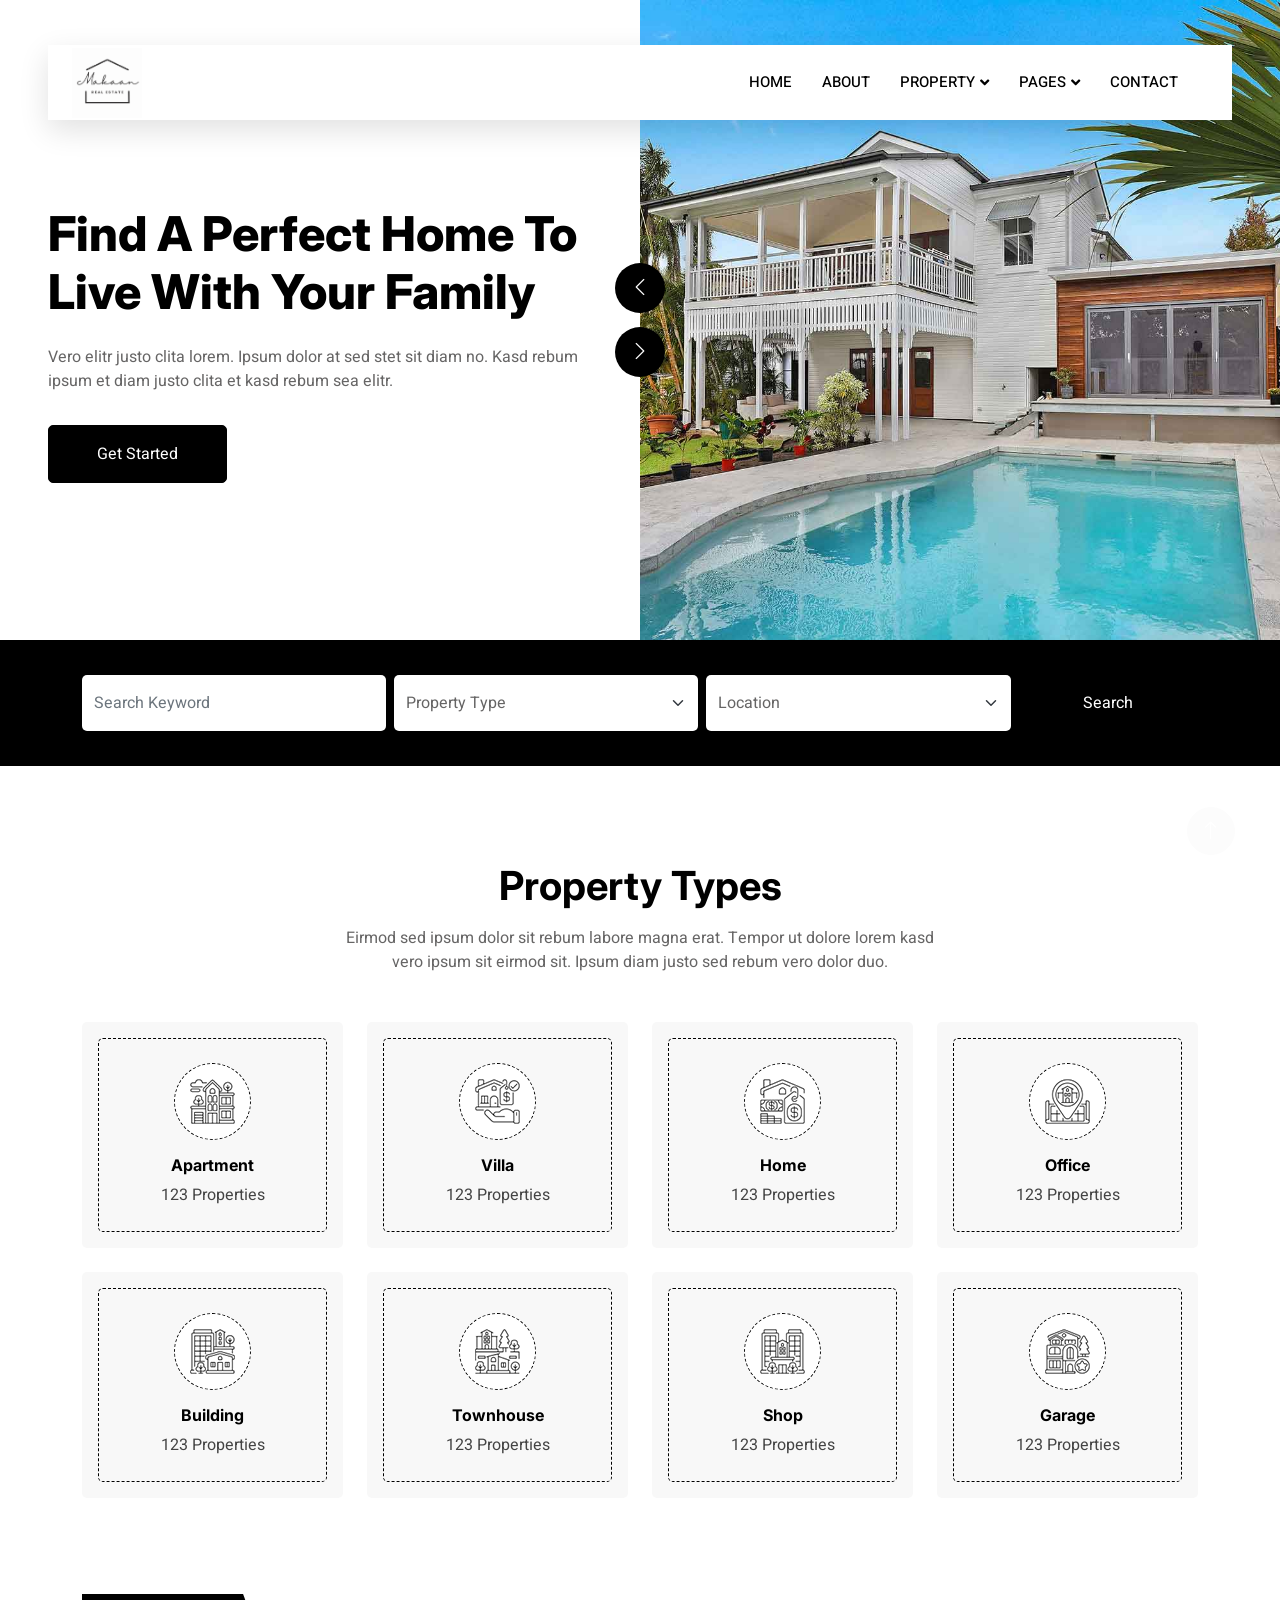
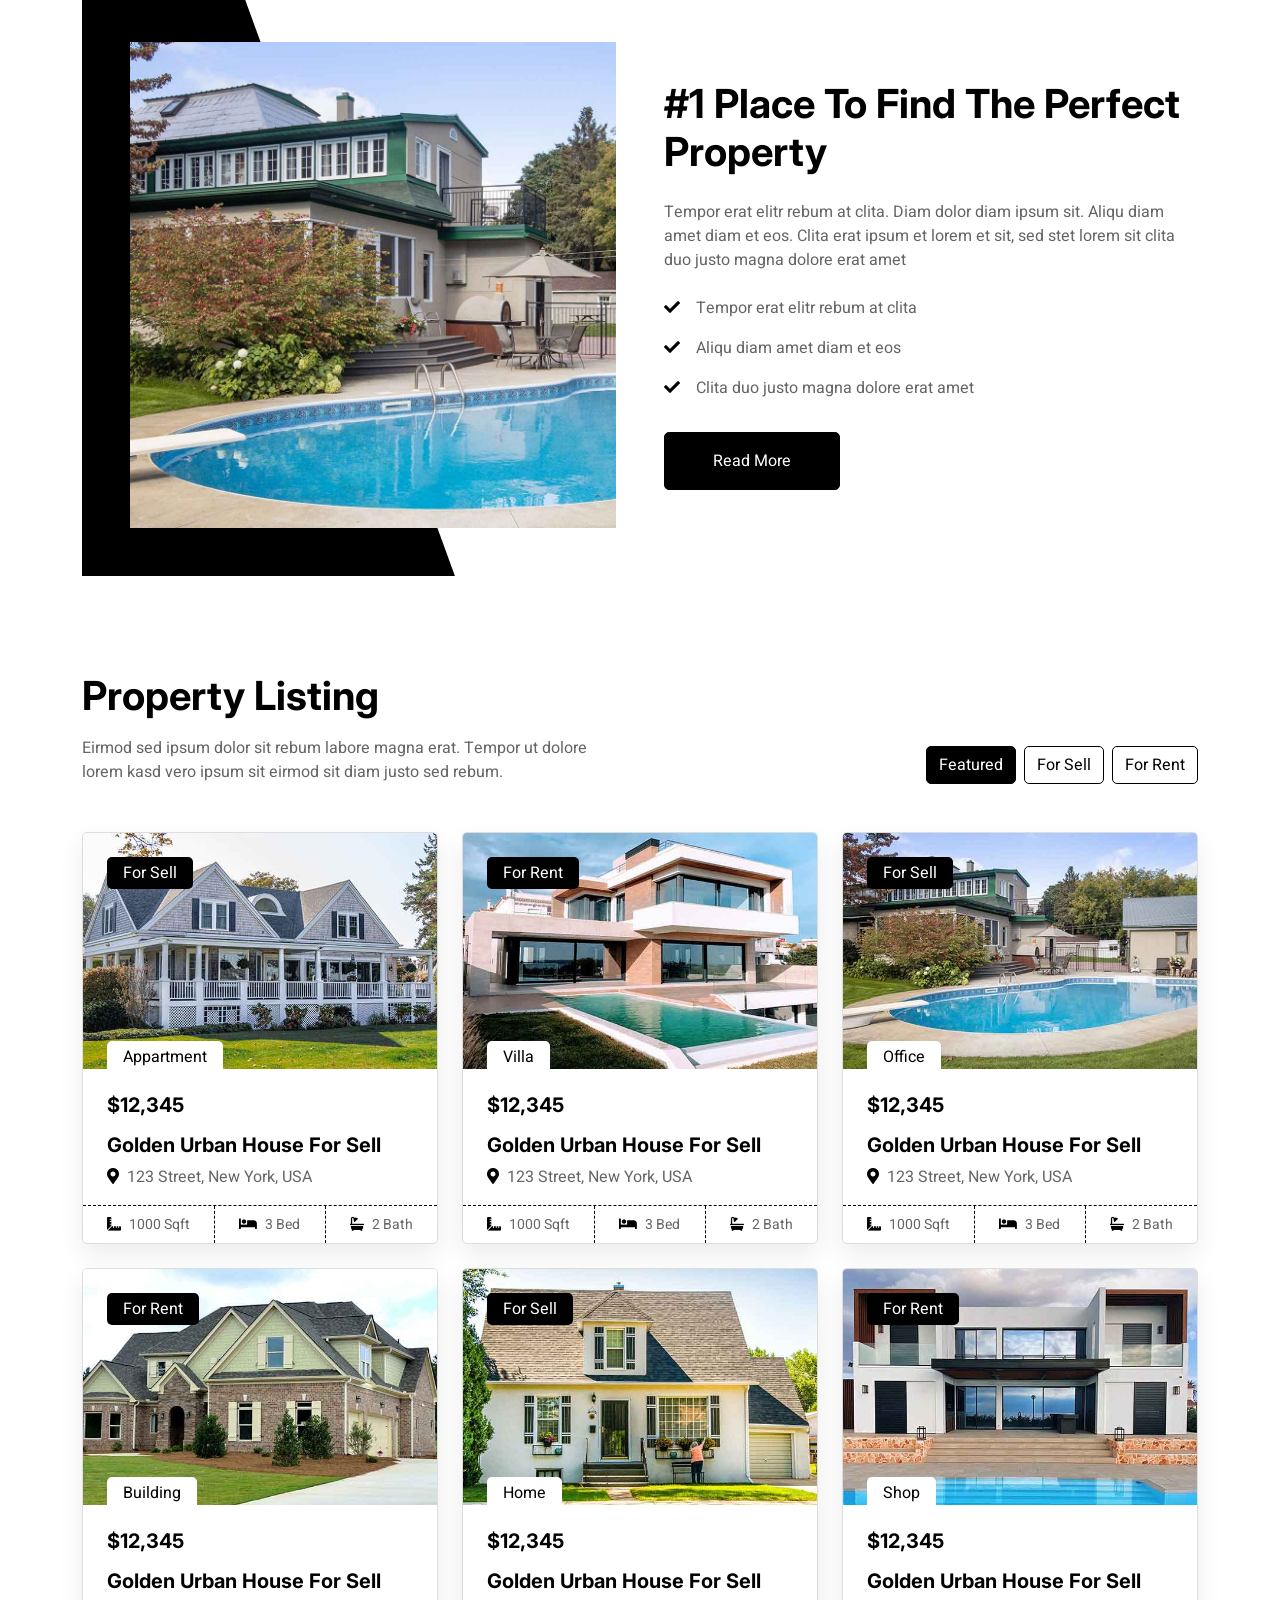
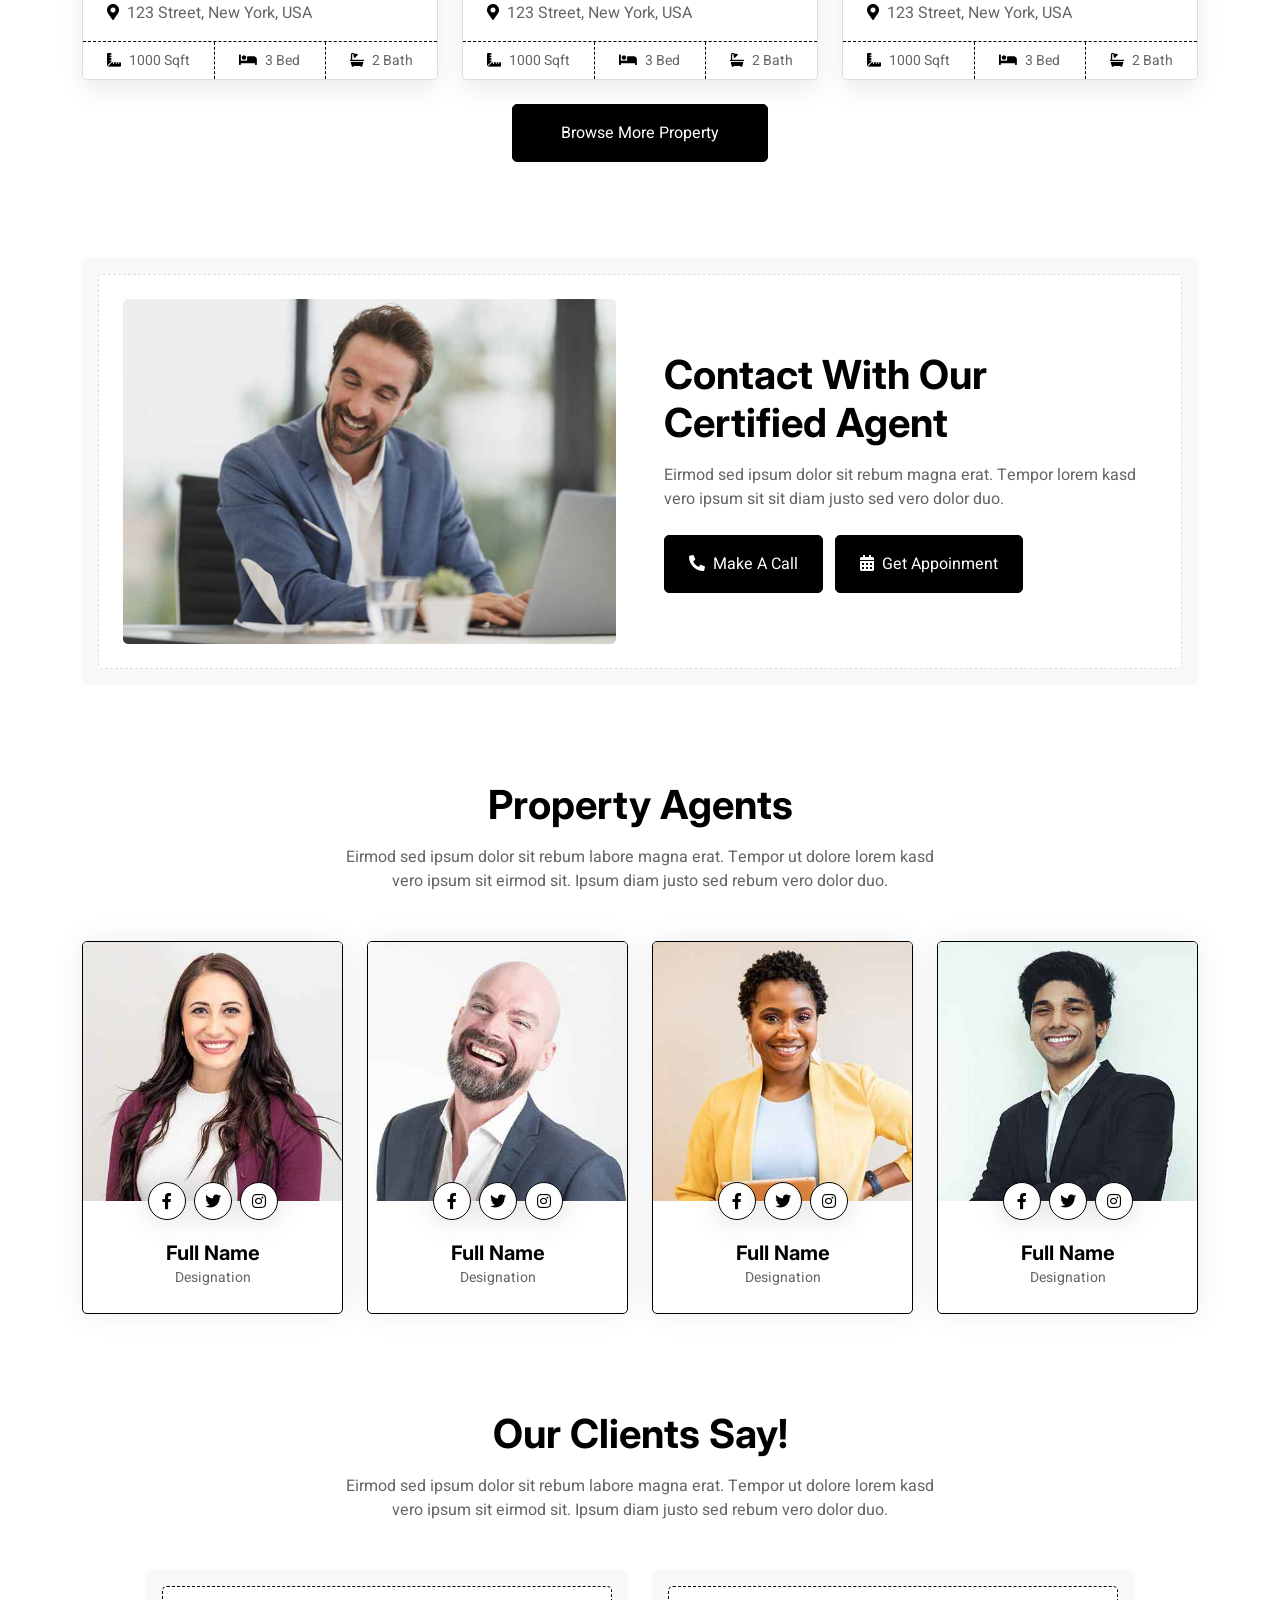
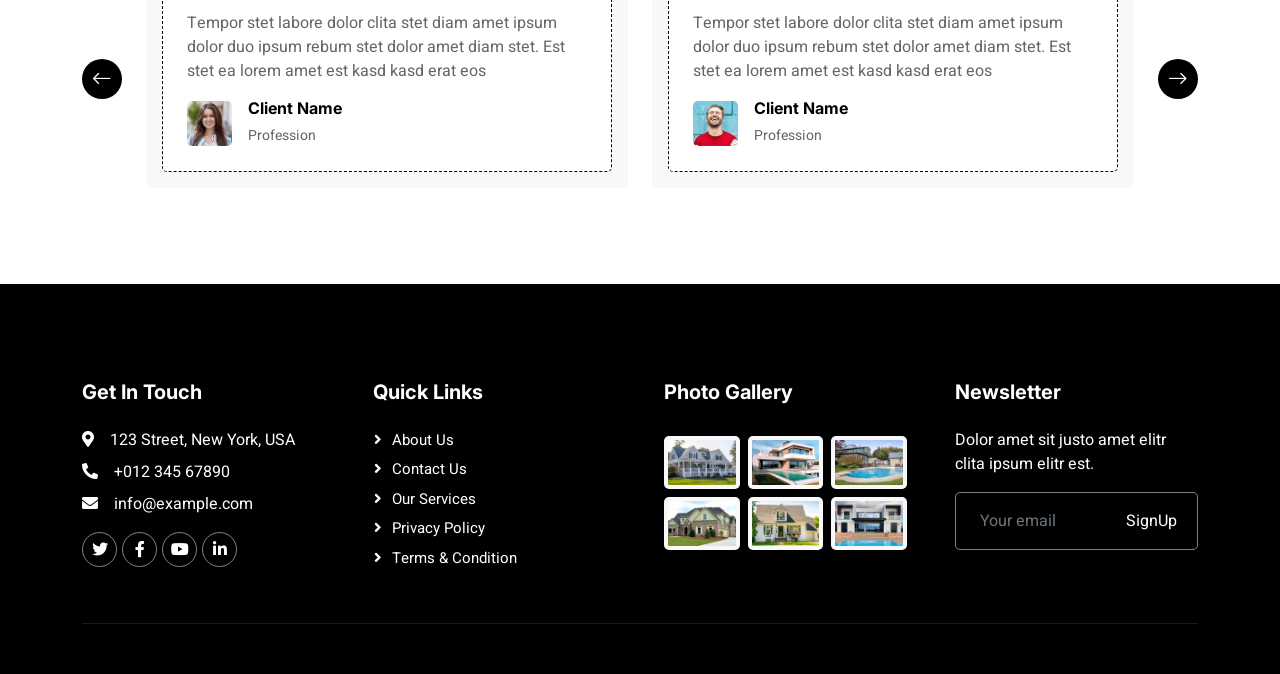
<file: Makaan/index.html>
<!DOCTYPE html>
<html lang="en">

<head>
    <meta charset="utf-8">
    <title>Makaan - Real Estate HTML Template</title>
    <meta content="width=device-width, initial-scale=1.0" name="viewport">
    <meta content="" name="keywords">
    <meta content="" name="description">

    <!-- Favicon -->
    <link href="img/favicon.ico" rel="icon">

    <!-- Google Web Fonts -->
    <link rel="preconnect" href="https://fonts.googleapis.com">
    <link rel="preconnect" href="https://fonts.gstatic.com" crossorigin>
    <link href="https://fonts.googleapis.com/css2?family=Heebo:wght@400;500;600&family=Inter:wght@700;800&display=swap" rel="stylesheet">
    
    <!-- Icon Font Stylesheet -->
    <link href="https://cdnjs.cloudflare.com/ajax/libs/font-awesome/5.10.0/css/all.min.css" rel="stylesheet">
    <link href="https://cdn.jsdelivr.net/npm/bootstrap-icons@1.4.1/font/bootstrap-icons.css" rel="stylesheet">

    <!-- Libraries Stylesheet -->
    <link href="lib/animate/animate.min.css" rel="stylesheet">
    <link href="lib/owlcarousel/assets/owl.carousel.min.css" rel="stylesheet">

    <!-- Customized Bootstrap Stylesheet -->
    <link href="css/bootstrap.min.css" rel="stylesheet">

    <!-- Template Stylesheet -->
    <link href="css/style.css" rel="stylesheet">
</head>

<body>
    <div class="container-fluid bg-white p-0">
        <!-- Spinner Start -->
        <div id="spinner" class="show bg-white position-fixed translate-middle w-100 vh-100 top-50 start-50 d-flex align-items-center justify-content-center">
            <div class="spinner-border text-primary" style="width: 3rem; height: 3rem;" role="status">
                <span class="sr-only">Loading...</span>
            </div>
        </div>
        <!-- Spinner End -->


        <!-- Navbar Start -->
        <div class="container-fluid nav-bar bg-transparent">
            <nav class="navbar navbar-expand-lg bg-white navbar-light py-0 px-4">
               <a href="index.html" class="navbar-brand d-flex align-items-center">
    <img src="img/logo.png" alt="Makaan Logo" style="height:70px;">
</a>
                <button type="button" class="navbar-toggler" data-bs-toggle="collapse" data-bs-target="#navbarCollapse">
                    <span class="navbar-toggler-icon"></span>
                </button>
                <div class="collapse navbar-collapse" id="navbarCollapse">
                    <div class="navbar-nav ms-auto">
                        <a href="index.html" class="nav-item nav-link active">Home</a>
                        <a href="about.html" class="nav-item nav-link">About</a>
                        <div class="nav-item dropdown">
                            <a href="#" class="nav-link dropdown-toggle" data-bs-toggle="dropdown">Property</a>
                            <div class="dropdown-menu rounded-0 m-0">
                                <a href="property-list.html" class="dropdown-item">Property List</a>
                                <a href="property-type.html" class="dropdown-item">Property Type</a>
                                <a href="property-agent.html" class="dropdown-item">Property Agent</a>
                            </div>
                        </div>
                        <div class="nav-item dropdown">
                            <a href="#" class="nav-link dropdown-toggle" data-bs-toggle="dropdown">Pages</a>
                            <div class="dropdown-menu rounded-0 m-0">
                                <a href="testimonial.html" class="dropdown-item">Testimonial</a>
                                <a href="404.html" class="dropdown-item">404 Error</a>
                            </div>
                        </div>
                        <a href="contact.html" class="nav-item nav-link">Contact</a>
                    </div>
                   
                </div>
            </nav>
        </div>
        <!-- Navbar End -->


        <!-- Header Start -->
        <div class="container-fluid header bg-white p-0">
            <div class="row g-0 align-items-center flex-column-reverse flex-md-row">
                <div class="col-md-6 p-5 mt-lg-5">
                    <h1 class="display-5 animated fadeIn mb-4">Find A <span class="text-primary">Perfect Home</span> To Live With Your Family</h1>
                    <p class="animated fadeIn mb-4 pb-2">Vero elitr justo clita lorem. Ipsum dolor at sed stet
                        sit diam no. Kasd rebum ipsum et diam justo clita et kasd rebum sea elitr.</p>
                    <a href="" class="btn btn-primary py-3 px-5 me-3 animated fadeIn">Get Started</a>
                </div>
                <div class="col-md-6 animated fadeIn">
                    <div class="owl-carousel header-carousel">
                        <div class="owl-carousel-item">
                            <img class="img-fluid" src="img/carousel-1.jpg" alt="">
                        </div>
                        <div class="owl-carousel-item">
                            <img class="img-fluid" src="img/carousel-2.jpg" alt="">
                        </div>
                    </div>
                </div>
            </div>
        </div>
        <!-- Header End -->


        <!-- Search Start -->
        <div class="container-fluid bg-primary mb-5 wow fadeIn" data-wow-delay="0.1s" style="padding: 35px;">
            <div class="container">
                <div class="row g-2">
                    <div class="col-md-10">
                        <div class="row g-2">
                            <div class="col-md-4">
                                <input type="text" class="form-control border-0 py-3" placeholder="Search Keyword">
                            </div>
                            <div class="col-md-4">
                                <select class="form-select border-0 py-3">
                                    <option selected>Property Type</option>
                                    <option value="1">Property Type 1</option>
                                    <option value="2">Property Type 2</option>
                                    <option value="3">Property Type 3</option>
                                </select>
                            </div>
                            <div class="col-md-4">
                                <select class="form-select border-0 py-3">
                                    <option selected>Location</option>
                                    <option value="1">Location 1</option>
                                    <option value="2">Location 2</option>
                                    <option value="3">Location 3</option>
                                </select>
                            </div>
                        </div>
                    </div>
                    <div class="col-md-2">
                        <button class="btn btn-dark border-0 w-100 py-3">Search</button>
                    </div>
                </div>
            </div>
        </div>
        <!-- Search End -->


        <!-- Category Start -->
        <div class="container-fluid py-5">
            <div class="container">
                <div class="text-center mx-auto mb-5 wow fadeInUp" data-wow-delay="0.1s" style="max-width: 600px;">
                    <h1 class="mb-3">Property Types</h1>
                    <p>Eirmod sed ipsum dolor sit rebum labore magna erat. Tempor ut dolore lorem kasd vero ipsum sit eirmod sit. Ipsum diam justo sed rebum vero dolor duo.</p>
                </div>
                <div class="row g-4">
                    <div class="col-lg-3 col-sm-6 wow fadeInUp" data-wow-delay="0.1s">
                        <a class="cat-item d-block bg-light text-center rounded p-3" href="">
                            <div class="rounded p-4">
                                <div class="icon mb-3">
                                    <img class="img-fluid" src="img/icon-apartment.png" alt="Icon">
                                </div>
                                <h6>Apartment</h6>
                                <span>123 Properties</span>
                            </div>
                        </a>
                    </div>
                    <div class="col-lg-3 col-sm-6 wow fadeInUp" data-wow-delay="0.3s">
                        <a class="cat-item d-block bg-light text-center rounded p-3" href="">
                            <div class="rounded p-4">
                                <div class="icon mb-3">
                                    <img class="img-fluid" src="img/icon-villa.png" alt="Icon">
                                </div>
                                <h6>Villa</h6>
                                <span>123 Properties</span>
                            </div>
                        </a>
                    </div>
                    <div class="col-lg-3 col-sm-6 wow fadeInUp" data-wow-delay="0.5s">
                        <a class="cat-item d-block bg-light text-center rounded p-3" href="">
                            <div class="rounded p-4">
                                <div class="icon mb-3">
                                    <img class="img-fluid" src="img/icon-house.png" alt="Icon">
                                </div>
                                <h6>Home</h6>
                                <span>123 Properties</span>
                            </div>
                        </a>
                    </div>
                    <div class="col-lg-3 col-sm-6 wow fadeInUp" data-wow-delay="0.7s">
                        <a class="cat-item d-block bg-light text-center rounded p-3" href="">
                            <div class="rounded p-4">
                                <div class="icon mb-3">
                                    <img class="img-fluid" src="img/icon-housing.png" alt="Icon">
                                </div>
                                <h6>Office</h6>
                                <span>123 Properties</span>
                            </div>
                        </a>
                    </div>
                    <div class="col-lg-3 col-sm-6 wow fadeInUp" data-wow-delay="0.1s">
                        <a class="cat-item d-block bg-light text-center rounded p-3" href="">
                            <div class="rounded p-4">
                                <div class="icon mb-3">
                                    <img class="img-fluid" src="img/icon-building.png" alt="Icon">
                                </div>
                                <h6>Building</h6>
                                <span>123 Properties</span>
                            </div>
                        </a>
                    </div>
                    <div class="col-lg-3 col-sm-6 wow fadeInUp" data-wow-delay="0.3s">
                        <a class="cat-item d-block bg-light text-center rounded p-3" href="">
                            <div class="rounded p-4">
                                <div class="icon mb-3">
                                    <img class="img-fluid" src="img/icon-neighborhood.png" alt="Icon">
                                </div>
                                <h6>Townhouse</h6>
                                <span>123 Properties</span>
                            </div>
                        </a>
                    </div>
                    <div class="col-lg-3 col-sm-6 wow fadeInUp" data-wow-delay="0.5s">
                        <a class="cat-item d-block bg-light text-center rounded p-3" href="">
                            <div class="rounded p-4">
                                <div class="icon mb-3">
                                    <img class="img-fluid" src="img/icon-condominium.png" alt="Icon">
                                </div>
                                <h6>Shop</h6>
                                <span>123 Properties</span>
                            </div>
                        </a>
                    </div>
                    <div class="col-lg-3 col-sm-6 wow fadeInUp" data-wow-delay="0.7s">
                        <a class="cat-item d-block bg-light text-center rounded p-3" href="">
                            <div class="rounded p-4">
                                <div class="icon mb-3">
                                    <img class="img-fluid" src="img/icon-luxury.png" alt="Icon">
                                </div>
                                <h6>Garage</h6>
                                <span>123 Properties</span>
                            </div>
                        </a>
                    </div>
                </div>
            </div>
        </div>
        <!-- Category End -->


        <!-- About Start -->
        <div class="container-fluid py-5">
            <div class="container">
                <div class="row g-5 align-items-center">
                    <div class="col-lg-6 wow fadeIn" data-wow-delay="0.1s">
                        <div class="about-img position-relative overflow-hidden p-5 pe-0">
                            <img class="img-fluid w-100" src="img/about.jpg">
                        </div>
                    </div>
                    <div class="col-lg-6 wow fadeIn" data-wow-delay="0.5s">
                        <h1 class="mb-4">#1 Place To Find The Perfect Property</h1>
                        <p class="mb-4">Tempor erat elitr rebum at clita. Diam dolor diam ipsum sit. Aliqu diam amet diam et eos. Clita erat ipsum et lorem et sit, sed stet lorem sit clita duo justo magna dolore erat amet</p>
                        <p><i class="fa fa-check text-primary me-3"></i>Tempor erat elitr rebum at clita</p>
                        <p><i class="fa fa-check text-primary me-3"></i>Aliqu diam amet diam et eos</p>
                        <p><i class="fa fa-check text-primary me-3"></i>Clita duo justo magna dolore erat amet</p>
                        <a class="btn btn-primary py-3 px-5 mt-3" href="">Read More</a>
                    </div>
                </div>
            </div>
        </div>
        <!-- About End -->


        <!-- Property List Start -->
        <div class="container-fluid py-5">
            <div class="container">
                <div class="row g-0 gx-5 align-items-end">
                    <div class="col-lg-6">
                        <div class="text-start mx-auto mb-5 wow slideInLeft" data-wow-delay="0.1s">
                            <h1 class="mb-3">Property Listing</h1>
                            <p>Eirmod sed ipsum dolor sit rebum labore magna erat. Tempor ut dolore lorem kasd vero ipsum sit eirmod sit diam justo sed rebum.</p>
                        </div>
                    </div>
                    <div class="col-lg-6 text-start text-lg-end wow slideInRight" data-wow-delay="0.1s">
                        <ul class="nav nav-pills d-inline-flex justify-content-end mb-5">
                            <li class="nav-item me-2">
                                <a class="btn btn-outline-primary active" data-bs-toggle="pill" href="#tab-1">Featured</a>
                            </li>
                            <li class="nav-item me-2">
                                <a class="btn btn-outline-primary" data-bs-toggle="pill" href="#tab-2">For Sell</a>
                            </li>
                            <li class="nav-item me-0">
                                <a class="btn btn-outline-primary" data-bs-toggle="pill" href="#tab-3">For Rent</a>
                            </li>
                        </ul>
                    </div>
                </div>
                <div class="tab-content">
                    <div id="tab-1" class="tab-pane fade show p-0 active">
                        <div class="row g-4">
                            <div class="col-lg-4 col-md-6 wow fadeInUp" data-wow-delay="0.1s">
                                <div class="property-item rounded overflow-hidden">
                                    <div class="position-relative overflow-hidden">
                                        <a href=""><img class="img-fluid" src="img/property-1.jpg" alt=""></a>
                                        <div class="bg-primary rounded text-white position-absolute start-0 top-0 m-4 py-1 px-3">For Sell</div>
                                        <div class="bg-white rounded-top text-primary position-absolute start-0 bottom-0 mx-4 pt-1 px-3">Appartment</div>
                                    </div>
                                    <div class="p-4 pb-0">
                                        <h5 class="text-primary mb-3">$12,345</h5>
                                        <a class="d-block h5 mb-2" href="">Golden Urban House For Sell</a>
                                        <p><i class="fa fa-map-marker-alt text-primary me-2"></i>123 Street, New York, USA</p>
                                    </div>
                                    <div class="d-flex border-top">
                                        <small class="flex-fill text-center border-end py-2"><i class="fa fa-ruler-combined text-primary me-2"></i>1000 Sqft</small>
                                        <small class="flex-fill text-center border-end py-2"><i class="fa fa-bed text-primary me-2"></i>3 Bed</small>
                                        <small class="flex-fill text-center py-2"><i class="fa fa-bath text-primary me-2"></i>2 Bath</small>
                                    </div>
                                </div>
                            </div>
                            <div class="col-lg-4 col-md-6 wow fadeInUp" data-wow-delay="0.3s">
                                <div class="property-item rounded overflow-hidden">
                                    <div class="position-relative overflow-hidden">
                                        <a href=""><img class="img-fluid" src="img/property-2.jpg" alt=""></a>
                                        <div class="bg-primary rounded text-white position-absolute start-0 top-0 m-4 py-1 px-3">For Rent</div>
                                        <div class="bg-white rounded-top text-primary position-absolute start-0 bottom-0 mx-4 pt-1 px-3">Villa</div>
                                    </div>
                                    <div class="p-4 pb-0">
                                        <h5 class="text-primary mb-3">$12,345</h5>
                                        <a class="d-block h5 mb-2" href="">Golden Urban House For Sell</a>
                                        <p><i class="fa fa-map-marker-alt text-primary me-2"></i>123 Street, New York, USA</p>
                                    </div>
                                    <div class="d-flex border-top">
                                        <small class="flex-fill text-center border-end py-2"><i class="fa fa-ruler-combined text-primary me-2"></i>1000 Sqft</small>
                                        <small class="flex-fill text-center border-end py-2"><i class="fa fa-bed text-primary me-2"></i>3 Bed</small>
                                        <small class="flex-fill text-center py-2"><i class="fa fa-bath text-primary me-2"></i>2 Bath</small>
                                    </div>
                                </div>
                            </div>
                            <div class="col-lg-4 col-md-6 wow fadeInUp" data-wow-delay="0.5s">
                                <div class="property-item rounded overflow-hidden">
                                    <div class="position-relative overflow-hidden">
                                        <a href=""><img class="img-fluid" src="img/property-3.jpg" alt=""></a>
                                        <div class="bg-primary rounded text-white position-absolute start-0 top-0 m-4 py-1 px-3">For Sell</div>
                                        <div class="bg-white rounded-top text-primary position-absolute start-0 bottom-0 mx-4 pt-1 px-3">Office</div>
                                    </div>
                                    <div class="p-4 pb-0">
                                        <h5 class="text-primary mb-3">$12,345</h5>
                                        <a class="d-block h5 mb-2" href="">Golden Urban House For Sell</a>
                                        <p><i class="fa fa-map-marker-alt text-primary me-2"></i>123 Street, New York, USA</p>
                                    </div>
                                    <div class="d-flex border-top">
                                        <small class="flex-fill text-center border-end py-2"><i class="fa fa-ruler-combined text-primary me-2"></i>1000 Sqft</small>
                                        <small class="flex-fill text-center border-end py-2"><i class="fa fa-bed text-primary me-2"></i>3 Bed</small>
                                        <small class="flex-fill text-center py-2"><i class="fa fa-bath text-primary me-2"></i>2 Bath</small>
                                    </div>
                                </div>
                            </div>
                            <div class="col-lg-4 col-md-6 wow fadeInUp" data-wow-delay="0.1s">
                                <div class="property-item rounded overflow-hidden">
                                    <div class="position-relative overflow-hidden">
                                        <a href=""><img class="img-fluid" src="img/property-4.jpg" alt=""></a>
                                        <div class="bg-primary rounded text-white position-absolute start-0 top-0 m-4 py-1 px-3">For Rent</div>
                                        <div class="bg-white rounded-top text-primary position-absolute start-0 bottom-0 mx-4 pt-1 px-3">Building</div>
                                    </div>
                                    <div class="p-4 pb-0">
                                        <h5 class="text-primary mb-3">$12,345</h5>
                                        <a class="d-block h5 mb-2" href="">Golden Urban House For Sell</a>
                                        <p><i class="fa fa-map-marker-alt text-primary me-2"></i>123 Street, New York, USA</p>
                                    </div>
                                    <div class="d-flex border-top">
                                        <small class="flex-fill text-center border-end py-2"><i class="fa fa-ruler-combined text-primary me-2"></i>1000 Sqft</small>
                                        <small class="flex-fill text-center border-end py-2"><i class="fa fa-bed text-primary me-2"></i>3 Bed</small>
                                        <small class="flex-fill text-center py-2"><i class="fa fa-bath text-primary me-2"></i>2 Bath</small>
                                    </div>
                                </div>
                            </div>
                            <div class="col-lg-4 col-md-6 wow fadeInUp" data-wow-delay="0.3s">
                                <div class="property-item rounded overflow-hidden">
                                    <div class="position-relative overflow-hidden">
                                        <a href=""><img class="img-fluid" src="img/property-5.jpg" alt=""></a>
                                        <div class="bg-primary rounded text-white position-absolute start-0 top-0 m-4 py-1 px-3">For Sell</div>
                                        <div class="bg-white rounded-top text-primary position-absolute start-0 bottom-0 mx-4 pt-1 px-3">Home</div>
                                    </div>
                                    <div class="p-4 pb-0">
                                        <h5 class="text-primary mb-3">$12,345</h5>
                                        <a class="d-block h5 mb-2" href="">Golden Urban House For Sell</a>
                                        <p><i class="fa fa-map-marker-alt text-primary me-2"></i>123 Street, New York, USA</p>
                                    </div>
                                    <div class="d-flex border-top">
                                        <small class="flex-fill text-center border-end py-2"><i class="fa fa-ruler-combined text-primary me-2"></i>1000 Sqft</small>
                                        <small class="flex-fill text-center border-end py-2"><i class="fa fa-bed text-primary me-2"></i>3 Bed</small>
                                        <small class="flex-fill text-center py-2"><i class="fa fa-bath text-primary me-2"></i>2 Bath</small>
                                    </div>
                                </div>
                            </div>
                            <div class="col-lg-4 col-md-6 wow fadeInUp" data-wow-delay="0.5s">
                                <div class="property-item rounded overflow-hidden">
                                    <div class="position-relative overflow-hidden">
                                        <a href=""><img class="img-fluid" src="img/property-6.jpg" alt=""></a>
                                        <div class="bg-primary rounded text-white position-absolute start-0 top-0 m-4 py-1 px-3">For Rent</div>
                                        <div class="bg-white rounded-top text-primary position-absolute start-0 bottom-0 mx-4 pt-1 px-3">Shop</div>
                                    </div>
                                    <div class="p-4 pb-0">
                                        <h5 class="text-primary mb-3">$12,345</h5>
                                        <a class="d-block h5 mb-2" href="">Golden Urban House For Sell</a>
                                        <p><i class="fa fa-map-marker-alt text-primary me-2"></i>123 Street, New York, USA</p>
                                    </div>
                                    <div class="d-flex border-top">
                                        <small class="flex-fill text-center border-end py-2"><i class="fa fa-ruler-combined text-primary me-2"></i>1000 Sqft</small>
                                        <small class="flex-fill text-center border-end py-2"><i class="fa fa-bed text-primary me-2"></i>3 Bed</small>
                                        <small class="flex-fill text-center py-2"><i class="fa fa-bath text-primary me-2"></i>2 Bath</small>
                                    </div>
                                </div>
                            </div>
                            <div class="col-12 text-center wow fadeInUp" data-wow-delay="0.1s">
                                <a class="btn btn-primary py-3 px-5" href="">Browse More Property</a>
                            </div>
                        </div>
                    </div>
                    <div id="tab-2" class="tab-pane fade show p-0">
                        <div class="row g-4">
                            <div class="col-lg-4 col-md-6">
                                <div class="property-item rounded overflow-hidden">
                                    <div class="position-relative overflow-hidden">
                                        <a href=""><img class="img-fluid" src="img/property-1.jpg" alt=""></a>
                                        <div class="bg-primary rounded text-white position-absolute start-0 top-0 m-4 py-1 px-3">For Sell</div>
                                        <div class="bg-white rounded-top text-primary position-absolute start-0 bottom-0 mx-4 pt-1 px-3">Appartment</div>
                                    </div>
                                    <div class="p-4 pb-0">
                                        <h5 class="text-primary mb-3">$12,345</h5>
                                        <a class="d-block h5 mb-2" href="">Golden Urban House For Sell</a>
                                        <p><i class="fa fa-map-marker-alt text-primary me-2"></i>123 Street, New York, USA</p>
                                    </div>
                                    <div class="d-flex border-top">
                                        <small class="flex-fill text-center border-end py-2"><i class="fa fa-ruler-combined text-primary me-2"></i>1000 Sqft</small>
                                        <small class="flex-fill text-center border-end py-2"><i class="fa fa-bed text-primary me-2"></i>3 Bed</small>
                                        <small class="flex-fill text-center py-2"><i class="fa fa-bath text-primary me-2"></i>2 Bath</small>
                                    </div>
                                </div>
                            </div>
                            <div class="col-lg-4 col-md-6">
                                <div class="property-item rounded overflow-hidden">
                                    <div class="position-relative overflow-hidden">
                                        <a href=""><img class="img-fluid" src="img/property-2.jpg" alt=""></a>
                                        <div class="bg-primary rounded text-white position-absolute start-0 top-0 m-4 py-1 px-3">For Rent</div>
                                        <div class="bg-white rounded-top text-primary position-absolute start-0 bottom-0 mx-4 pt-1 px-3">Villa</div>
                                    </div>
                                    <div class="p-4 pb-0">
                                        <h5 class="text-primary mb-3">$12,345</h5>
                                        <a class="d-block h5 mb-2" href="">Golden Urban House For Sell</a>
                                        <p><i class="fa fa-map-marker-alt text-primary me-2"></i>123 Street, New York, USA</p>
                                    </div>
                                    <div class="d-flex border-top">
                                        <small class="flex-fill text-center border-end py-2"><i class="fa fa-ruler-combined text-primary me-2"></i>1000 Sqft</small>
                                        <small class="flex-fill text-center border-end py-2"><i class="fa fa-bed text-primary me-2"></i>3 Bed</small>
                                        <small class="flex-fill text-center py-2"><i class="fa fa-bath text-primary me-2"></i>2 Bath</small>
                                    </div>
                                </div>
                            </div>
                            <div class="col-lg-4 col-md-6">
                                <div class="property-item rounded overflow-hidden">
                                    <div class="position-relative overflow-hidden">
                                        <a href=""><img class="img-fluid" src="img/property-3.jpg" alt=""></a>
                                        <div class="bg-primary rounded text-white position-absolute start-0 top-0 m-4 py-1 px-3">For Sell</div>
                                        <div class="bg-white rounded-top text-primary position-absolute start-0 bottom-0 mx-4 pt-1 px-3">Office</div>
                                    </div>
                                    <div class="p-4 pb-0">
                                        <h5 class="text-primary mb-3">$12,345</h5>
                                        <a class="d-block h5 mb-2" href="">Golden Urban House For Sell</a>
                                        <p><i class="fa fa-map-marker-alt text-primary me-2"></i>123 Street, New York, USA</p>
                                    </div>
                                    <div class="d-flex border-top">
                                        <small class="flex-fill text-center border-end py-2"><i class="fa fa-ruler-combined text-primary me-2"></i>1000 Sqft</small>
                                        <small class="flex-fill text-center border-end py-2"><i class="fa fa-bed text-primary me-2"></i>3 Bed</small>
                                        <small class="flex-fill text-center py-2"><i class="fa fa-bath text-primary me-2"></i>2 Bath</small>
                                    </div>
                                </div>
                            </div>
                            <div class="col-lg-4 col-md-6">
                                <div class="property-item rounded overflow-hidden">
                                    <div class="position-relative overflow-hidden">
                                        <a href=""><img class="img-fluid" src="img/property-4.jpg" alt=""></a>
                                        <div class="bg-primary rounded text-white position-absolute start-0 top-0 m-4 py-1 px-3">For Rent</div>
                                        <div class="bg-white rounded-top text-primary position-absolute start-0 bottom-0 mx-4 pt-1 px-3">Building</div>
                                    </div>
                                    <div class="p-4 pb-0">
                                        <h5 class="text-primary mb-3">$12,345</h5>
                                        <a class="d-block h5 mb-2" href="">Golden Urban House For Sell</a>
                                        <p><i class="fa fa-map-marker-alt text-primary me-2"></i>123 Street, New York, USA</p>
                                    </div>
                                    <div class="d-flex border-top">
                                        <small class="flex-fill text-center border-end py-2"><i class="fa fa-ruler-combined text-primary me-2"></i>1000 Sqft</small>
                                        <small class="flex-fill text-center border-end py-2"><i class="fa fa-bed text-primary me-2"></i>3 Bed</small>
                                        <small class="flex-fill text-center py-2"><i class="fa fa-bath text-primary me-2"></i>2 Bath</small>
                                    </div>
                                </div>
                            </div>
                            <div class="col-lg-4 col-md-6">
                                <div class="property-item rounded overflow-hidden">
                                    <div class="position-relative overflow-hidden">
                                        <a href=""><img class="img-fluid" src="img/property-5.jpg" alt=""></a>
                                        <div class="bg-primary rounded text-white position-absolute start-0 top-0 m-4 py-1 px-3">For Sell</div>
                                        <div class="bg-white rounded-top text-primary position-absolute start-0 bottom-0 mx-4 pt-1 px-3">Home</div>
                                    </div>
                                    <div class="p-4 pb-0">
                                        <h5 class="text-primary mb-3">$12,345</h5>
                                        <a class="d-block h5 mb-2" href="">Golden Urban House For Sell</a>
                                        <p><i class="fa fa-map-marker-alt text-primary me-2"></i>123 Street, New York, USA</p>
                                    </div>
                                    <div class="d-flex border-top">
                                        <small class="flex-fill text-center border-end py-2"><i class="fa fa-ruler-combined text-primary me-2"></i>1000 Sqft</small>
                                        <small class="flex-fill text-center border-end py-2"><i class="fa fa-bed text-primary me-2"></i>3 Bed</small>
                                        <small class="flex-fill text-center py-2"><i class="fa fa-bath text-primary me-2"></i>2 Bath</small>
                                    </div>
                                </div>
                            </div>
                            <div class="col-lg-4 col-md-6">
                                <div class="property-item rounded overflow-hidden">
                                    <div class="position-relative overflow-hidden">
                                        <a href=""><img class="img-fluid" src="img/property-6.jpg" alt=""></a>
                                        <div class="bg-primary rounded text-white position-absolute start-0 top-0 m-4 py-1 px-3">For Rent</div>
                                        <div class="bg-white rounded-top text-primary position-absolute start-0 bottom-0 mx-4 pt-1 px-3">Shop</div>
                                    </div>
                                    <div class="p-4 pb-0">
                                        <h5 class="text-primary mb-3">$12,345</h5>
                                        <a class="d-block h5 mb-2" href="">Golden Urban House For Sell</a>
                                        <p><i class="fa fa-map-marker-alt text-primary me-2"></i>123 Street, New York, USA</p>
                                    </div>
                                    <div class="d-flex border-top">
                                        <small class="flex-fill text-center border-end py-2"><i class="fa fa-ruler-combined text-primary me-2"></i>1000 Sqft</small>
                                        <small class="flex-fill text-center border-end py-2"><i class="fa fa-bed text-primary me-2"></i>3 Bed</small>
                                        <small class="flex-fill text-center py-2"><i class="fa fa-bath text-primary me-2"></i>2 Bath</small>
                                    </div>
                                </div>
                            </div>
                            <div class="col-12 text-center">
                                <a class="btn btn-primary py-3 px-5" href="">Browse More Property</a>
                            </div>
                        </div>
                    </div>
                    <div id="tab-3" class="tab-pane fade show p-0">
                        <div class="row g-4">
                            <div class="col-lg-4 col-md-6">
                                <div class="property-item rounded overflow-hidden">
                                    <div class="position-relative overflow-hidden">
                                        <a href=""><img class="img-fluid" src="img/property-1.jpg" alt=""></a>
                                        <div class="bg-primary rounded text-white position-absolute start-0 top-0 m-4 py-1 px-3">For Sell</div>
                                        <div class="bg-white rounded-top text-primary position-absolute start-0 bottom-0 mx-4 pt-1 px-3">Appartment</div>
                                    </div>
                                    <div class="p-4 pb-0">
                                        <h5 class="text-primary mb-3">$12,345</h5>
                                        <a class="d-block h5 mb-2" href="">Golden Urban House For Sell</a>
                                        <p><i class="fa fa-map-marker-alt text-primary me-2"></i>123 Street, New York, USA</p>
                                    </div>
                                    <div class="d-flex border-top">
                                        <small class="flex-fill text-center border-end py-2"><i class="fa fa-ruler-combined text-primary me-2"></i>1000 Sqft</small>
                                        <small class="flex-fill text-center border-end py-2"><i class="fa fa-bed text-primary me-2"></i>3 Bed</small>
                                        <small class="flex-fill text-center py-2"><i class="fa fa-bath text-primary me-2"></i>2 Bath</small>
                                    </div>
                                </div>
                            </div>
                            <div class="col-lg-4 col-md-6">
                                <div class="property-item rounded overflow-hidden">
                                    <div class="position-relative overflow-hidden">
                                        <a href=""><img class="img-fluid" src="img/property-2.jpg" alt=""></a>
                                        <div class="bg-primary rounded text-white position-absolute start-0 top-0 m-4 py-1 px-3">For Rent</div>
                                        <div class="bg-white rounded-top text-primary position-absolute start-0 bottom-0 mx-4 pt-1 px-3">Villa</div>
                                    </div>
                                    <div class="p-4 pb-0">
                                        <h5 class="text-primary mb-3">$12,345</h5>
                                        <a class="d-block h5 mb-2" href="">Golden Urban House For Sell</a>
                                        <p><i class="fa fa-map-marker-alt text-primary me-2"></i>123 Street, New York, USA</p>
                                    </div>
                                    <div class="d-flex border-top">
                                        <small class="flex-fill text-center border-end py-2"><i class="fa fa-ruler-combined text-primary me-2"></i>1000 Sqft</small>
                                        <small class="flex-fill text-center border-end py-2"><i class="fa fa-bed text-primary me-2"></i>3 Bed</small>
                                        <small class="flex-fill text-center py-2"><i class="fa fa-bath text-primary me-2"></i>2 Bath</small>
                                    </div>
                                </div>
                            </div>
                            <div class="col-lg-4 col-md-6">
                                <div class="property-item rounded overflow-hidden">
                                    <div class="position-relative overflow-hidden">
                                        <a href=""><img class="img-fluid" src="img/property-3.jpg" alt=""></a>
                                        <div class="bg-primary rounded text-white position-absolute start-0 top-0 m-4 py-1 px-3">For Sell</div>
                                        <div class="bg-white rounded-top text-primary position-absolute start-0 bottom-0 mx-4 pt-1 px-3">Office</div>
                                    </div>
                                    <div class="p-4 pb-0">
                                        <h5 class="text-primary mb-3">$12,345</h5>
                                        <a class="d-block h5 mb-2" href="">Golden Urban House For Sell</a>
                                        <p><i class="fa fa-map-marker-alt text-primary me-2"></i>123 Street, New York, USA</p>
                                    </div>
                                    <div class="d-flex border-top">
                                        <small class="flex-fill text-center border-end py-2"><i class="fa fa-ruler-combined text-primary me-2"></i>1000 Sqft</small>
                                        <small class="flex-fill text-center border-end py-2"><i class="fa fa-bed text-primary me-2"></i>3 Bed</small>
                                        <small class="flex-fill text-center py-2"><i class="fa fa-bath text-primary me-2"></i>2 Bath</small>
                                    </div>
                                </div>
                            </div>
                            <div class="col-lg-4 col-md-6">
                                <div class="property-item rounded overflow-hidden">
                                    <div class="position-relative overflow-hidden">
                                        <a href=""><img class="img-fluid" src="img/property-4.jpg" alt=""></a>
                                        <div class="bg-primary rounded text-white position-absolute start-0 top-0 m-4 py-1 px-3">For Rent</div>
                                        <div class="bg-white rounded-top text-primary position-absolute start-0 bottom-0 mx-4 pt-1 px-3">Building</div>
                                    </div>
                                    <div class="p-4 pb-0">
                                        <h5 class="text-primary mb-3">$12,345</h5>
                                        <a class="d-block h5 mb-2" href="">Golden Urban House For Sell</a>
                                        <p><i class="fa fa-map-marker-alt text-primary me-2"></i>123 Street, New York, USA</p>
                                    </div>
                                    <div class="d-flex border-top">
                                        <small class="flex-fill text-center border-end py-2"><i class="fa fa-ruler-combined text-primary me-2"></i>1000 Sqft</small>
                                        <small class="flex-fill text-center border-end py-2"><i class="fa fa-bed text-primary me-2"></i>3 Bed</small>
                                        <small class="flex-fill text-center py-2"><i class="fa fa-bath text-primary me-2"></i>2 Bath</small>
                                    </div>
                                </div>
                            </div>
                            <div class="col-lg-4 col-md-6">
                                <div class="property-item rounded overflow-hidden">
                                    <div class="position-relative overflow-hidden">
                                        <a href=""><img class="img-fluid" src="img/property-5.jpg" alt=""></a>
                                        <div class="bg-primary rounded text-white position-absolute start-0 top-0 m-4 py-1 px-3">For Sell</div>
                                        <div class="bg-white rounded-top text-primary position-absolute start-0 bottom-0 mx-4 pt-1 px-3">Home</div>
                                    </div>
                                    <div class="p-4 pb-0">
                                        <h5 class="text-primary mb-3">$12,345</h5>
                                        <a class="d-block h5 mb-2" href="">Golden Urban House For Sell</a>
                                        <p><i class="fa fa-map-marker-alt text-primary me-2"></i>123 Street, New York, USA</p>
                                    </div>
                                    <div class="d-flex border-top">
                                        <small class="flex-fill text-center border-end py-2"><i class="fa fa-ruler-combined text-primary me-2"></i>1000 Sqft</small>
                                        <small class="flex-fill text-center border-end py-2"><i class="fa fa-bed text-primary me-2"></i>3 Bed</small>
                                        <small class="flex-fill text-center py-2"><i class="fa fa-bath text-primary me-2"></i>2 Bath</small>
                                    </div>
                                </div>
                            </div>
                            <div class="col-lg-4 col-md-6">
                                <div class="property-item rounded overflow-hidden">
                                    <div class="position-relative overflow-hidden">
                                        <a href=""><img class="img-fluid" src="img/property-6.jpg" alt=""></a>
                                        <div class="bg-primary rounded text-white position-absolute start-0 top-0 m-4 py-1 px-3">For Rent</div>
                                        <div class="bg-white rounded-top text-primary position-absolute start-0 bottom-0 mx-4 pt-1 px-3">Shop</div>
                                    </div>
                                    <div class="p-4 pb-0">
                                        <h5 class="text-primary mb-3">$12,345</h5>
                                        <a class="d-block h5 mb-2" href="">Golden Urban House For Sell</a>
                                        <p><i class="fa fa-map-marker-alt text-primary me-2"></i>123 Street, New York, USA</p>
                                    </div>
                                    <div class="d-flex border-top">
                                        <small class="flex-fill text-center border-end py-2"><i class="fa fa-ruler-combined text-primary me-2"></i>1000 Sqft</small>
                                        <small class="flex-fill text-center border-end py-2"><i class="fa fa-bed text-primary me-2"></i>3 Bed</small>
                                        <small class="flex-fill text-center py-2"><i class="fa fa-bath text-primary me-2"></i>2 Bath</small>
                                    </div>
                                </div>
                            </div>
                            <div class="col-12 text-center">
                                <a class="btn btn-primary py-3 px-5" href="">Browse More Property</a>
                            </div>
                        </div>
                    </div>
                </div>
            </div>
        </div>
        <!-- Property List End -->


        <!-- Call to Action Start -->
        <div class="container-fluid py-5">
            <div class="container">
                <div class="bg-light rounded p-3">
                    <div class="bg-white rounded p-4" style="border: 1px dashed rgba(0, 185, 142, .3)">
                        <div class="row g-5 align-items-center">
                            <div class="col-lg-6 wow fadeIn" data-wow-delay="0.1s">
                                <img class="img-fluid rounded w-100" src="img/call-to-action.jpg" alt="">
                            </div>
                            <div class="col-lg-6 wow fadeIn" data-wow-delay="0.5s">
                                <div class="mb-4">
                                    <h1 class="mb-3">Contact With Our Certified Agent</h1>
                                    <p>Eirmod sed ipsum dolor sit rebum magna erat. Tempor lorem kasd vero ipsum sit sit diam justo sed vero dolor duo.</p>
                                </div>
                                <a href="" class="btn btn-primary py-3 px-4 me-2"><i class="fa fa-phone-alt me-2"></i>Make A Call</a>
                                <a href="" class="btn btn-dark py-3 px-4"><i class="fa fa-calendar-alt me-2"></i>Get Appoinment</a>
                            </div>
                        </div>
                    </div>
                </div>
            </div>
        </div>
        <!-- Call to Action End -->


        <!-- Team Start -->
        <div class="container-fluid py-5">
            <div class="container">
                <div class="text-center mx-auto mb-5 wow fadeInUp" data-wow-delay="0.1s" style="max-width: 600px;">
                    <h1 class="mb-3">Property Agents</h1>
                    <p>Eirmod sed ipsum dolor sit rebum labore magna erat. Tempor ut dolore lorem kasd vero ipsum sit eirmod sit. Ipsum diam justo sed rebum vero dolor duo.</p>
                </div>
                <div class="row g-4">
                    <div class="col-lg-3 col-md-6 wow fadeInUp" data-wow-delay="0.1s">
                        <div class="team-item rounded overflow-hidden">
                            <div class="position-relative">
                                <img class="img-fluid" src="img/team-1.jpg" alt="">
                                <div class="position-absolute start-50 top-100 translate-middle d-flex align-items-center">
                                    <a class="btn btn-square mx-1" href=""><i class="fab fa-facebook-f"></i></a>
                                    <a class="btn btn-square mx-1" href=""><i class="fab fa-twitter"></i></a>
                                    <a class="btn btn-square mx-1" href=""><i class="fab fa-instagram"></i></a>
                                </div>
                            </div>
                            <div class="text-center p-4 mt-3">
                                <h5 class="fw-bold mb-0">Full Name</h5>
                                <small>Designation</small>
                            </div>
                        </div>
                    </div>
                    <div class="col-lg-3 col-md-6 wow fadeInUp" data-wow-delay="0.3s">
                        <div class="team-item rounded overflow-hidden">
                            <div class="position-relative">
                                <img class="img-fluid" src="img/team-2.jpg" alt="">
                                <div class="position-absolute start-50 top-100 translate-middle d-flex align-items-center">
                                    <a class="btn btn-square mx-1" href=""><i class="fab fa-facebook-f"></i></a>
                                    <a class="btn btn-square mx-1" href=""><i class="fab fa-twitter"></i></a>
                                    <a class="btn btn-square mx-1" href=""><i class="fab fa-instagram"></i></a>
                                </div>
                            </div>
                            <div class="text-center p-4 mt-3">
                                <h5 class="fw-bold mb-0">Full Name</h5>
                                <small>Designation</small>
                            </div>
                        </div>
                    </div>
                    <div class="col-lg-3 col-md-6 wow fadeInUp" data-wow-delay="0.5s">
                        <div class="team-item rounded overflow-hidden">
                            <div class="position-relative">
                                <img class="img-fluid" src="img/team-3.jpg" alt="">
                                <div class="position-absolute start-50 top-100 translate-middle d-flex align-items-center">
                                    <a class="btn btn-square mx-1" href=""><i class="fab fa-facebook-f"></i></a>
                                    <a class="btn btn-square mx-1" href=""><i class="fab fa-twitter"></i></a>
                                    <a class="btn btn-square mx-1" href=""><i class="fab fa-instagram"></i></a>
                                </div>
                            </div>
                            <div class="text-center p-4 mt-3">
                                <h5 class="fw-bold mb-0">Full Name</h5>
                                <small>Designation</small>
                            </div>
                        </div>
                    </div>
                    <div class="col-lg-3 col-md-6 wow fadeInUp" data-wow-delay="0.7s">
                        <div class="team-item rounded overflow-hidden">
                            <div class="position-relative">
                                <img class="img-fluid" src="img/team-4.jpg" alt="">
                                <div class="position-absolute start-50 top-100 translate-middle d-flex align-items-center">
                                    <a class="btn btn-square mx-1" href=""><i class="fab fa-facebook-f"></i></a>
                                    <a class="btn btn-square mx-1" href=""><i class="fab fa-twitter"></i></a>
                                    <a class="btn btn-square mx-1" href=""><i class="fab fa-instagram"></i></a>
                                </div>
                            </div>
                            <div class="text-center p-4 mt-3">
                                <h5 class="fw-bold mb-0">Full Name</h5>
                                <small>Designation</small>
                            </div>
                        </div>
                    </div>
                </div>
            </div>
        </div>
        <!-- Team End -->


        <!-- Testimonial Start -->
        <div class="container-fluid py-5">
            <div class="container">
                <div class="text-center mx-auto mb-5 wow fadeInUp" data-wow-delay="0.1s" style="max-width: 600px;">
                    <h1 class="mb-3">Our Clients Say!</h1>
                    <p>Eirmod sed ipsum dolor sit rebum labore magna erat. Tempor ut dolore lorem kasd vero ipsum sit eirmod sit. Ipsum diam justo sed rebum vero dolor duo.</p>
                </div>
                <div class="owl-carousel testimonial-carousel wow fadeInUp" data-wow-delay="0.1s">
                    <div class="testimonial-item bg-light rounded p-3">
                        <div class="bg-white border rounded p-4">
                            <p>Tempor stet labore dolor clita stet diam amet ipsum dolor duo ipsum rebum stet dolor amet diam stet. Est stet ea lorem amet est kasd kasd erat eos</p>
                            <div class="d-flex align-items-center">
                                <img class="img-fluid flex-shrink-0 rounded" src="img/testimonial-1.jpg" style="width: 45px; height: 45px;">
                                <div class="ps-3">
                                    <h6 class="fw-bold mb-1">Client Name</h6>
                                    <small>Profession</small>
                                </div>
                            </div>
                        </div>
                    </div>
                    <div class="testimonial-item bg-light rounded p-3">
                        <div class="bg-white border rounded p-4">
                            <p>Tempor stet labore dolor clita stet diam amet ipsum dolor duo ipsum rebum stet dolor amet diam stet. Est stet ea lorem amet est kasd kasd erat eos</p>
                            <div class="d-flex align-items-center">
                                <img class="img-fluid flex-shrink-0 rounded" src="img/testimonial-2.jpg" style="width: 45px; height: 45px;">
                                <div class="ps-3">
                                    <h6 class="fw-bold mb-1">Client Name</h6>
                                    <small>Profession</small>
                                </div>
                            </div>
                        </div>
                    </div>
                    <div class="testimonial-item bg-light rounded p-3">
                        <div class="bg-white border rounded p-4">
                            <p>Tempor stet labore dolor clita stet diam amet ipsum dolor duo ipsum rebum stet dolor amet diam stet. Est stet ea lorem amet est kasd kasd erat eos</p>
                            <div class="d-flex align-items-center">
                                <img class="img-fluid flex-shrink-0 rounded" src="img/testimonial-3.jpg" style="width: 45px; height: 45px;">
                                <div class="ps-3">
                                    <h6 class="fw-bold mb-1">Client Name</h6>
                                    <small>Profession</small>
                                </div>
                            </div>
                        </div>
                    </div>
                </div>
            </div>
        </div>
        <!-- Testimonial End -->
        

        <!-- Footer Start -->
        <div class="container-fluid bg-dark text-white-50 footer pt-5 mt-5 wow fadeIn" data-wow-delay="0.1s">
            <div class="container py-5">
                <div class="row g-5">
                    <div class="col-lg-3 col-md-6">
                        <h5 class="text-white mb-4">Get In Touch</h5>
                        <p class="mb-2"><i class="fa fa-map-marker-alt me-3"></i>123 Street, New York, USA</p>
                        <p class="mb-2"><i class="fa fa-phone-alt me-3"></i>+012 345 67890</p>
                        <p class="mb-2"><i class="fa fa-envelope me-3"></i>info@example.com</p>
                        <div class="d-flex pt-2">
                            <a class="btn btn-outline-light btn-social" href=""><i class="fab fa-twitter"></i></a>
                            <a class="btn btn-outline-light btn-social" href=""><i class="fab fa-facebook-f"></i></a>
                            <a class="btn btn-outline-light btn-social" href=""><i class="fab fa-youtube"></i></a>
                            <a class="btn btn-outline-light btn-social" href=""><i class="fab fa-linkedin-in"></i></a>
                        </div>
                    </div>
                    <div class="col-lg-3 col-md-6">
                        <h5 class="text-white mb-4">Quick Links</h5>
                        <a class="btn btn-link text-white-50" href="">About Us</a>
                        <a class="btn btn-link text-white-50" href="">Contact Us</a>
                        <a class="btn btn-link text-white-50" href="">Our Services</a>
                        <a class="btn btn-link text-white-50" href="">Privacy Policy</a>
                        <a class="btn btn-link text-white-50" href="">Terms & Condition</a>
                    </div>
                    <div class="col-lg-3 col-md-6">
                        <h5 class="text-white mb-4">Photo Gallery</h5>
                        <div class="row g-2 pt-2">
                            <div class="col-4">
                                <img class="img-fluid rounded bg-light p-1" src="img/property-1.jpg" alt="">
                            </div>
                            <div class="col-4">
                                <img class="img-fluid rounded bg-light p-1" src="img/property-2.jpg" alt="">
                            </div>
                            <div class="col-4">
                                <img class="img-fluid rounded bg-light p-1" src="img/property-3.jpg" alt="">
                            </div>
                            <div class="col-4">
                                <img class="img-fluid rounded bg-light p-1" src="img/property-4.jpg" alt="">
                            </div>
                            <div class="col-4">
                                <img class="img-fluid rounded bg-light p-1" src="img/property-5.jpg" alt="">
                            </div>
                            <div class="col-4">
                                <img class="img-fluid rounded bg-light p-1" src="img/property-6.jpg" alt="">
                            </div>
                        </div>
                    </div>
                    <div class="col-lg-3 col-md-6">
                        <h5 class="text-white mb-4">Newsletter</h5>
                        <p>Dolor amet sit justo amet elitr clita ipsum elitr est.</p>
                        <div class="position-relative mx-auto" style="max-width: 400px;">
                            <input class="form-control bg-transparent w-100 py-3 ps-4 pe-5" type="text" placeholder="Your email">
                            <button type="button" class="btn btn-primary py-2 position-absolute top-0 end-0 mt-2 me-2">SignUp</button>
                        </div>
                    </div>
                </div>
            </div>
            <div class="container">
                <div class="copyright">
                    <div class="row">
                        <div class="col-md-6 text-center text-md-start mb-3 mb-md-0">
                          
                            </div>
                        </div>
                    </div>
                </div>
            </div>
        </div>
        <!-- Footer End -->


        <!-- Back to Top -->
        <a href="#" class="btn btn-lg btn-primary btn-lg-square back-to-top"><i class="bi bi-arrow-up"></i></a>
    </div>

    <!-- JavaScript Libraries -->
    <script src="https://code.jquery.com/jquery-3.4.1.min.js"></script>
    <script src="https://cdn.jsdelivr.net/npm/bootstrap@5.0.0/dist/js/bootstrap.bundle.min.js"></script>
    <script src="lib/wow/wow.min.js"></script>
    <script src="lib/easing/easing.min.js"></script>
    <script src="lib/waypoints/waypoints.min.js"></script>
    <script src="lib/owlcarousel/owl.carousel.min.js"></script>

    <!-- Template Javascript -->
    <script src="js/main.js"></script>
</body>

</html>
</file>
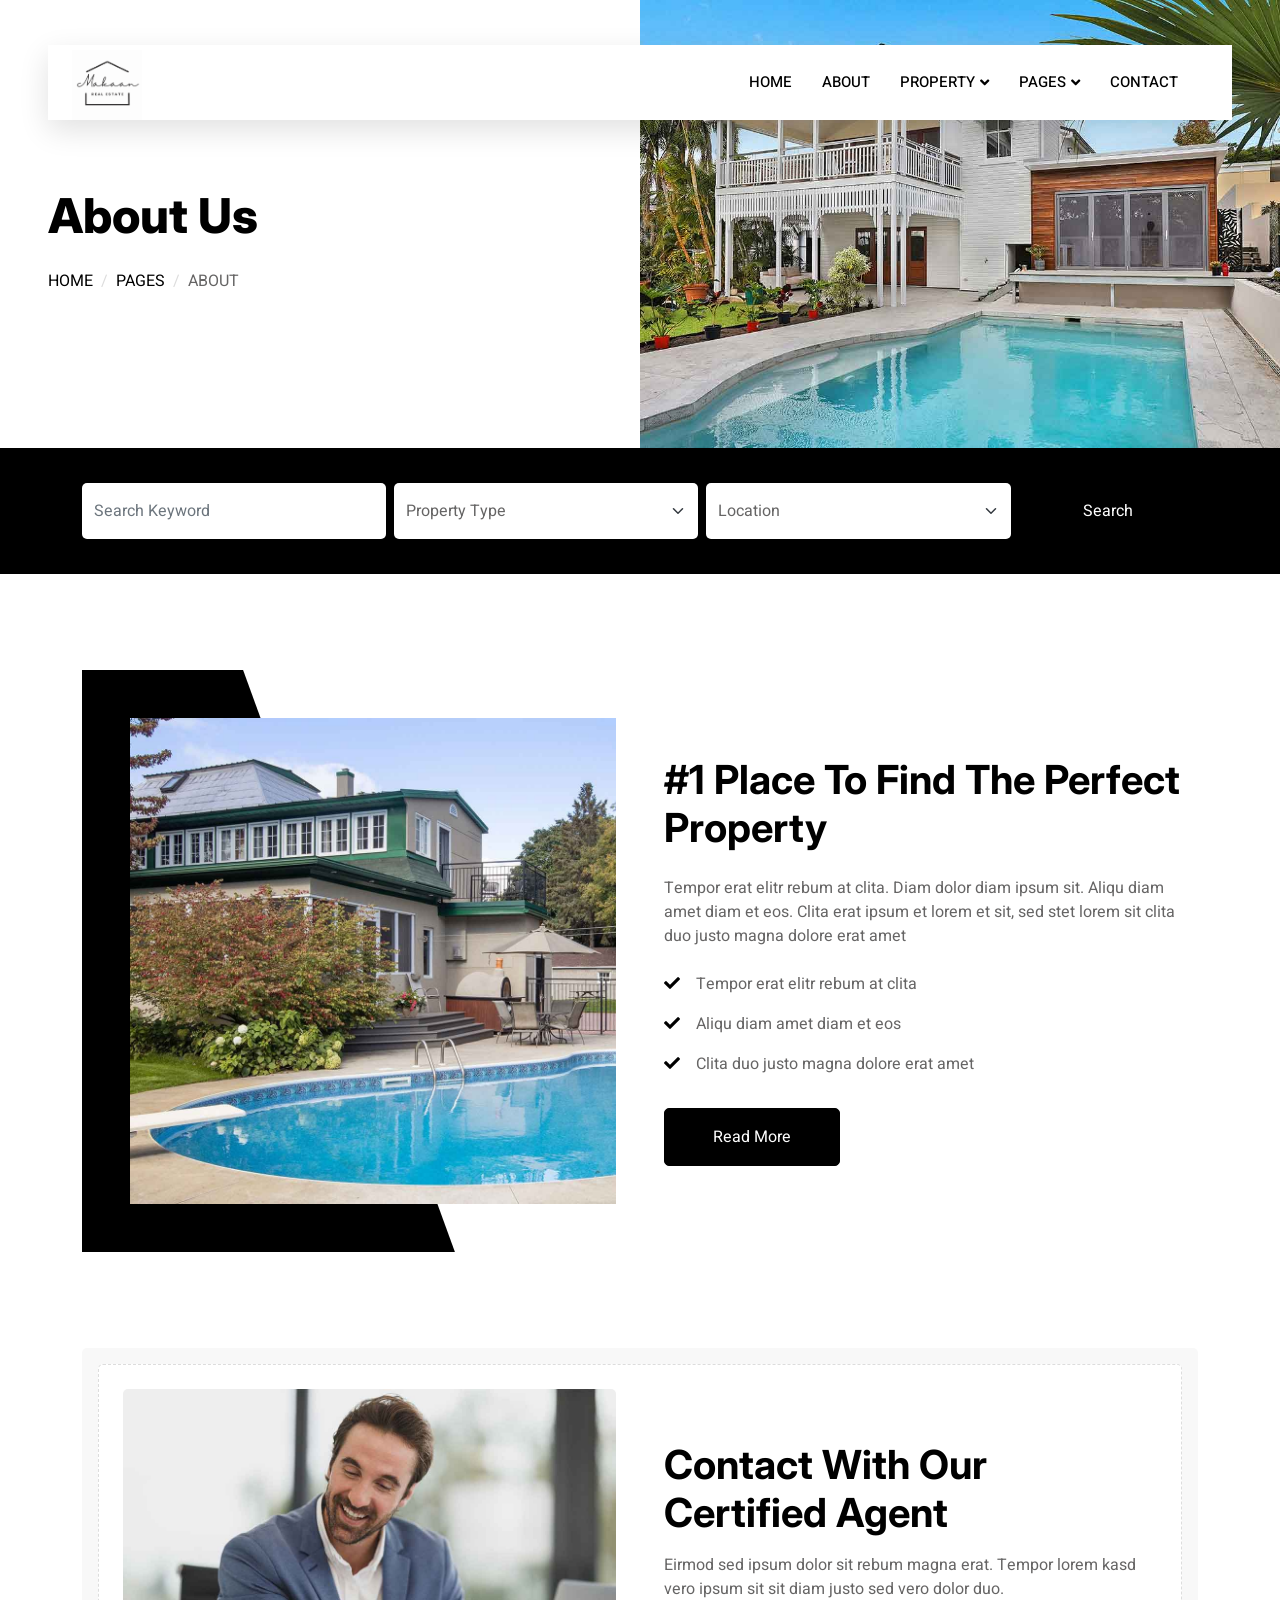
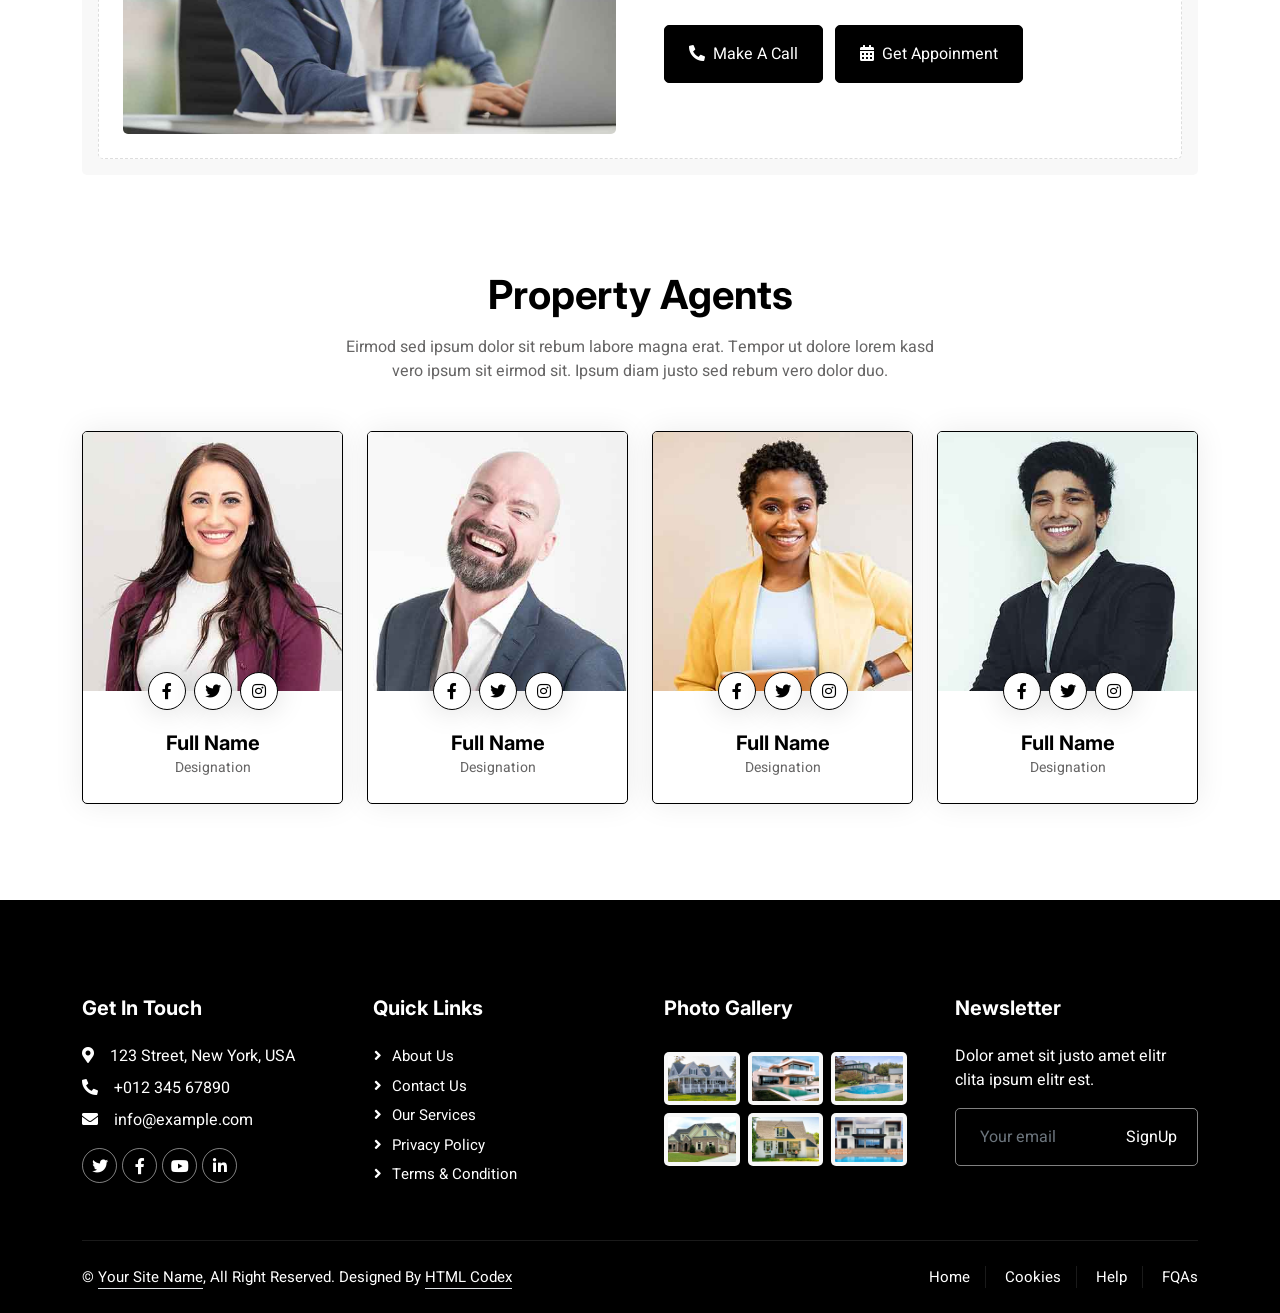
<file: Makaan/about.html>
<!DOCTYPE html>
<html lang="en">

<head>
    <meta charset="utf-8">
    <title>Makaan - Real Estate HTML Template</title>
    <meta content="width=device-width, initial-scale=1.0" name="viewport">
    <meta content="" name="keywords">
    <meta content="" name="description">

    <!-- Favicon -->
    <link href="img/favicon.ico" rel="icon">

    <!-- Google Web Fonts -->
    <link rel="preconnect" href="https://fonts.googleapis.com">
    <link rel="preconnect" href="https://fonts.gstatic.com" crossorigin>
    <link href="https://fonts.googleapis.com/css2?family=Heebo:wght@400;500;600&family=Inter:wght@700;800&display=swap" rel="stylesheet">
    
    <!-- Icon Font Stylesheet -->
    <link href="https://cdnjs.cloudflare.com/ajax/libs/font-awesome/5.10.0/css/all.min.css" rel="stylesheet">
    <link href="https://cdn.jsdelivr.net/npm/bootstrap-icons@1.4.1/font/bootstrap-icons.css" rel="stylesheet">

    <!-- Libraries Stylesheet -->
    <link href="lib/animate/animate.min.css" rel="stylesheet">
    <link href="lib/owlcarousel/assets/owl.carousel.min.css" rel="stylesheet">

    <!-- Customized Bootstrap Stylesheet -->
    <link href="css/bootstrap.min.css" rel="stylesheet">

    <!-- Template Stylesheet -->
    <link href="css/style.css" rel="stylesheet">
</head>

<body>
    <div class="container-fluid bg-white p-0">
        <!-- Spinner Start -->
        <div id="spinner" class="show bg-white position-fixed translate-middle w-100 vh-100 top-50 start-50 d-flex align-items-center justify-content-center">
            <div class="spinner-border text-primary" style="width: 3rem; height: 3rem;" role="status">
                <span class="sr-only">Loading...</span>
            </div>
        </div>
        <!-- Spinner End -->


        <!-- Navbar Start -->
        <div class="container-fluid nav-bar bg-transparent">
            <nav class="navbar navbar-expand-lg bg-white navbar-light py-0 px-4">
               <a href="index.html" class="navbar-brand">
    <img src="img/logo.png" alt="Makaan Logo" style="height:70px;">
</a>
                <button type="button" class="navbar-toggler" data-bs-toggle="collapse" data-bs-target="#navbarCollapse">
                    <span class="navbar-toggler-icon"></span>
                </button>
                <div class="collapse navbar-collapse" id="navbarCollapse">
                    <div class="navbar-nav ms-auto">
                        <a href="index.html" class="nav-item nav-link">Home</a>
                        <a href="about.html" class="nav-item nav-link active">About</a>
                        <div class="nav-item dropdown">
                            <a href="#" class="nav-link dropdown-toggle" data-bs-toggle="dropdown">Property</a>
                            <div class="dropdown-menu rounded-0 m-0">
                                <a href="property-list.html" class="dropdown-item">Property List</a>
                                <a href="property-type.html" class="dropdown-item">Property Type</a>
                                <a href="property-agent.html" class="dropdown-item">Property Agent</a>
                            </div>
                        </div>
                        <div class="nav-item dropdown">
                            <a href="#" class="nav-link dropdown-toggle" data-bs-toggle="dropdown">Pages</a>
                            <div class="dropdown-menu rounded-0 m-0">
                                <a href="testimonial.html" class="dropdown-item">Testimonial</a>
                                <a href="404.html" class="dropdown-item">404 Error</a>
                            </div>
                        </div>
                        <a href="contact.html" class="nav-item nav-link">Contact</a>
                    </div>
                    
                </div>
            </nav>
        </div>
        <!-- Navbar End -->


        <!-- Header Start -->
        <div class="container-fluid header bg-white p-0">
            <div class="row g-0 align-items-center flex-column-reverse flex-md-row">
                <div class="col-md-6 p-5 mt-lg-5">
                    <h1 class="display-5 animated fadeIn mb-4">About Us</h1> 
                        <nav aria-label="breadcrumb animated fadeIn">
                        <ol class="breadcrumb text-uppercase">
                            <li class="breadcrumb-item"><a href="#">Home</a></li>
                            <li class="breadcrumb-item"><a href="#">Pages</a></li>
                            <li class="breadcrumb-item text-body active" aria-current="page">About</li>
                        </ol>
                    </nav>
                </div>
                <div class="col-md-6 animated fadeIn">
                    <img class="img-fluid" src="img/header.jpg" alt="">
                </div>
            </div>
        </div>
        <!-- Header End -->


        <!-- Search Start -->
        <div class="container-fluid bg-primary mb-5 wow fadeIn" data-wow-delay="0.1s" style="padding: 35px;">
            <div class="container">
                <div class="row g-2">
                    <div class="col-md-10">
                        <div class="row g-2">
                            <div class="col-md-4">
                                <input type="text" class="form-control border-0 py-3" placeholder="Search Keyword">
                            </div>
                            <div class="col-md-4">
                                <select class="form-select border-0 py-3">
                                    <option selected>Property Type</option>
                                    <option value="1">Property Type 1</option>
                                    <option value="2">Property Type 2</option>
                                    <option value="3">Property Type 3</option>
                                </select>
                            </div>
                            <div class="col-md-4">
                                <select class="form-select border-0 py-3">
                                    <option selected>Location</option>
                                    <option value="1">Location 1</option>
                                    <option value="2">Location 2</option>
                                    <option value="3">Location 3</option>
                                </select>
                            </div>
                        </div>
                    </div>
                    <div class="col-md-2">
                        <button class="btn btn-dark border-0 w-100 py-3">Search</button>
                    </div>
                </div>
            </div>
        </div>
        <!-- Search End -->


        <!-- About Start -->
        <div class="container-fluid py-5">
            <div class="container">
                <div class="row g-5 align-items-center">
                    <div class="col-lg-6 wow fadeIn" data-wow-delay="0.1s">
                        <div class="about-img position-relative overflow-hidden p-5 pe-0">
                            <img class="img-fluid w-100" src="img/about.jpg">
                        </div>
                    </div>
                    <div class="col-lg-6 wow fadeIn" data-wow-delay="0.5s">
                        <h1 class="mb-4">#1 Place To Find The Perfect Property</h1>
                        <p class="mb-4">Tempor erat elitr rebum at clita. Diam dolor diam ipsum sit. Aliqu diam amet diam et eos. Clita erat ipsum et lorem et sit, sed stet lorem sit clita duo justo magna dolore erat amet</p>
                        <p><i class="fa fa-check text-primary me-3"></i>Tempor erat elitr rebum at clita</p>
                        <p><i class="fa fa-check text-primary me-3"></i>Aliqu diam amet diam et eos</p>
                        <p><i class="fa fa-check text-primary me-3"></i>Clita duo justo magna dolore erat amet</p>
                        <a class="btn btn-primary py-3 px-5 mt-3" href="">Read More</a>
                    </div>
                </div>
            </div>
        </div>
        <!-- About End -->


        <!-- Call to Action Start -->
        <div class="container-fluid py-5">
            <div class="container">
                <div class="bg-light rounded p-3">
                    <div class="bg-white rounded p-4" style="border: 1px dashed rgba(0, 185, 142, .3)">
                        <div class="row g-5 align-items-center">
                            <div class="col-lg-6 wow fadeIn" data-wow-delay="0.1s">
                                <img class="img-fluid rounded w-100" src="img/call-to-action.jpg" alt="">
                            </div>
                            <div class="col-lg-6 wow fadeIn" data-wow-delay="0.5s">
                                <div class="mb-4">
                                    <h1 class="mb-3">Contact With Our Certified Agent</h1>
                                    <p>Eirmod sed ipsum dolor sit rebum magna erat. Tempor lorem kasd vero ipsum sit sit diam justo sed vero dolor duo.</p>
                                </div>
                                <a href="" class="btn btn-primary py-3 px-4 me-2"><i class="fa fa-phone-alt me-2"></i>Make A Call</a>
                                <a href="" class="btn btn-dark py-3 px-4"><i class="fa fa-calendar-alt me-2"></i>Get Appoinment</a>
                            </div>
                        </div>
                    </div>
                </div>
            </div>
        </div>
        <!-- Call to Action End -->


        <!-- Team Start -->
        <div class="container-fluid py-5">
            <div class="container">
                <div class="text-center mx-auto mb-5 wow fadeInUp" data-wow-delay="0.1s" style="max-width: 600px;">
                    <h1 class="mb-3">Property Agents</h1>
                    <p>Eirmod sed ipsum dolor sit rebum labore magna erat. Tempor ut dolore lorem kasd vero ipsum sit eirmod sit. Ipsum diam justo sed rebum vero dolor duo.</p>
                </div>
                <div class="row g-4">
                    <div class="col-lg-3 col-md-6 wow fadeInUp" data-wow-delay="0.1s">
                        <div class="team-item rounded overflow-hidden">
                            <div class="position-relative">
                                <img class="img-fluid" src="img/team-1.jpg" alt="">
                                <div class="position-absolute start-50 top-100 translate-middle d-flex align-items-center">
                                    <a class="btn btn-square mx-1" href=""><i class="fab fa-facebook-f"></i></a>
                                    <a class="btn btn-square mx-1" href=""><i class="fab fa-twitter"></i></a>
                                    <a class="btn btn-square mx-1" href=""><i class="fab fa-instagram"></i></a>
                                </div>
                            </div>
                            <div class="text-center p-4 mt-3">
                                <h5 class="fw-bold mb-0">Full Name</h5>
                                <small>Designation</small>
                            </div>
                        </div>
                    </div>
                    <div class="col-lg-3 col-md-6 wow fadeInUp" data-wow-delay="0.3s">
                        <div class="team-item rounded overflow-hidden">
                            <div class="position-relative">
                                <img class="img-fluid" src="img/team-2.jpg" alt="">
                                <div class="position-absolute start-50 top-100 translate-middle d-flex align-items-center">
                                    <a class="btn btn-square mx-1" href=""><i class="fab fa-facebook-f"></i></a>
                                    <a class="btn btn-square mx-1" href=""><i class="fab fa-twitter"></i></a>
                                    <a class="btn btn-square mx-1" href=""><i class="fab fa-instagram"></i></a>
                                </div>
                            </div>
                            <div class="text-center p-4 mt-3">
                                <h5 class="fw-bold mb-0">Full Name</h5>
                                <small>Designation</small>
                            </div>
                        </div>
                    </div>
                    <div class="col-lg-3 col-md-6 wow fadeInUp" data-wow-delay="0.5s">
                        <div class="team-item rounded overflow-hidden">
                            <div class="position-relative">
                                <img class="img-fluid" src="img/team-3.jpg" alt="">
                                <div class="position-absolute start-50 top-100 translate-middle d-flex align-items-center">
                                    <a class="btn btn-square mx-1" href=""><i class="fab fa-facebook-f"></i></a>
                                    <a class="btn btn-square mx-1" href=""><i class="fab fa-twitter"></i></a>
                                    <a class="btn btn-square mx-1" href=""><i class="fab fa-instagram"></i></a>
                                </div>
                            </div>
                            <div class="text-center p-4 mt-3">
                                <h5 class="fw-bold mb-0">Full Name</h5>
                                <small>Designation</small>
                            </div>
                        </div>
                    </div>
                    <div class="col-lg-3 col-md-6 wow fadeInUp" data-wow-delay="0.7s">
                        <div class="team-item rounded overflow-hidden">
                            <div class="position-relative">
                                <img class="img-fluid" src="img/team-4.jpg" alt="">
                                <div class="position-absolute start-50 top-100 translate-middle d-flex align-items-center">
                                    <a class="btn btn-square mx-1" href=""><i class="fab fa-facebook-f"></i></a>
                                    <a class="btn btn-square mx-1" href=""><i class="fab fa-twitter"></i></a>
                                    <a class="btn btn-square mx-1" href=""><i class="fab fa-instagram"></i></a>
                                </div>
                            </div>
                            <div class="text-center p-4 mt-3">
                                <h5 class="fw-bold mb-0">Full Name</h5>
                                <small>Designation</small>
                            </div>
                        </div>
                    </div>
                </div>
            </div>
        </div>
        <!-- Team End -->
        

        <!-- Footer Start -->
        <div class="container-fluid bg-dark text-white-50 footer pt-5 mt-5 wow fadeIn" data-wow-delay="0.1s">
            <div class="container py-5">
                <div class="row g-5">
                    <div class="col-lg-3 col-md-6">
                        <h5 class="text-white mb-4">Get In Touch</h5>
                        <p class="mb-2"><i class="fa fa-map-marker-alt me-3"></i>123 Street, New York, USA</p>
                        <p class="mb-2"><i class="fa fa-phone-alt me-3"></i>+012 345 67890</p>
                        <p class="mb-2"><i class="fa fa-envelope me-3"></i>info@example.com</p>
                        <div class="d-flex pt-2">
                            <a class="btn btn-outline-light btn-social" href=""><i class="fab fa-twitter"></i></a>
                            <a class="btn btn-outline-light btn-social" href=""><i class="fab fa-facebook-f"></i></a>
                            <a class="btn btn-outline-light btn-social" href=""><i class="fab fa-youtube"></i></a>
                            <a class="btn btn-outline-light btn-social" href=""><i class="fab fa-linkedin-in"></i></a>
                        </div>
                    </div>
                    <div class="col-lg-3 col-md-6">
                        <h5 class="text-white mb-4">Quick Links</h5>
                        <a class="btn btn-link text-white-50" href="">About Us</a>
                        <a class="btn btn-link text-white-50" href="">Contact Us</a>
                        <a class="btn btn-link text-white-50" href="">Our Services</a>
                        <a class="btn btn-link text-white-50" href="">Privacy Policy</a>
                        <a class="btn btn-link text-white-50" href="">Terms & Condition</a>
                    </div>
                    <div class="col-lg-3 col-md-6">
                        <h5 class="text-white mb-4">Photo Gallery</h5>
                        <div class="row g-2 pt-2">
                            <div class="col-4">
                                <img class="img-fluid rounded bg-light p-1" src="img/property-1.jpg" alt="">
                            </div>
                            <div class="col-4">
                                <img class="img-fluid rounded bg-light p-1" src="img/property-2.jpg" alt="">
                            </div>
                            <div class="col-4">
                                <img class="img-fluid rounded bg-light p-1" src="img/property-3.jpg" alt="">
                            </div>
                            <div class="col-4">
                                <img class="img-fluid rounded bg-light p-1" src="img/property-4.jpg" alt="">
                            </div>
                            <div class="col-4">
                                <img class="img-fluid rounded bg-light p-1" src="img/property-5.jpg" alt="">
                            </div>
                            <div class="col-4">
                                <img class="img-fluid rounded bg-light p-1" src="img/property-6.jpg" alt="">
                            </div>
                        </div>
                    </div>
                    <div class="col-lg-3 col-md-6">
                        <h5 class="text-white mb-4">Newsletter</h5>
                        <p>Dolor amet sit justo amet elitr clita ipsum elitr est.</p>
                        <div class="position-relative mx-auto" style="max-width: 400px;">
                            <input class="form-control bg-transparent w-100 py-3 ps-4 pe-5" type="text" placeholder="Your email">
                            <button type="button" class="btn btn-primary py-2 position-absolute top-0 end-0 mt-2 me-2">SignUp</button>
                        </div>
                    </div>
                </div>
            </div>
            <div class="container">
                <div class="copyright">
                    <div class="row">
                        <div class="col-md-6 text-center text-md-start mb-3 mb-md-0">
                            &copy; <a class="border-bottom" href="#">Your Site Name</a>, All Right Reserved. 
							
							<!--/*** The author’s attribution link must remain intact in the template. ***/-->
                            <!--/*** If you wish to remove this credit link, please purchase the Pro Version . ***/-->
                            Designed By <a class="border-bottom" href="https://htmlcodex.com">HTML Codex</a>
                        </div>
                        <div class="col-md-6 text-center text-md-end">
                            <div class="footer-menu">
                                <a href="">Home</a>
                                <a href="">Cookies</a>
                                <a href="">Help</a>
                                <a href="">FQAs</a>
                            </div>
                        </div>
                    </div>
                </div>
            </div>
        </div>
        <!-- Footer End -->


        <!-- Back to Top -->
        <a href="#" class="btn btn-lg btn-primary btn-lg-square back-to-top"><i class="bi bi-arrow-up"></i></a>
    </div>

    <!-- JavaScript Libraries -->
    <script src="https://code.jquery.com/jquery-3.4.1.min.js"></script>
    <script src="https://cdn.jsdelivr.net/npm/bootstrap@5.0.0/dist/js/bootstrap.bundle.min.js"></script>
    <script src="lib/wow/wow.min.js"></script>
    <script src="lib/easing/easing.min.js"></script>
    <script src="lib/waypoints/waypoints.min.js"></script>
    <script src="lib/owlcarousel/owl.carousel.min.js"></script>

    <!-- Template Javascript -->
    <script src="js/main.js"></script>
</body>

</html>
</file>
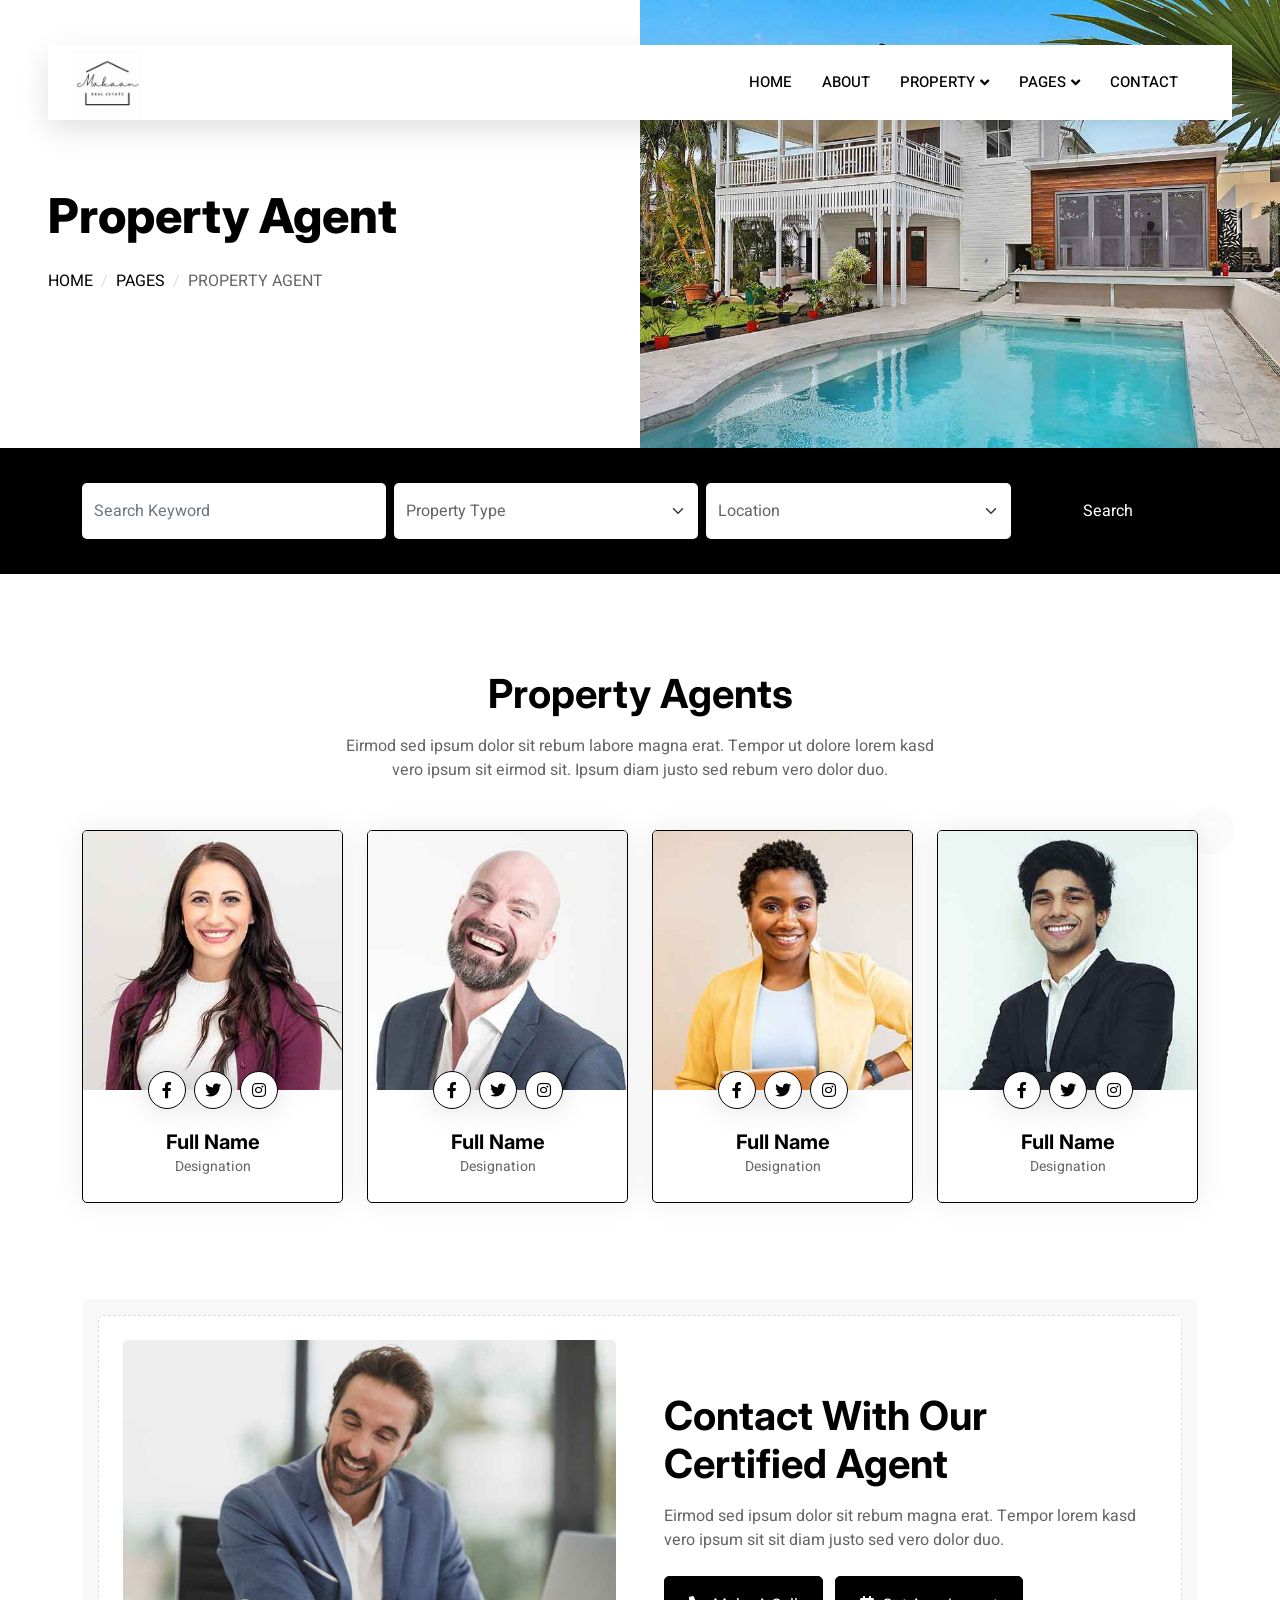
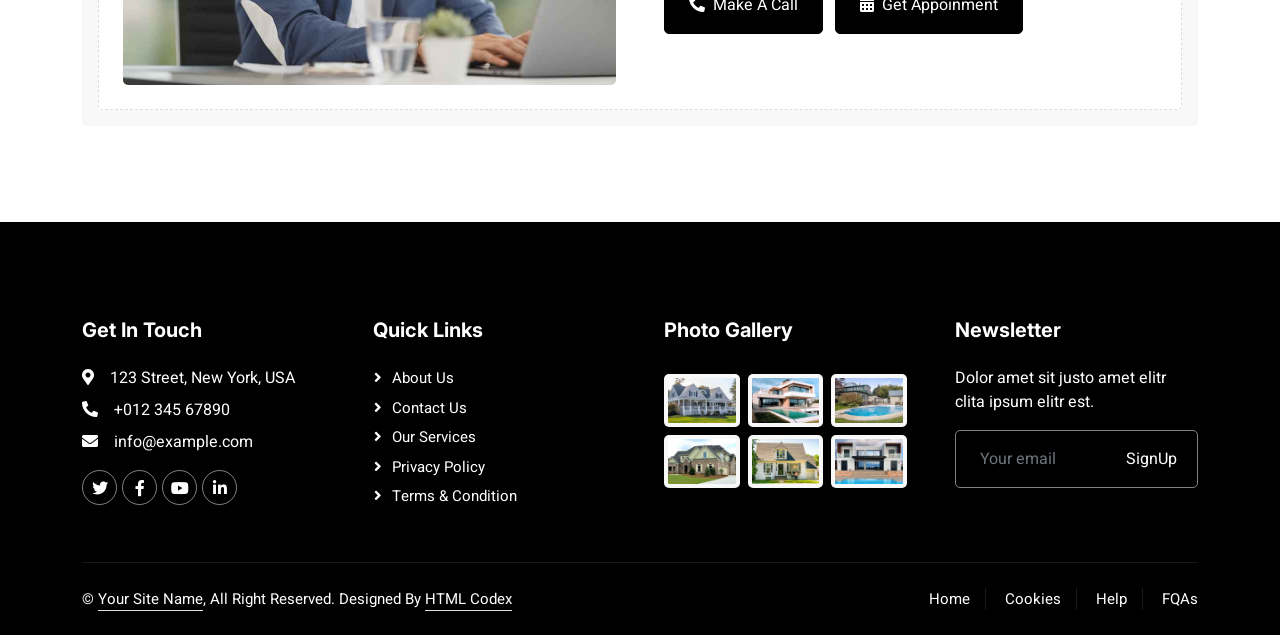
<file: Makaan/property-agent.html>
<!DOCTYPE html>
<html lang="en">

<head>
    <meta charset="utf-8">
    <title>Makaan - Real Estate HTML Template</title>
    <meta content="width=device-width, initial-scale=1.0" name="viewport">
    <meta content="" name="keywords">
    <meta content="" name="description">

    <!-- Favicon -->
    <link href="img/favicon.ico" rel="icon">

    <!-- Google Web Fonts -->
    <link rel="preconnect" href="https://fonts.googleapis.com">
    <link rel="preconnect" href="https://fonts.gstatic.com" crossorigin>
    <link href="https://fonts.googleapis.com/css2?family=Heebo:wght@400;500;600&family=Inter:wght@700;800&display=swap" rel="stylesheet">
    
    <!-- Icon Font Stylesheet -->
    <link href="https://cdnjs.cloudflare.com/ajax/libs/font-awesome/5.10.0/css/all.min.css" rel="stylesheet">
    <link href="https://cdn.jsdelivr.net/npm/bootstrap-icons@1.4.1/font/bootstrap-icons.css" rel="stylesheet">

    <!-- Libraries Stylesheet -->
    <link href="lib/animate/animate.min.css" rel="stylesheet">
    <link href="lib/owlcarousel/assets/owl.carousel.min.css" rel="stylesheet">

    <!-- Customized Bootstrap Stylesheet -->
    <link href="css/bootstrap.min.css" rel="stylesheet">

    <!-- Template Stylesheet -->
    <link href="css/style.css" rel="stylesheet">
</head>

<body>
    <div class="container-fluid bg-white p-0">
        <!-- Spinner Start -->
        <div id="spinner" class="show bg-white position-fixed translate-middle w-100 vh-100 top-50 start-50 d-flex align-items-center justify-content-center">
            <div class="spinner-border text-primary" style="width: 3rem; height: 3rem;" role="status">
                <span class="sr-only">Loading...</span>
            </div>
        </div>
        <!-- Spinner End -->


        <!-- Navbar Start -->
        <div class="container-fluid nav-bar bg-transparent">
            <nav class="navbar navbar-expand-lg bg-white navbar-light py-0 px-4">
               <a href="index.html" class="navbar-brand">
    <img src="img/logo.png" alt="Makaan Logo" style="height:70px;">
</a>
                <button type="button" class="navbar-toggler" data-bs-toggle="collapse" data-bs-target="#navbarCollapse">
                    <span class="navbar-toggler-icon"></span>
                </button>
                <div class="collapse navbar-collapse" id="navbarCollapse">
                    <div class="navbar-nav ms-auto">
                        <a href="index.html" class="nav-item nav-link">Home</a>
                        <a href="about.html" class="nav-item nav-link">About</a>
                        <div class="nav-item dropdown">
                            <a href="#" class="nav-link dropdown-toggle active" data-bs-toggle="dropdown">Property</a>
                            <div class="dropdown-menu rounded-0 m-0">
                                <a href="property-list.html" class="dropdown-item">Property List</a>
                                <a href="property-type.html" class="dropdown-item">Property Type</a>
                                <a href="property-agent.html" class="dropdown-item active">Property Agent</a>
                            </div>
                        </div>
                        <div class="nav-item dropdown">
                            <a href="#" class="nav-link dropdown-toggle" data-bs-toggle="dropdown">Pages</a>
                            <div class="dropdown-menu rounded-0 m-0">
                                <a href="testimonial.html" class="dropdown-item">Testimonial</a>
                                <a href="404.html" class="dropdown-item">404 Error</a>
                            </div>
                        </div>
                        <a href="contact.html" class="nav-item nav-link">Contact</a>
                    </div>
                   
                </div>
            </nav>
        </div>
        <!-- Navbar End -->


        <!-- Header Start -->
        <div class="container-fluid header bg-white p-0">
            <div class="row g-0 align-items-center flex-column-reverse flex-md-row">
                <div class="col-md-6 p-5 mt-lg-5">
                    <h1 class="display-5 animated fadeIn mb-4">Property Agent</h1> 
                        <nav aria-label="breadcrumb animated fadeIn">
                        <ol class="breadcrumb text-uppercase">
                            <li class="breadcrumb-item"><a href="#">Home</a></li>
                            <li class="breadcrumb-item"><a href="#">Pages</a></li>
                            <li class="breadcrumb-item text-body active" aria-current="page">Property Agent</li>
                        </ol>
                    </nav>
                </div>
                <div class="col-md-6 animated fadeIn">
                    <img class="img-fluid" src="img/header.jpg" alt="">
                </div>
            </div>
        </div>
        <!-- Header End -->


        <!-- Search Start -->
        <div class="container-fluid bg-primary mb-5 wow fadeIn" data-wow-delay="0.1s" style="padding: 35px;">
            <div class="container">
                <div class="row g-2">
                    <div class="col-md-10">
                        <div class="row g-2">
                            <div class="col-md-4">
                                <input type="text" class="form-control border-0 py-3" placeholder="Search Keyword">
                            </div>
                            <div class="col-md-4">
                                <select class="form-select border-0 py-3">
                                    <option selected>Property Type</option>
                                    <option value="1">Property Type 1</option>
                                    <option value="2">Property Type 2</option>
                                    <option value="3">Property Type 3</option>
                                </select>
                            </div>
                            <div class="col-md-4">
                                <select class="form-select border-0 py-3">
                                    <option selected>Location</option>
                                    <option value="1">Location 1</option>
                                    <option value="2">Location 2</option>
                                    <option value="3">Location 3</option>
                                </select>
                            </div>
                        </div>
                    </div>
                    <div class="col-md-2">
                        <button class="btn btn-dark border-0 w-100 py-3">Search</button>
                    </div>
                </div>
            </div>
        </div>
        <!-- Search End -->


        <!-- Team Start -->
        <div class="container-fluid py-5">
            <div class="container">
                <div class="text-center mx-auto mb-5 wow fadeInUp" data-wow-delay="0.1s" style="max-width: 600px;">
                    <h1 class="mb-3">Property Agents</h1>
                    <p>Eirmod sed ipsum dolor sit rebum labore magna erat. Tempor ut dolore lorem kasd vero ipsum sit eirmod sit. Ipsum diam justo sed rebum vero dolor duo.</p>
                </div>
                <div class="row g-4">
                    <div class="col-lg-3 col-md-6 wow fadeInUp" data-wow-delay="0.1s">
                        <div class="team-item rounded overflow-hidden">
                            <div class="position-relative">
                                <img class="img-fluid" src="img/team-1.jpg" alt="">
                                <div class="position-absolute start-50 top-100 translate-middle d-flex align-items-center">
                                    <a class="btn btn-square mx-1" href=""><i class="fab fa-facebook-f"></i></a>
                                    <a class="btn btn-square mx-1" href=""><i class="fab fa-twitter"></i></a>
                                    <a class="btn btn-square mx-1" href=""><i class="fab fa-instagram"></i></a>
                                </div>
                            </div>
                            <div class="text-center p-4 mt-3">
                                <h5 class="fw-bold mb-0">Full Name</h5>
                                <small>Designation</small>
                            </div>
                        </div>
                    </div>
                    <div class="col-lg-3 col-md-6 wow fadeInUp" data-wow-delay="0.3s">
                        <div class="team-item rounded overflow-hidden">
                            <div class="position-relative">
                                <img class="img-fluid" src="img/team-2.jpg" alt="">
                                <div class="position-absolute start-50 top-100 translate-middle d-flex align-items-center">
                                    <a class="btn btn-square mx-1" href=""><i class="fab fa-facebook-f"></i></a>
                                    <a class="btn btn-square mx-1" href=""><i class="fab fa-twitter"></i></a>
                                    <a class="btn btn-square mx-1" href=""><i class="fab fa-instagram"></i></a>
                                </div>
                            </div>
                            <div class="text-center p-4 mt-3">
                                <h5 class="fw-bold mb-0">Full Name</h5>
                                <small>Designation</small>
                            </div>
                        </div>
                    </div>
                    <div class="col-lg-3 col-md-6 wow fadeInUp" data-wow-delay="0.5s">
                        <div class="team-item rounded overflow-hidden">
                            <div class="position-relative">
                                <img class="img-fluid" src="img/team-3.jpg" alt="">
                                <div class="position-absolute start-50 top-100 translate-middle d-flex align-items-center">
                                    <a class="btn btn-square mx-1" href=""><i class="fab fa-facebook-f"></i></a>
                                    <a class="btn btn-square mx-1" href=""><i class="fab fa-twitter"></i></a>
                                    <a class="btn btn-square mx-1" href=""><i class="fab fa-instagram"></i></a>
                                </div>
                            </div>
                            <div class="text-center p-4 mt-3">
                                <h5 class="fw-bold mb-0">Full Name</h5>
                                <small>Designation</small>
                            </div>
                        </div>
                    </div>
                    <div class="col-lg-3 col-md-6 wow fadeInUp" data-wow-delay="0.7s">
                        <div class="team-item rounded overflow-hidden">
                            <div class="position-relative">
                                <img class="img-fluid" src="img/team-4.jpg" alt="">
                                <div class="position-absolute start-50 top-100 translate-middle d-flex align-items-center">
                                    <a class="btn btn-square mx-1" href=""><i class="fab fa-facebook-f"></i></a>
                                    <a class="btn btn-square mx-1" href=""><i class="fab fa-twitter"></i></a>
                                    <a class="btn btn-square mx-1" href=""><i class="fab fa-instagram"></i></a>
                                </div>
                            </div>
                            <div class="text-center p-4 mt-3">
                                <h5 class="fw-bold mb-0">Full Name</h5>
                                <small>Designation</small>
                            </div>
                        </div>
                    </div>
                </div>
            </div>
        </div>
        <!-- Team End -->


        <!-- Call to Action Start -->
        <div class="container-fluid py-5">
            <div class="container">
                <div class="bg-light rounded p-3">
                    <div class="bg-white rounded p-4" style="border: 1px dashed rgba(0, 185, 142, .3)">
                        <div class="row g-5 align-items-center">
                            <div class="col-lg-6 wow fadeIn" data-wow-delay="0.1s">
                                <img class="img-fluid rounded w-100" src="img/call-to-action.jpg" alt="">
                            </div>
                            <div class="col-lg-6 wow fadeIn" data-wow-delay="0.5s">
                                <div class="mb-4">
                                    <h1 class="mb-3">Contact With Our Certified Agent</h1>
                                    <p>Eirmod sed ipsum dolor sit rebum magna erat. Tempor lorem kasd vero ipsum sit sit diam justo sed vero dolor duo.</p>
                                </div>
                                <a href="" class="btn btn-primary py-3 px-4 me-2"><i class="fa fa-phone-alt me-2"></i>Make A Call</a>
                                <a href="" class="btn btn-dark py-3 px-4"><i class="fa fa-calendar-alt me-2"></i>Get Appoinment</a>
                            </div>
                        </div>
                    </div>
                </div>
            </div>
        </div>
        <!-- Call to Action End -->
        

        <!-- Footer Start -->
        <div class="container-fluid bg-dark text-white-50 footer pt-5 mt-5 wow fadeIn" data-wow-delay="0.1s">
            <div class="container py-5">
                <div class="row g-5">
                    <div class="col-lg-3 col-md-6">
                        <h5 class="text-white mb-4">Get In Touch</h5>
                        <p class="mb-2"><i class="fa fa-map-marker-alt me-3"></i>123 Street, New York, USA</p>
                        <p class="mb-2"><i class="fa fa-phone-alt me-3"></i>+012 345 67890</p>
                        <p class="mb-2"><i class="fa fa-envelope me-3"></i>info@example.com</p>
                        <div class="d-flex pt-2">
                            <a class="btn btn-outline-light btn-social" href=""><i class="fab fa-twitter"></i></a>
                            <a class="btn btn-outline-light btn-social" href=""><i class="fab fa-facebook-f"></i></a>
                            <a class="btn btn-outline-light btn-social" href=""><i class="fab fa-youtube"></i></a>
                            <a class="btn btn-outline-light btn-social" href=""><i class="fab fa-linkedin-in"></i></a>
                        </div>
                    </div>
                    <div class="col-lg-3 col-md-6">
                        <h5 class="text-white mb-4">Quick Links</h5>
                        <a class="btn btn-link text-white-50" href="">About Us</a>
                        <a class="btn btn-link text-white-50" href="">Contact Us</a>
                        <a class="btn btn-link text-white-50" href="">Our Services</a>
                        <a class="btn btn-link text-white-50" href="">Privacy Policy</a>
                        <a class="btn btn-link text-white-50" href="">Terms & Condition</a>
                    </div>
                    <div class="col-lg-3 col-md-6">
                        <h5 class="text-white mb-4">Photo Gallery</h5>
                        <div class="row g-2 pt-2">
                            <div class="col-4">
                                <img class="img-fluid rounded bg-light p-1" src="img/property-1.jpg" alt="">
                            </div>
                            <div class="col-4">
                                <img class="img-fluid rounded bg-light p-1" src="img/property-2.jpg" alt="">
                            </div>
                            <div class="col-4">
                                <img class="img-fluid rounded bg-light p-1" src="img/property-3.jpg" alt="">
                            </div>
                            <div class="col-4">
                                <img class="img-fluid rounded bg-light p-1" src="img/property-4.jpg" alt="">
                            </div>
                            <div class="col-4">
                                <img class="img-fluid rounded bg-light p-1" src="img/property-5.jpg" alt="">
                            </div>
                            <div class="col-4">
                                <img class="img-fluid rounded bg-light p-1" src="img/property-6.jpg" alt="">
                            </div>
                        </div>
                    </div>
                    <div class="col-lg-3 col-md-6">
                        <h5 class="text-white mb-4">Newsletter</h5>
                        <p>Dolor amet sit justo amet elitr clita ipsum elitr est.</p>
                        <div class="position-relative mx-auto" style="max-width: 400px;">
                            <input class="form-control bg-transparent w-100 py-3 ps-4 pe-5" type="text" placeholder="Your email">
                            <button type="button" class="btn btn-primary py-2 position-absolute top-0 end-0 mt-2 me-2">SignUp</button>
                        </div>
                    </div>
                </div>
            </div>
            <div class="container">
                <div class="copyright">
                    <div class="row">
                        <div class="col-md-6 text-center text-md-start mb-3 mb-md-0">
                            &copy; <a class="border-bottom" href="#">Your Site Name</a>, All Right Reserved. 
							
							<!--/*** The author’s attribution link must remain intact in the template. ***/-->
                            <!--/*** If you wish to remove this credit link, please purchase the Pro Version . ***/-->
                            Designed By <a class="border-bottom" href="https://htmlcodex.com">HTML Codex</a>
                        </div>
                        <div class="col-md-6 text-center text-md-end">
                            <div class="footer-menu">
                                <a href="">Home</a>
                                <a href="">Cookies</a>
                                <a href="">Help</a>
                                <a href="">FQAs</a>
                            </div>
                        </div>
                    </div>
                </div>
            </div>
        </div>
        <!-- Footer End -->


        <!-- Back to Top -->
        <a href="#" class="btn btn-lg btn-primary btn-lg-square back-to-top"><i class="bi bi-arrow-up"></i></a>
    </div>

    <!-- JavaScript Libraries -->
    <script src="https://code.jquery.com/jquery-3.4.1.min.js"></script>
    <script src="https://cdn.jsdelivr.net/npm/bootstrap@5.0.0/dist/js/bootstrap.bundle.min.js"></script>
    <script src="lib/wow/wow.min.js"></script>
    <script src="lib/easing/easing.min.js"></script>
    <script src="lib/waypoints/waypoints.min.js"></script>
    <script src="lib/owlcarousel/owl.carousel.min.js"></script>

    <!-- Template Javascript -->
    <script src="js/main.js"></script>
</body>

</html>
</file>
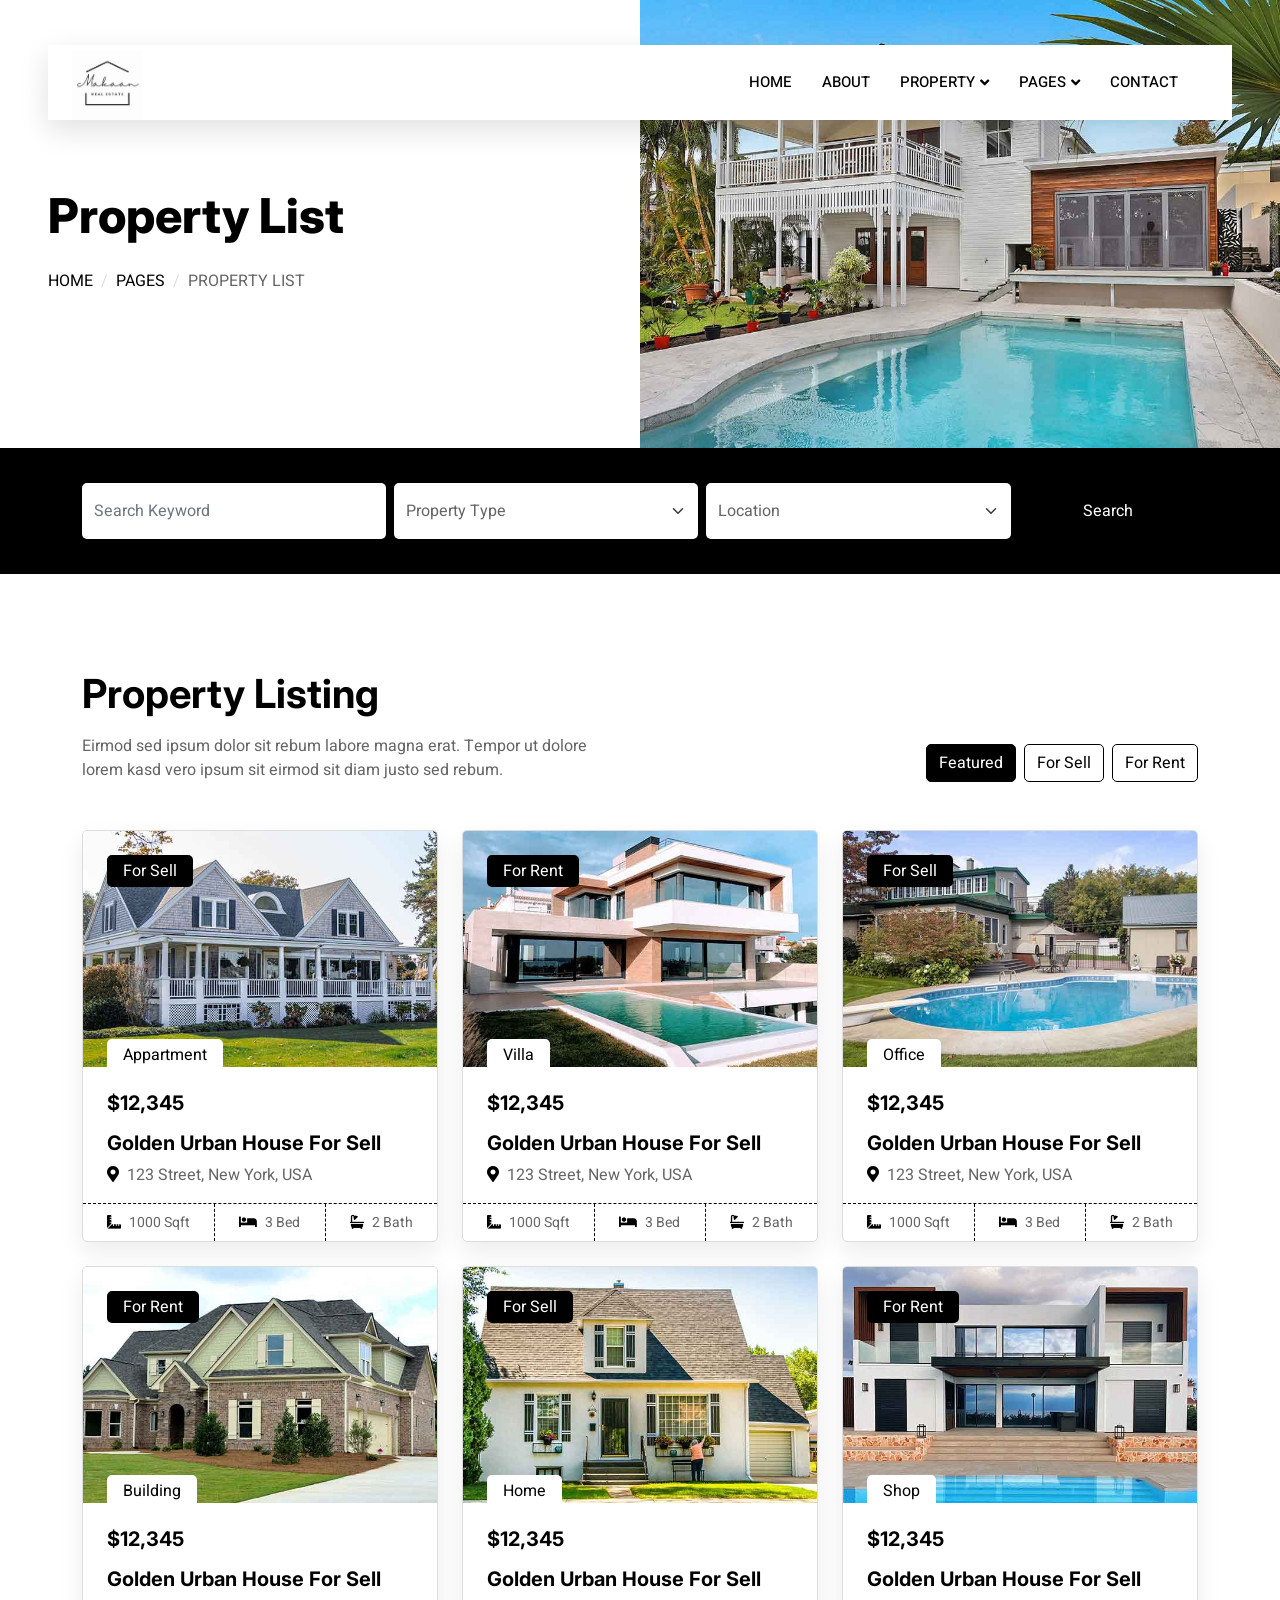
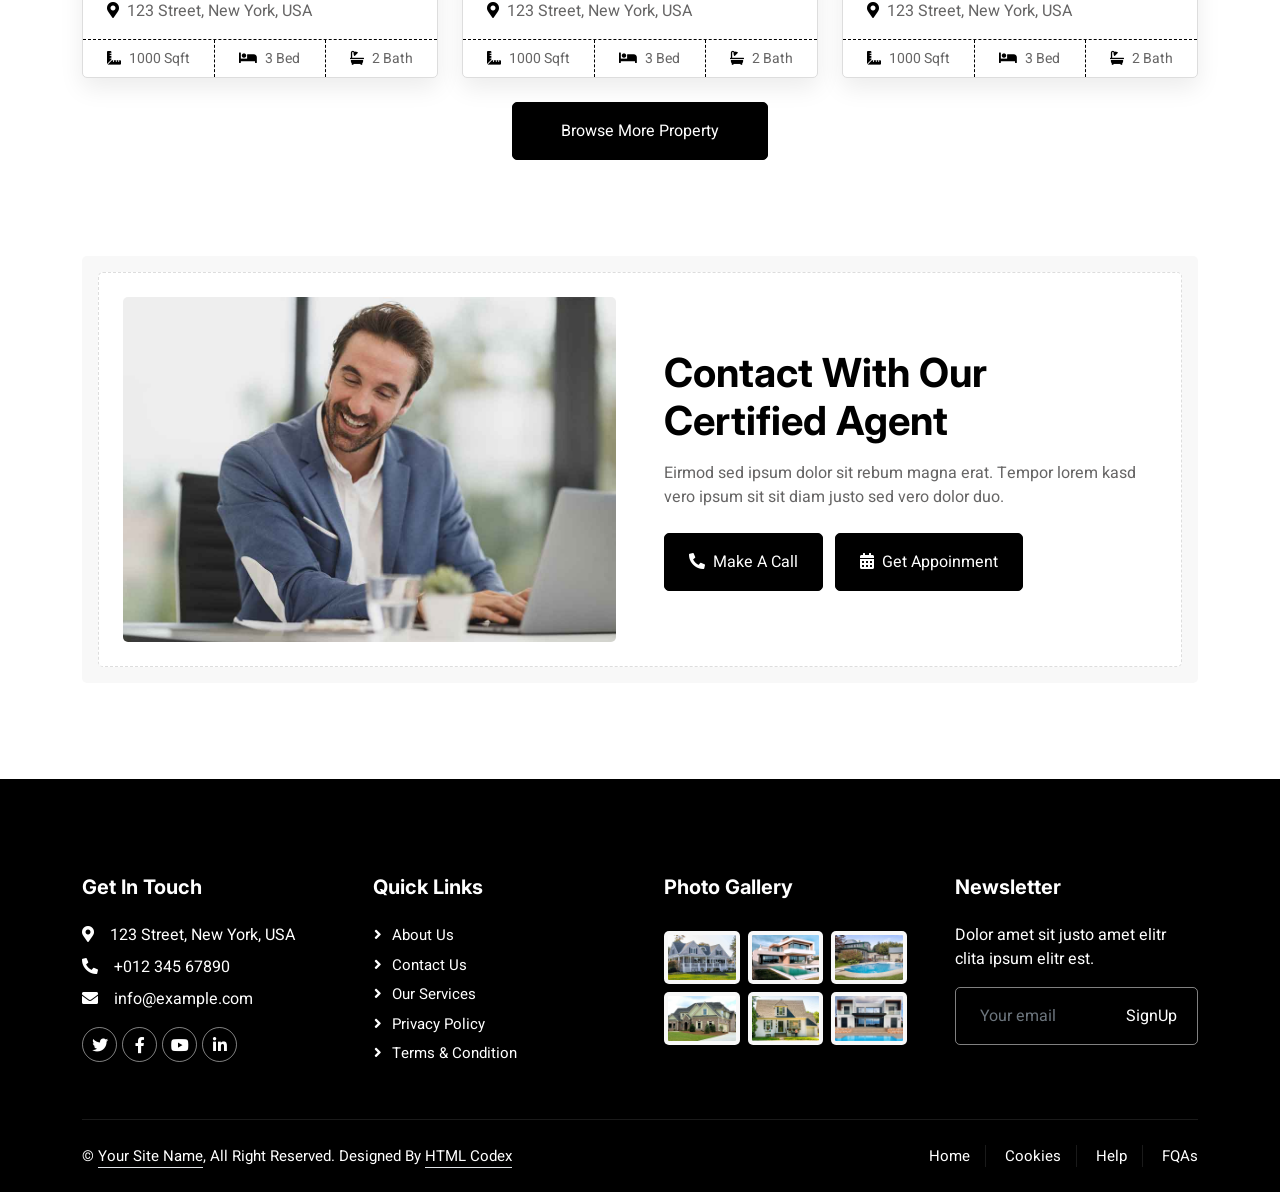
<file: Makaan/property-list.html>
<!DOCTYPE html>
<html lang="en">

<head>
    <meta charset="utf-8">
    <title>Makaan - Real Estate HTML Template</title>
    <meta content="width=device-width, initial-scale=1.0" name="viewport">
    <meta content="" name="keywords">
    <meta content="" name="description">

    <!-- Favicon -->
    <link href="img/favicon.ico" rel="icon">

    <!-- Google Web Fonts -->
    <link rel="preconnect" href="https://fonts.googleapis.com">
    <link rel="preconnect" href="https://fonts.gstatic.com" crossorigin>
    <link href="https://fonts.googleapis.com/css2?family=Heebo:wght@400;500;600&family=Inter:wght@700;800&display=swap" rel="stylesheet">
    
    <!-- Icon Font Stylesheet -->
    <link href="https://cdnjs.cloudflare.com/ajax/libs/font-awesome/5.10.0/css/all.min.css" rel="stylesheet">
    <link href="https://cdn.jsdelivr.net/npm/bootstrap-icons@1.4.1/font/bootstrap-icons.css" rel="stylesheet">

    <!-- Libraries Stylesheet -->
    <link href="lib/animate/animate.min.css" rel="stylesheet">
    <link href="lib/owlcarousel/assets/owl.carousel.min.css" rel="stylesheet">

    <!-- Customized Bootstrap Stylesheet -->
    <link href="css/bootstrap.min.css" rel="stylesheet">

    <!-- Template Stylesheet -->
    <link href="css/style.css" rel="stylesheet">
</head>

<body>
    <div class="container-fluid bg-white p-0">
        <!-- Spinner Start -->
        <div id="spinner" class="show bg-white position-fixed translate-middle w-100 vh-100 top-50 start-50 d-flex align-items-center justify-content-center">
            <div class="spinner-border text-primary" style="width: 3rem; height: 3rem;" role="status">
                <span class="sr-only">Loading...</span>
            </div>
        </div>
        <!-- Spinner End -->


        <!-- Navbar Start -->
        <div class="container-fluid nav-bar bg-transparent">
            <nav class="navbar navbar-expand-lg bg-white navbar-light py-0 px-4">
                <a href="index.html" class="navbar-brand">
    <img src="img/logo.png" alt="Makaan Logo" style="height:70px;">
</a>
                <button type="button" class="navbar-toggler" data-bs-toggle="collapse" data-bs-target="#navbarCollapse">
                    <span class="navbar-toggler-icon"></span>
                </button>
                <div class="collapse navbar-collapse" id="navbarCollapse">
                    <div class="navbar-nav ms-auto">
                        <a href="index.html" class="nav-item nav-link">Home</a>
                        <a href="about.html" class="nav-item nav-link">About</a>
                        <div class="nav-item dropdown">
                            <a href="#" class="nav-link dropdown-toggle active" data-bs-toggle="dropdown">Property</a>
                            <div class="dropdown-menu rounded-0 m-0">
                                <a href="property-list.html" class="dropdown-item active">Property List</a>
                                <a href="property-type.html" class="dropdown-item">Property Type</a>
                                <a href="property-agent.html" class="dropdown-item">Property Agent</a>
                            </div>
                        </div>
                        <div class="nav-item dropdown">
                            <a href="#" class="nav-link dropdown-toggle" data-bs-toggle="dropdown">Pages</a>
                            <div class="dropdown-menu rounded-0 m-0">
                                <a href="testimonial.html" class="dropdown-item">Testimonial</a>
                                <a href="404.html" class="dropdown-item">404 Error</a>
                            </div>
                        </div>
                        <a href="contact.html" class="nav-item nav-link">Contact</a>
                    </div>
                    
                </div>
            </nav>
        </div>
        <!-- Navbar End -->


        <!-- Header Start -->
        <div class="container-fluid header bg-white p-0">
            <div class="row g-0 align-items-center flex-column-reverse flex-md-row">
                <div class="col-md-6 p-5 mt-lg-5">
                    <h1 class="display-5 animated fadeIn mb-4">Property List</h1> 
                        <nav aria-label="breadcrumb animated fadeIn">
                        <ol class="breadcrumb text-uppercase">
                            <li class="breadcrumb-item"><a href="#">Home</a></li>
                            <li class="breadcrumb-item"><a href="#">Pages</a></li>
                            <li class="breadcrumb-item text-body active" aria-current="page">Property List</li>
                        </ol>
                    </nav>
                </div>
                <div class="col-md-6 animated fadeIn">
                    <img class="img-fluid" src="img/header.jpg" alt="">
                </div>
            </div>
        </div>
        <!-- Header End -->


        <!-- Search Start -->
        <div class="container-fluid bg-primary mb-5 wow fadeIn" data-wow-delay="0.1s" style="padding: 35px;">
            <div class="container">
                <div class="row g-2">
                    <div class="col-md-10">
                        <div class="row g-2">
                            <div class="col-md-4">
                                <input type="text" class="form-control border-0 py-3" placeholder="Search Keyword">
                            </div>
                            <div class="col-md-4">
                                <select class="form-select border-0 py-3">
                                    <option selected>Property Type</option>
                                    <option value="1">Property Type 1</option>
                                    <option value="2">Property Type 2</option>
                                    <option value="3">Property Type 3</option>
                                </select>
                            </div>
                            <div class="col-md-4">
                                <select class="form-select border-0 py-3">
                                    <option selected>Location</option>
                                    <option value="1">Location 1</option>
                                    <option value="2">Location 2</option>
                                    <option value="3">Location 3</option>
                                </select>
                            </div>
                        </div>
                    </div>
                    <div class="col-md-2">
                        <button class="btn btn-dark border-0 w-100 py-3">Search</button>
                    </div>
                </div>
            </div>
        </div>
        <!-- Search End -->


        <!-- Property List Start -->
        <div class="container-fluid py-5">
            <div class="container">
                <div class="row g-0 gx-5 align-items-end">
                    <div class="col-lg-6">
                        <div class="text-start mx-auto mb-5 wow slideInLeft" data-wow-delay="0.1s">
                            <h1 class="mb-3">Property Listing</h1>
                            <p>Eirmod sed ipsum dolor sit rebum labore magna erat. Tempor ut dolore lorem kasd vero ipsum sit eirmod sit diam justo sed rebum.</p>
                        </div>
                    </div>
                    <div class="col-lg-6 text-start text-lg-end wow slideInRight" data-wow-delay="0.1s">
                        <ul class="nav nav-pills d-inline-flex justify-content-end mb-5">
                            <li class="nav-item me-2">
                                <a class="btn btn-outline-primary active" data-bs-toggle="pill" href="#tab-1">Featured</a>
                            </li>
                            <li class="nav-item me-2">
                                <a class="btn btn-outline-primary" data-bs-toggle="pill" href="#tab-2">For Sell</a>
                            </li>
                            <li class="nav-item me-0">
                                <a class="btn btn-outline-primary" data-bs-toggle="pill" href="#tab-3">For Rent</a>
                            </li>
                        </ul>
                    </div>
                </div>
                <div class="tab-content">
                    <div id="tab-1" class="tab-pane fade show p-0 active">
                        <div class="row g-4">
                            <div class="col-lg-4 col-md-6 wow fadeInUp" data-wow-delay="0.1s">
                                <div class="property-item rounded overflow-hidden">
                                    <div class="position-relative overflow-hidden">
                                        <a href=""><img class="img-fluid" src="img/property-1.jpg" alt=""></a>
                                        <div class="bg-primary rounded text-white position-absolute start-0 top-0 m-4 py-1 px-3">For Sell</div>
                                        <div class="bg-white rounded-top text-primary position-absolute start-0 bottom-0 mx-4 pt-1 px-3">Appartment</div>
                                    </div>
                                    <div class="p-4 pb-0">
                                        <h5 class="text-primary mb-3">$12,345</h5>
                                        <a class="d-block h5 mb-2" href="">Golden Urban House For Sell</a>
                                        <p><i class="fa fa-map-marker-alt text-primary me-2"></i>123 Street, New York, USA</p>
                                    </div>
                                    <div class="d-flex border-top">
                                        <small class="flex-fill text-center border-end py-2"><i class="fa fa-ruler-combined text-primary me-2"></i>1000 Sqft</small>
                                        <small class="flex-fill text-center border-end py-2"><i class="fa fa-bed text-primary me-2"></i>3 Bed</small>
                                        <small class="flex-fill text-center py-2"><i class="fa fa-bath text-primary me-2"></i>2 Bath</small>
                                    </div>
                                </div>
                            </div>
                            <div class="col-lg-4 col-md-6 wow fadeInUp" data-wow-delay="0.3s">
                                <div class="property-item rounded overflow-hidden">
                                    <div class="position-relative overflow-hidden">
                                        <a href=""><img class="img-fluid" src="img/property-2.jpg" alt=""></a>
                                        <div class="bg-primary rounded text-white position-absolute start-0 top-0 m-4 py-1 px-3">For Rent</div>
                                        <div class="bg-white rounded-top text-primary position-absolute start-0 bottom-0 mx-4 pt-1 px-3">Villa</div>
                                    </div>
                                    <div class="p-4 pb-0">
                                        <h5 class="text-primary mb-3">$12,345</h5>
                                        <a class="d-block h5 mb-2" href="">Golden Urban House For Sell</a>
                                        <p><i class="fa fa-map-marker-alt text-primary me-2"></i>123 Street, New York, USA</p>
                                    </div>
                                    <div class="d-flex border-top">
                                        <small class="flex-fill text-center border-end py-2"><i class="fa fa-ruler-combined text-primary me-2"></i>1000 Sqft</small>
                                        <small class="flex-fill text-center border-end py-2"><i class="fa fa-bed text-primary me-2"></i>3 Bed</small>
                                        <small class="flex-fill text-center py-2"><i class="fa fa-bath text-primary me-2"></i>2 Bath</small>
                                    </div>
                                </div>
                            </div>
                            <div class="col-lg-4 col-md-6 wow fadeInUp" data-wow-delay="0.5s">
                                <div class="property-item rounded overflow-hidden">
                                    <div class="position-relative overflow-hidden">
                                        <a href=""><img class="img-fluid" src="img/property-3.jpg" alt=""></a>
                                        <div class="bg-primary rounded text-white position-absolute start-0 top-0 m-4 py-1 px-3">For Sell</div>
                                        <div class="bg-white rounded-top text-primary position-absolute start-0 bottom-0 mx-4 pt-1 px-3">Office</div>
                                    </div>
                                    <div class="p-4 pb-0">
                                        <h5 class="text-primary mb-3">$12,345</h5>
                                        <a class="d-block h5 mb-2" href="">Golden Urban House For Sell</a>
                                        <p><i class="fa fa-map-marker-alt text-primary me-2"></i>123 Street, New York, USA</p>
                                    </div>
                                    <div class="d-flex border-top">
                                        <small class="flex-fill text-center border-end py-2"><i class="fa fa-ruler-combined text-primary me-2"></i>1000 Sqft</small>
                                        <small class="flex-fill text-center border-end py-2"><i class="fa fa-bed text-primary me-2"></i>3 Bed</small>
                                        <small class="flex-fill text-center py-2"><i class="fa fa-bath text-primary me-2"></i>2 Bath</small>
                                    </div>
                                </div>
                            </div>
                            <div class="col-lg-4 col-md-6 wow fadeInUp" data-wow-delay="0.1s">
                                <div class="property-item rounded overflow-hidden">
                                    <div class="position-relative overflow-hidden">
                                        <a href=""><img class="img-fluid" src="img/property-4.jpg" alt=""></a>
                                        <div class="bg-primary rounded text-white position-absolute start-0 top-0 m-4 py-1 px-3">For Rent</div>
                                        <div class="bg-white rounded-top text-primary position-absolute start-0 bottom-0 mx-4 pt-1 px-3">Building</div>
                                    </div>
                                    <div class="p-4 pb-0">
                                        <h5 class="text-primary mb-3">$12,345</h5>
                                        <a class="d-block h5 mb-2" href="">Golden Urban House For Sell</a>
                                        <p><i class="fa fa-map-marker-alt text-primary me-2"></i>123 Street, New York, USA</p>
                                    </div>
                                    <div class="d-flex border-top">
                                        <small class="flex-fill text-center border-end py-2"><i class="fa fa-ruler-combined text-primary me-2"></i>1000 Sqft</small>
                                        <small class="flex-fill text-center border-end py-2"><i class="fa fa-bed text-primary me-2"></i>3 Bed</small>
                                        <small class="flex-fill text-center py-2"><i class="fa fa-bath text-primary me-2"></i>2 Bath</small>
                                    </div>
                                </div>
                            </div>
                            <div class="col-lg-4 col-md-6 wow fadeInUp" data-wow-delay="0.3s">
                                <div class="property-item rounded overflow-hidden">
                                    <div class="position-relative overflow-hidden">
                                        <a href=""><img class="img-fluid" src="img/property-5.jpg" alt=""></a>
                                        <div class="bg-primary rounded text-white position-absolute start-0 top-0 m-4 py-1 px-3">For Sell</div>
                                        <div class="bg-white rounded-top text-primary position-absolute start-0 bottom-0 mx-4 pt-1 px-3">Home</div>
                                    </div>
                                    <div class="p-4 pb-0">
                                        <h5 class="text-primary mb-3">$12,345</h5>
                                        <a class="d-block h5 mb-2" href="">Golden Urban House For Sell</a>
                                        <p><i class="fa fa-map-marker-alt text-primary me-2"></i>123 Street, New York, USA</p>
                                    </div>
                                    <div class="d-flex border-top">
                                        <small class="flex-fill text-center border-end py-2"><i class="fa fa-ruler-combined text-primary me-2"></i>1000 Sqft</small>
                                        <small class="flex-fill text-center border-end py-2"><i class="fa fa-bed text-primary me-2"></i>3 Bed</small>
                                        <small class="flex-fill text-center py-2"><i class="fa fa-bath text-primary me-2"></i>2 Bath</small>
                                    </div>
                                </div>
                            </div>
                            <div class="col-lg-4 col-md-6 wow fadeInUp" data-wow-delay="0.5s">
                                <div class="property-item rounded overflow-hidden">
                                    <div class="position-relative overflow-hidden">
                                        <a href=""><img class="img-fluid" src="img/property-6.jpg" alt=""></a>
                                        <div class="bg-primary rounded text-white position-absolute start-0 top-0 m-4 py-1 px-3">For Rent</div>
                                        <div class="bg-white rounded-top text-primary position-absolute start-0 bottom-0 mx-4 pt-1 px-3">Shop</div>
                                    </div>
                                    <div class="p-4 pb-0">
                                        <h5 class="text-primary mb-3">$12,345</h5>
                                        <a class="d-block h5 mb-2" href="">Golden Urban House For Sell</a>
                                        <p><i class="fa fa-map-marker-alt text-primary me-2"></i>123 Street, New York, USA</p>
                                    </div>
                                    <div class="d-flex border-top">
                                        <small class="flex-fill text-center border-end py-2"><i class="fa fa-ruler-combined text-primary me-2"></i>1000 Sqft</small>
                                        <small class="flex-fill text-center border-end py-2"><i class="fa fa-bed text-primary me-2"></i>3 Bed</small>
                                        <small class="flex-fill text-center py-2"><i class="fa fa-bath text-primary me-2"></i>2 Bath</small>
                                    </div>
                                </div>
                            </div>
                            <div class="col-12 text-center wow fadeInUp" data-wow-delay="0.1s">
                                <a class="btn btn-primary py-3 px-5" href="">Browse More Property</a>
                            </div>
                        </div>
                    </div>
                    <div id="tab-2" class="tab-pane fade show p-0">
                        <div class="row g-4">
                            <div class="col-lg-4 col-md-6">
                                <div class="property-item rounded overflow-hidden">
                                    <div class="position-relative overflow-hidden">
                                        <a href=""><img class="img-fluid" src="img/property-1.jpg" alt=""></a>
                                        <div class="bg-primary rounded text-white position-absolute start-0 top-0 m-4 py-1 px-3">For Sell</div>
                                        <div class="bg-white rounded-top text-primary position-absolute start-0 bottom-0 mx-4 pt-1 px-3">Appartment</div>
                                    </div>
                                    <div class="p-4 pb-0">
                                        <h5 class="text-primary mb-3">$12,345</h5>
                                        <a class="d-block h5 mb-2" href="">Golden Urban House For Sell</a>
                                        <p><i class="fa fa-map-marker-alt text-primary me-2"></i>123 Street, New York, USA</p>
                                    </div>
                                    <div class="d-flex border-top">
                                        <small class="flex-fill text-center border-end py-2"><i class="fa fa-ruler-combined text-primary me-2"></i>1000 Sqft</small>
                                        <small class="flex-fill text-center border-end py-2"><i class="fa fa-bed text-primary me-2"></i>3 Bed</small>
                                        <small class="flex-fill text-center py-2"><i class="fa fa-bath text-primary me-2"></i>2 Bath</small>
                                    </div>
                                </div>
                            </div>
                            <div class="col-lg-4 col-md-6">
                                <div class="property-item rounded overflow-hidden">
                                    <div class="position-relative overflow-hidden">
                                        <a href=""><img class="img-fluid" src="img/property-2.jpg" alt=""></a>
                                        <div class="bg-primary rounded text-white position-absolute start-0 top-0 m-4 py-1 px-3">For Rent</div>
                                        <div class="bg-white rounded-top text-primary position-absolute start-0 bottom-0 mx-4 pt-1 px-3">Villa</div>
                                    </div>
                                    <div class="p-4 pb-0">
                                        <h5 class="text-primary mb-3">$12,345</h5>
                                        <a class="d-block h5 mb-2" href="">Golden Urban House For Sell</a>
                                        <p><i class="fa fa-map-marker-alt text-primary me-2"></i>123 Street, New York, USA</p>
                                    </div>
                                    <div class="d-flex border-top">
                                        <small class="flex-fill text-center border-end py-2"><i class="fa fa-ruler-combined text-primary me-2"></i>1000 Sqft</small>
                                        <small class="flex-fill text-center border-end py-2"><i class="fa fa-bed text-primary me-2"></i>3 Bed</small>
                                        <small class="flex-fill text-center py-2"><i class="fa fa-bath text-primary me-2"></i>2 Bath</small>
                                    </div>
                                </div>
                            </div>
                            <div class="col-lg-4 col-md-6">
                                <div class="property-item rounded overflow-hidden">
                                    <div class="position-relative overflow-hidden">
                                        <a href=""><img class="img-fluid" src="img/property-3.jpg" alt=""></a>
                                        <div class="bg-primary rounded text-white position-absolute start-0 top-0 m-4 py-1 px-3">For Sell</div>
                                        <div class="bg-white rounded-top text-primary position-absolute start-0 bottom-0 mx-4 pt-1 px-3">Office</div>
                                    </div>
                                    <div class="p-4 pb-0">
                                        <h5 class="text-primary mb-3">$12,345</h5>
                                        <a class="d-block h5 mb-2" href="">Golden Urban House For Sell</a>
                                        <p><i class="fa fa-map-marker-alt text-primary me-2"></i>123 Street, New York, USA</p>
                                    </div>
                                    <div class="d-flex border-top">
                                        <small class="flex-fill text-center border-end py-2"><i class="fa fa-ruler-combined text-primary me-2"></i>1000 Sqft</small>
                                        <small class="flex-fill text-center border-end py-2"><i class="fa fa-bed text-primary me-2"></i>3 Bed</small>
                                        <small class="flex-fill text-center py-2"><i class="fa fa-bath text-primary me-2"></i>2 Bath</small>
                                    </div>
                                </div>
                            </div>
                            <div class="col-lg-4 col-md-6">
                                <div class="property-item rounded overflow-hidden">
                                    <div class="position-relative overflow-hidden">
                                        <a href=""><img class="img-fluid" src="img/property-4.jpg" alt=""></a>
                                        <div class="bg-primary rounded text-white position-absolute start-0 top-0 m-4 py-1 px-3">For Rent</div>
                                        <div class="bg-white rounded-top text-primary position-absolute start-0 bottom-0 mx-4 pt-1 px-3">Building</div>
                                    </div>
                                    <div class="p-4 pb-0">
                                        <h5 class="text-primary mb-3">$12,345</h5>
                                        <a class="d-block h5 mb-2" href="">Golden Urban House For Sell</a>
                                        <p><i class="fa fa-map-marker-alt text-primary me-2"></i>123 Street, New York, USA</p>
                                    </div>
                                    <div class="d-flex border-top">
                                        <small class="flex-fill text-center border-end py-2"><i class="fa fa-ruler-combined text-primary me-2"></i>1000 Sqft</small>
                                        <small class="flex-fill text-center border-end py-2"><i class="fa fa-bed text-primary me-2"></i>3 Bed</small>
                                        <small class="flex-fill text-center py-2"><i class="fa fa-bath text-primary me-2"></i>2 Bath</small>
                                    </div>
                                </div>
                            </div>
                            <div class="col-lg-4 col-md-6">
                                <div class="property-item rounded overflow-hidden">
                                    <div class="position-relative overflow-hidden">
                                        <a href=""><img class="img-fluid" src="img/property-5.jpg" alt=""></a>
                                        <div class="bg-primary rounded text-white position-absolute start-0 top-0 m-4 py-1 px-3">For Sell</div>
                                        <div class="bg-white rounded-top text-primary position-absolute start-0 bottom-0 mx-4 pt-1 px-3">Home</div>
                                    </div>
                                    <div class="p-4 pb-0">
                                        <h5 class="text-primary mb-3">$12,345</h5>
                                        <a class="d-block h5 mb-2" href="">Golden Urban House For Sell</a>
                                        <p><i class="fa fa-map-marker-alt text-primary me-2"></i>123 Street, New York, USA</p>
                                    </div>
                                    <div class="d-flex border-top">
                                        <small class="flex-fill text-center border-end py-2"><i class="fa fa-ruler-combined text-primary me-2"></i>1000 Sqft</small>
                                        <small class="flex-fill text-center border-end py-2"><i class="fa fa-bed text-primary me-2"></i>3 Bed</small>
                                        <small class="flex-fill text-center py-2"><i class="fa fa-bath text-primary me-2"></i>2 Bath</small>
                                    </div>
                                </div>
                            </div>
                            <div class="col-lg-4 col-md-6">
                                <div class="property-item rounded overflow-hidden">
                                    <div class="position-relative overflow-hidden">
                                        <a href=""><img class="img-fluid" src="img/property-6.jpg" alt=""></a>
                                        <div class="bg-primary rounded text-white position-absolute start-0 top-0 m-4 py-1 px-3">For Rent</div>
                                        <div class="bg-white rounded-top text-primary position-absolute start-0 bottom-0 mx-4 pt-1 px-3">Shop</div>
                                    </div>
                                    <div class="p-4 pb-0">
                                        <h5 class="text-primary mb-3">$12,345</h5>
                                        <a class="d-block h5 mb-2" href="">Golden Urban House For Sell</a>
                                        <p><i class="fa fa-map-marker-alt text-primary me-2"></i>123 Street, New York, USA</p>
                                    </div>
                                    <div class="d-flex border-top">
                                        <small class="flex-fill text-center border-end py-2"><i class="fa fa-ruler-combined text-primary me-2"></i>1000 Sqft</small>
                                        <small class="flex-fill text-center border-end py-2"><i class="fa fa-bed text-primary me-2"></i>3 Bed</small>
                                        <small class="flex-fill text-center py-2"><i class="fa fa-bath text-primary me-2"></i>2 Bath</small>
                                    </div>
                                </div>
                            </div>
                            <div class="col-12 text-center">
                                <a class="btn btn-primary py-3 px-5" href="">Browse More Property</a>
                            </div>
                        </div>
                    </div>
                    <div id="tab-3" class="tab-pane fade show p-0">
                        <div class="row g-4">
                            <div class="col-lg-4 col-md-6">
                                <div class="property-item rounded overflow-hidden">
                                    <div class="position-relative overflow-hidden">
                                        <a href=""><img class="img-fluid" src="img/property-1.jpg" alt=""></a>
                                        <div class="bg-primary rounded text-white position-absolute start-0 top-0 m-4 py-1 px-3">For Sell</div>
                                        <div class="bg-white rounded-top text-primary position-absolute start-0 bottom-0 mx-4 pt-1 px-3">Appartment</div>
                                    </div>
                                    <div class="p-4 pb-0">
                                        <h5 class="text-primary mb-3">$12,345</h5>
                                        <a class="d-block h5 mb-2" href="">Golden Urban House For Sell</a>
                                        <p><i class="fa fa-map-marker-alt text-primary me-2"></i>123 Street, New York, USA</p>
                                    </div>
                                    <div class="d-flex border-top">
                                        <small class="flex-fill text-center border-end py-2"><i class="fa fa-ruler-combined text-primary me-2"></i>1000 Sqft</small>
                                        <small class="flex-fill text-center border-end py-2"><i class="fa fa-bed text-primary me-2"></i>3 Bed</small>
                                        <small class="flex-fill text-center py-2"><i class="fa fa-bath text-primary me-2"></i>2 Bath</small>
                                    </div>
                                </div>
                            </div>
                            <div class="col-lg-4 col-md-6">
                                <div class="property-item rounded overflow-hidden">
                                    <div class="position-relative overflow-hidden">
                                        <a href=""><img class="img-fluid" src="img/property-2.jpg" alt=""></a>
                                        <div class="bg-primary rounded text-white position-absolute start-0 top-0 m-4 py-1 px-3">For Rent</div>
                                        <div class="bg-white rounded-top text-primary position-absolute start-0 bottom-0 mx-4 pt-1 px-3">Villa</div>
                                    </div>
                                    <div class="p-4 pb-0">
                                        <h5 class="text-primary mb-3">$12,345</h5>
                                        <a class="d-block h5 mb-2" href="">Golden Urban House For Sell</a>
                                        <p><i class="fa fa-map-marker-alt text-primary me-2"></i>123 Street, New York, USA</p>
                                    </div>
                                    <div class="d-flex border-top">
                                        <small class="flex-fill text-center border-end py-2"><i class="fa fa-ruler-combined text-primary me-2"></i>1000 Sqft</small>
                                        <small class="flex-fill text-center border-end py-2"><i class="fa fa-bed text-primary me-2"></i>3 Bed</small>
                                        <small class="flex-fill text-center py-2"><i class="fa fa-bath text-primary me-2"></i>2 Bath</small>
                                    </div>
                                </div>
                            </div>
                            <div class="col-lg-4 col-md-6">
                                <div class="property-item rounded overflow-hidden">
                                    <div class="position-relative overflow-hidden">
                                        <a href=""><img class="img-fluid" src="img/property-3.jpg" alt=""></a>
                                        <div class="bg-primary rounded text-white position-absolute start-0 top-0 m-4 py-1 px-3">For Sell</div>
                                        <div class="bg-white rounded-top text-primary position-absolute start-0 bottom-0 mx-4 pt-1 px-3">Office</div>
                                    </div>
                                    <div class="p-4 pb-0">
                                        <h5 class="text-primary mb-3">$12,345</h5>
                                        <a class="d-block h5 mb-2" href="">Golden Urban House For Sell</a>
                                        <p><i class="fa fa-map-marker-alt text-primary me-2"></i>123 Street, New York, USA</p>
                                    </div>
                                    <div class="d-flex border-top">
                                        <small class="flex-fill text-center border-end py-2"><i class="fa fa-ruler-combined text-primary me-2"></i>1000 Sqft</small>
                                        <small class="flex-fill text-center border-end py-2"><i class="fa fa-bed text-primary me-2"></i>3 Bed</small>
                                        <small class="flex-fill text-center py-2"><i class="fa fa-bath text-primary me-2"></i>2 Bath</small>
                                    </div>
                                </div>
                            </div>
                            <div class="col-lg-4 col-md-6">
                                <div class="property-item rounded overflow-hidden">
                                    <div class="position-relative overflow-hidden">
                                        <a href=""><img class="img-fluid" src="img/property-4.jpg" alt=""></a>
                                        <div class="bg-primary rounded text-white position-absolute start-0 top-0 m-4 py-1 px-3">For Rent</div>
                                        <div class="bg-white rounded-top text-primary position-absolute start-0 bottom-0 mx-4 pt-1 px-3">Building</div>
                                    </div>
                                    <div class="p-4 pb-0">
                                        <h5 class="text-primary mb-3">$12,345</h5>
                                        <a class="d-block h5 mb-2" href="">Golden Urban House For Sell</a>
                                        <p><i class="fa fa-map-marker-alt text-primary me-2"></i>123 Street, New York, USA</p>
                                    </div>
                                    <div class="d-flex border-top">
                                        <small class="flex-fill text-center border-end py-2"><i class="fa fa-ruler-combined text-primary me-2"></i>1000 Sqft</small>
                                        <small class="flex-fill text-center border-end py-2"><i class="fa fa-bed text-primary me-2"></i>3 Bed</small>
                                        <small class="flex-fill text-center py-2"><i class="fa fa-bath text-primary me-2"></i>2 Bath</small>
                                    </div>
                                </div>
                            </div>
                            <div class="col-lg-4 col-md-6">
                                <div class="property-item rounded overflow-hidden">
                                    <div class="position-relative overflow-hidden">
                                        <a href=""><img class="img-fluid" src="img/property-5.jpg" alt=""></a>
                                        <div class="bg-primary rounded text-white position-absolute start-0 top-0 m-4 py-1 px-3">For Sell</div>
                                        <div class="bg-white rounded-top text-primary position-absolute start-0 bottom-0 mx-4 pt-1 px-3">Home</div>
                                    </div>
                                    <div class="p-4 pb-0">
                                        <h5 class="text-primary mb-3">$12,345</h5>
                                        <a class="d-block h5 mb-2" href="">Golden Urban House For Sell</a>
                                        <p><i class="fa fa-map-marker-alt text-primary me-2"></i>123 Street, New York, USA</p>
                                    </div>
                                    <div class="d-flex border-top">
                                        <small class="flex-fill text-center border-end py-2"><i class="fa fa-ruler-combined text-primary me-2"></i>1000 Sqft</small>
                                        <small class="flex-fill text-center border-end py-2"><i class="fa fa-bed text-primary me-2"></i>3 Bed</small>
                                        <small class="flex-fill text-center py-2"><i class="fa fa-bath text-primary me-2"></i>2 Bath</small>
                                    </div>
                                </div>
                            </div>
                            <div class="col-lg-4 col-md-6">
                                <div class="property-item rounded overflow-hidden">
                                    <div class="position-relative overflow-hidden">
                                        <a href=""><img class="img-fluid" src="img/property-6.jpg" alt=""></a>
                                        <div class="bg-primary rounded text-white position-absolute start-0 top-0 m-4 py-1 px-3">For Rent</div>
                                        <div class="bg-white rounded-top text-primary position-absolute start-0 bottom-0 mx-4 pt-1 px-3">Shop</div>
                                    </div>
                                    <div class="p-4 pb-0">
                                        <h5 class="text-primary mb-3">$12,345</h5>
                                        <a class="d-block h5 mb-2" href="">Golden Urban House For Sell</a>
                                        <p><i class="fa fa-map-marker-alt text-primary me-2"></i>123 Street, New York, USA</p>
                                    </div>
                                    <div class="d-flex border-top">
                                        <small class="flex-fill text-center border-end py-2"><i class="fa fa-ruler-combined text-primary me-2"></i>1000 Sqft</small>
                                        <small class="flex-fill text-center border-end py-2"><i class="fa fa-bed text-primary me-2"></i>3 Bed</small>
                                        <small class="flex-fill text-center py-2"><i class="fa fa-bath text-primary me-2"></i>2 Bath</small>
                                    </div>
                                </div>
                            </div>
                            <div class="col-12 text-center">
                                <a class="btn btn-primary py-3 px-5" href="">Browse More Property</a>
                            </div>
                        </div>
                    </div>
                </div>
            </div>
        </div>
        <!-- Property List End -->


        <!-- Call to Action Start -->
        <div class="container-fluid py-5">
            <div class="container">
                <div class="bg-light rounded p-3">
                    <div class="bg-white rounded p-4" style="border: 1px dashed rgba(0, 185, 142, .3)">
                        <div class="row g-5 align-items-center">
                            <div class="col-lg-6 wow fadeIn" data-wow-delay="0.1s">
                                <img class="img-fluid rounded w-100" src="img/call-to-action.jpg" alt="">
                            </div>
                            <div class="col-lg-6 wow fadeIn" data-wow-delay="0.5s">
                                <div class="mb-4">
                                    <h1 class="mb-3">Contact With Our Certified Agent</h1>
                                    <p>Eirmod sed ipsum dolor sit rebum magna erat. Tempor lorem kasd vero ipsum sit sit diam justo sed vero dolor duo.</p>
                                </div>
                                <a href="" class="btn btn-primary py-3 px-4 me-2"><i class="fa fa-phone-alt me-2"></i>Make A Call</a>
                                <a href="" class="btn btn-dark py-3 px-4"><i class="fa fa-calendar-alt me-2"></i>Get Appoinment</a>
                            </div>
                        </div>
                    </div>
                </div>
            </div>
        </div>
        <!-- Call to Action End -->
        

        <!-- Footer Start -->
        <div class="container-fluid bg-dark text-white-50 footer pt-5 mt-5 wow fadeIn" data-wow-delay="0.1s">
            <div class="container py-5">
                <div class="row g-5">
                    <div class="col-lg-3 col-md-6">
                        <h5 class="text-white mb-4">Get In Touch</h5>
                        <p class="mb-2"><i class="fa fa-map-marker-alt me-3"></i>123 Street, New York, USA</p>
                        <p class="mb-2"><i class="fa fa-phone-alt me-3"></i>+012 345 67890</p>
                        <p class="mb-2"><i class="fa fa-envelope me-3"></i>info@example.com</p>
                        <div class="d-flex pt-2">
                            <a class="btn btn-outline-light btn-social" href=""><i class="fab fa-twitter"></i></a>
                            <a class="btn btn-outline-light btn-social" href=""><i class="fab fa-facebook-f"></i></a>
                            <a class="btn btn-outline-light btn-social" href=""><i class="fab fa-youtube"></i></a>
                            <a class="btn btn-outline-light btn-social" href=""><i class="fab fa-linkedin-in"></i></a>
                        </div>
                    </div>
                    <div class="col-lg-3 col-md-6">
                        <h5 class="text-white mb-4">Quick Links</h5>
                        <a class="btn btn-link text-white-50" href="">About Us</a>
                        <a class="btn btn-link text-white-50" href="">Contact Us</a>
                        <a class="btn btn-link text-white-50" href="">Our Services</a>
                        <a class="btn btn-link text-white-50" href="">Privacy Policy</a>
                        <a class="btn btn-link text-white-50" href="">Terms & Condition</a>
                    </div>
                    <div class="col-lg-3 col-md-6">
                        <h5 class="text-white mb-4">Photo Gallery</h5>
                        <div class="row g-2 pt-2">
                            <div class="col-4">
                                <img class="img-fluid rounded bg-light p-1" src="img/property-1.jpg" alt="">
                            </div>
                            <div class="col-4">
                                <img class="img-fluid rounded bg-light p-1" src="img/property-2.jpg" alt="">
                            </div>
                            <div class="col-4">
                                <img class="img-fluid rounded bg-light p-1" src="img/property-3.jpg" alt="">
                            </div>
                            <div class="col-4">
                                <img class="img-fluid rounded bg-light p-1" src="img/property-4.jpg" alt="">
                            </div>
                            <div class="col-4">
                                <img class="img-fluid rounded bg-light p-1" src="img/property-5.jpg" alt="">
                            </div>
                            <div class="col-4">
                                <img class="img-fluid rounded bg-light p-1" src="img/property-6.jpg" alt="">
                            </div>
                        </div>
                    </div>
                    <div class="col-lg-3 col-md-6">
                        <h5 class="text-white mb-4">Newsletter</h5>
                        <p>Dolor amet sit justo amet elitr clita ipsum elitr est.</p>
                        <div class="position-relative mx-auto" style="max-width: 400px;">
                            <input class="form-control bg-transparent w-100 py-3 ps-4 pe-5" type="text" placeholder="Your email">
                            <button type="button" class="btn btn-primary py-2 position-absolute top-0 end-0 mt-2 me-2">SignUp</button>
                        </div>
                    </div>
                </div>
            </div>
            <div class="container">
                <div class="copyright">
                    <div class="row">
                        <div class="col-md-6 text-center text-md-start mb-3 mb-md-0">
                            &copy; <a class="border-bottom" href="#">Your Site Name</a>, All Right Reserved. 
							
							<!--/*** The author’s attribution link must remain intact in the template. ***/-->
                            <!--/*** If you wish to remove this credit link, please purchase the Pro Version . ***/-->
                            Designed By <a class="border-bottom" href="https://htmlcodex.com">HTML Codex</a>
                        </div>
                        <div class="col-md-6 text-center text-md-end">
                            <div class="footer-menu">
                                <a href="">Home</a>
                                <a href="">Cookies</a>
                                <a href="">Help</a>
                                <a href="">FQAs</a>
                            </div>
                        </div>
                    </div>
                </div>
            </div>
        </div>
        <!-- Footer End -->


        <!-- Back to Top -->
        <a href="#" class="btn btn-lg btn-primary btn-lg-square back-to-top"><i class="bi bi-arrow-up"></i></a>
    </div>

    <!-- JavaScript Libraries -->
    <script src="https://code.jquery.com/jquery-3.4.1.min.js"></script>
    <script src="https://cdn.jsdelivr.net/npm/bootstrap@5.0.0/dist/js/bootstrap.bundle.min.js"></script>
    <script src="lib/wow/wow.min.js"></script>
    <script src="lib/easing/easing.min.js"></script>
    <script src="lib/waypoints/waypoints.min.js"></script>
    <script src="lib/owlcarousel/owl.carousel.min.js"></script>

    <!-- Template Javascript -->
    <script src="js/main.js"></script>
</body>

</html>
</file>
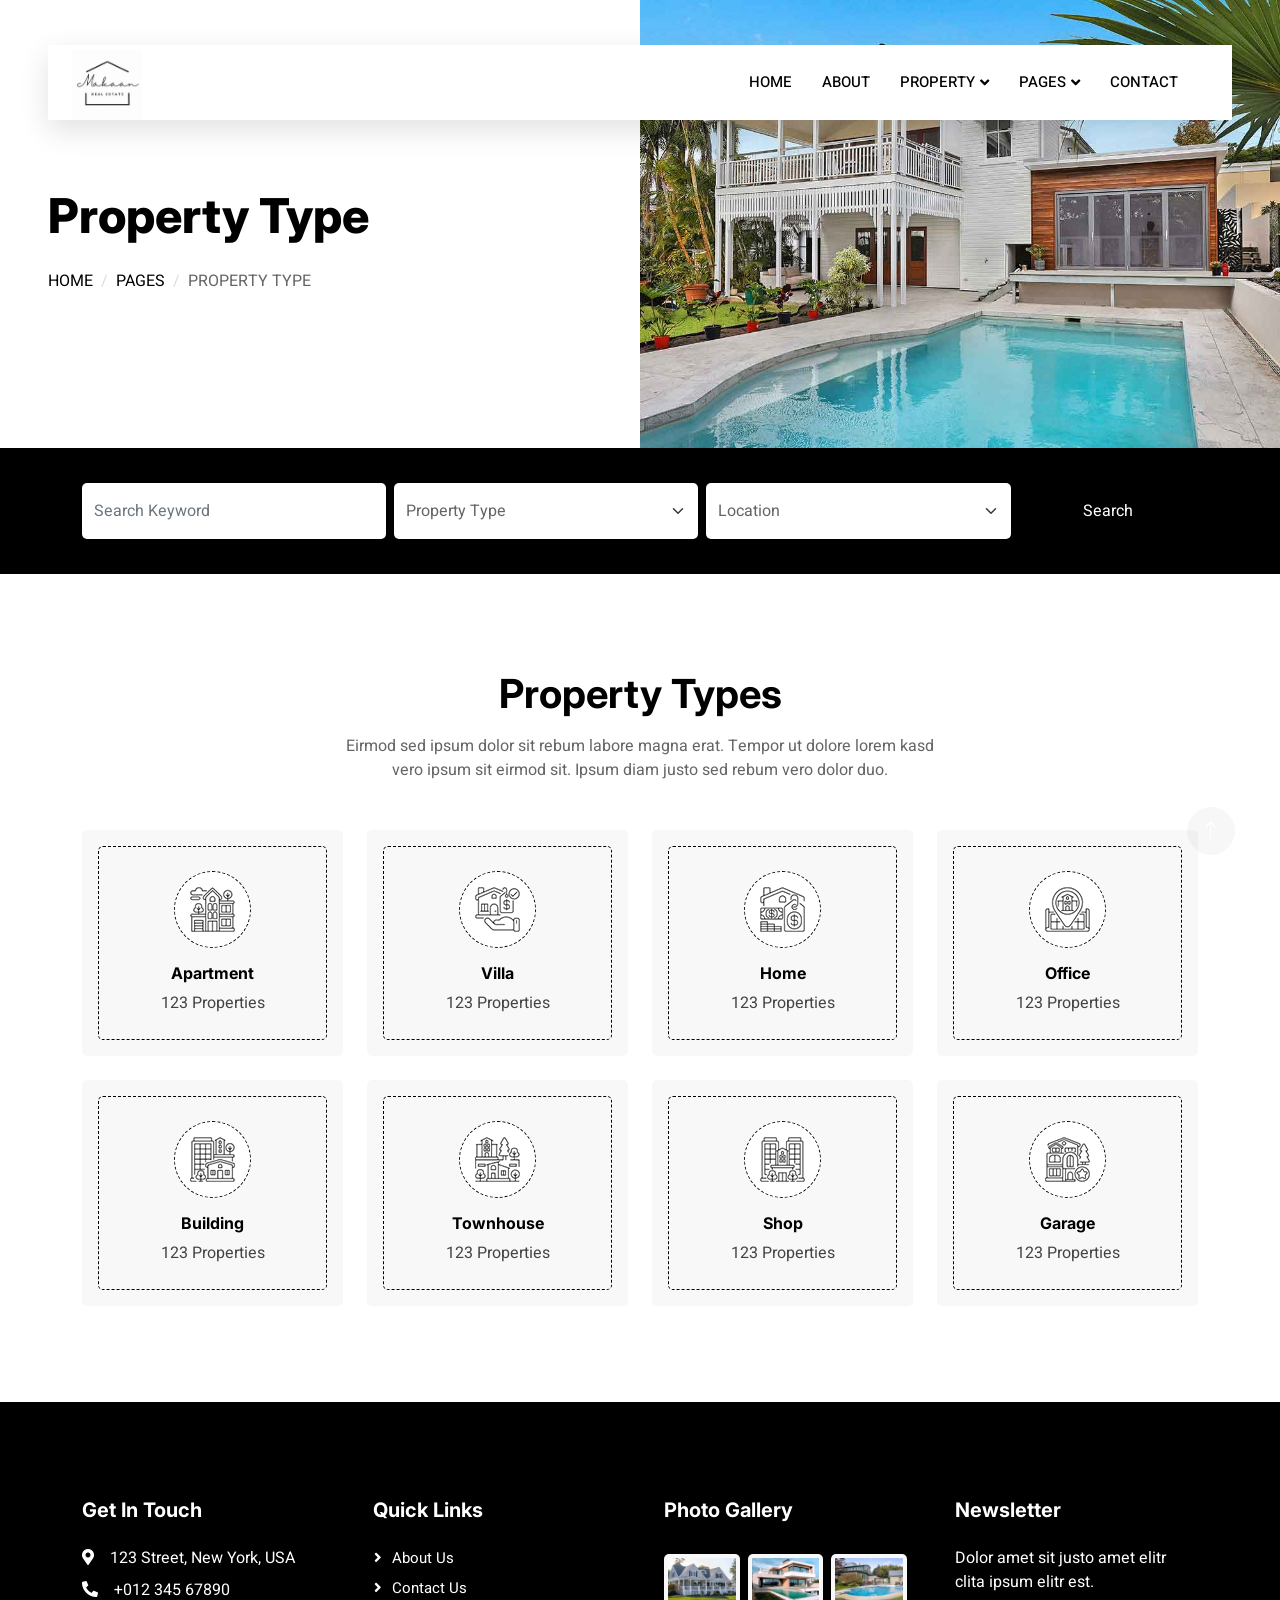
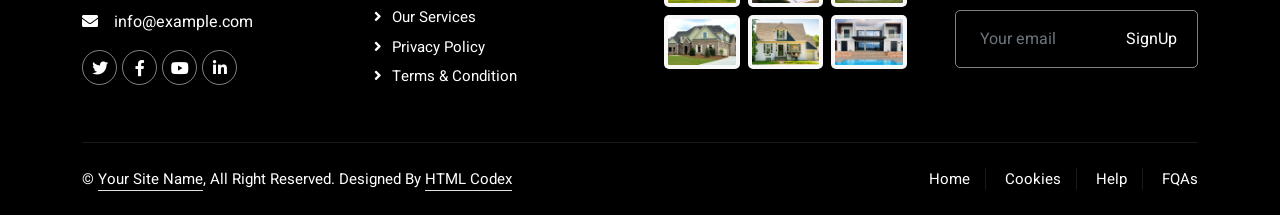
<file: Makaan/property-type.html>
<!DOCTYPE html>
<html lang="en">

<head>
    <meta charset="utf-8">
    <title>Makaan - Real Estate HTML Template</title>
    <meta content="width=device-width, initial-scale=1.0" name="viewport">
    <meta content="" name="keywords">
    <meta content="" name="description">

    <!-- Favicon -->
    <link href="img/favicon.ico" rel="icon">

    <!-- Google Web Fonts -->
    <link rel="preconnect" href="https://fonts.googleapis.com">
    <link rel="preconnect" href="https://fonts.gstatic.com" crossorigin>
    <link href="https://fonts.googleapis.com/css2?family=Heebo:wght@400;500;600&family=Inter:wght@700;800&display=swap" rel="stylesheet">
    
    <!-- Icon Font Stylesheet -->
    <link href="https://cdnjs.cloudflare.com/ajax/libs/font-awesome/5.10.0/css/all.min.css" rel="stylesheet">
    <link href="https://cdn.jsdelivr.net/npm/bootstrap-icons@1.4.1/font/bootstrap-icons.css" rel="stylesheet">

    <!-- Libraries Stylesheet -->
    <link href="lib/animate/animate.min.css" rel="stylesheet">
    <link href="lib/owlcarousel/assets/owl.carousel.min.css" rel="stylesheet">

    <!-- Customized Bootstrap Stylesheet -->
    <link href="css/bootstrap.min.css" rel="stylesheet">

    <!-- Template Stylesheet -->
    <link href="css/style.css" rel="stylesheet">
</head>

<body>
    <div class="container-fluid bg-white p-0">
        <!-- Spinner Start -->
        <div id="spinner" class="show bg-white position-fixed translate-middle w-100 vh-100 top-50 start-50 d-flex align-items-center justify-content-center">
            <div class="spinner-border text-primary" style="width: 3rem; height: 3rem;" role="status">
                <span class="sr-only">Loading...</span>
            </div>
        </div>
        <!-- Spinner End -->


        <!-- Navbar Start -->
        <div class="container-fluid nav-bar bg-transparent">
            <nav class="navbar navbar-expand-lg bg-white navbar-light py-0 px-4">
               <a href="index.html" class="navbar-brand">
    <img src="img/logo.png" alt="Makaan Logo" style="height:70px;">
</a>
                <button type="button" class="navbar-toggler" data-bs-toggle="collapse" data-bs-target="#navbarCollapse">
                    <span class="navbar-toggler-icon"></span>
                </button>
                <div class="collapse navbar-collapse" id="navbarCollapse">
                    <div class="navbar-nav ms-auto">
                        <a href="index.html" class="nav-item nav-link">Home</a>
                        <a href="about.html" class="nav-item nav-link">About</a>
                        <div class="nav-item dropdown">
                            <a href="#" class="nav-link dropdown-toggle active" data-bs-toggle="dropdown">Property</a>
                            <div class="dropdown-menu rounded-0 m-0">
                                <a href="property-list.html" class="dropdown-item">Property List</a>
                                <a href="property-type.html" class="dropdown-item active">Property Type</a>
                                <a href="property-agent.html" class="dropdown-item">Property Agent</a>
                            </div>
                        </div>
                        <div class="nav-item dropdown">
                            <a href="#" class="nav-link dropdown-toggle" data-bs-toggle="dropdown">Pages</a>
                            <div class="dropdown-menu rounded-0 m-0">
                                <a href="testimonial.html" class="dropdown-item">Testimonial</a>
                                <a href="404.html" class="dropdown-item">404 Error</a>
                            </div>
                        </div>
                        <a href="contact.html" class="nav-item nav-link">Contact</a>
                    </div>
                   
                </div>
            </nav>
        </div>
        <!-- Navbar End -->


        <!-- Header Start -->
        <div class="container-fluid header bg-white p-0">
            <div class="row g-0 align-items-center flex-column-reverse flex-md-row">
                <div class="col-md-6 p-5 mt-lg-5">
                    <h1 class="display-5 animated fadeIn mb-4">Property Type</h1> 
                        <nav aria-label="breadcrumb animated fadeIn">
                        <ol class="breadcrumb text-uppercase">
                            <li class="breadcrumb-item"><a href="#">Home</a></li>
                            <li class="breadcrumb-item"><a href="#">Pages</a></li>
                            <li class="breadcrumb-item text-body active" aria-current="page">Property Type</li>
                        </ol>
                    </nav>
                </div>
                <div class="col-md-6 animated fadeIn">
                    <img class="img-fluid" src="img/header.jpg" alt="">
                </div>
            </div>
        </div>
        <!-- Header End -->


        <!-- Search Start -->
        <div class="container-fluid bg-primary mb-5 wow fadeIn" data-wow-delay="0.1s" style="padding: 35px;">
            <div class="container">
                <div class="row g-2">
                    <div class="col-md-10">
                        <div class="row g-2">
                            <div class="col-md-4">
                                <input type="text" class="form-control border-0 py-3" placeholder="Search Keyword">
                            </div>
                            <div class="col-md-4">
                                <select class="form-select border-0 py-3">
                                    <option selected>Property Type</option>
                                    <option value="1">Property Type 1</option>
                                    <option value="2">Property Type 2</option>
                                    <option value="3">Property Type 3</option>
                                </select>
                            </div>
                            <div class="col-md-4">
                                <select class="form-select border-0 py-3">
                                    <option selected>Location</option>
                                    <option value="1">Location 1</option>
                                    <option value="2">Location 2</option>
                                    <option value="3">Location 3</option>
                                </select>
                            </div>
                        </div>
                    </div>
                    <div class="col-md-2">
                        <button class="btn btn-dark border-0 w-100 py-3">Search</button>
                    </div>
                </div>
            </div>
        </div>
        <!-- Search End -->


        <!-- Category Start -->
        <div class="container-fluid py-5">
            <div class="container">
                <div class="text-center mx-auto mb-5 wow fadeInUp" data-wow-delay="0.1s" style="max-width: 600px;">
                    <h1 class="mb-3">Property Types</h1>
                    <p>Eirmod sed ipsum dolor sit rebum labore magna erat. Tempor ut dolore lorem kasd vero ipsum sit eirmod sit. Ipsum diam justo sed rebum vero dolor duo.</p>
                </div>
                <div class="row g-4">
                    <div class="col-lg-3 col-sm-6 wow fadeInUp" data-wow-delay="0.1s">
                        <a class="cat-item d-block bg-light text-center rounded p-3" href="">
                            <div class="rounded p-4">
                                <div class="icon mb-3">
                                    <img class="img-fluid" src="img/icon-apartment.png" alt="Icon">
                                </div>
                                <h6>Apartment</h6>
                                <span>123 Properties</span>
                            </div>
                        </a>
                    </div>
                    <div class="col-lg-3 col-sm-6 wow fadeInUp" data-wow-delay="0.3s">
                        <a class="cat-item d-block bg-light text-center rounded p-3" href="">
                            <div class="rounded p-4">
                                <div class="icon mb-3">
                                    <img class="img-fluid" src="img/icon-villa.png" alt="Icon">
                                </div>
                                <h6>Villa</h6>
                                <span>123 Properties</span>
                            </div>
                        </a>
                    </div>
                    <div class="col-lg-3 col-sm-6 wow fadeInUp" data-wow-delay="0.5s">
                        <a class="cat-item d-block bg-light text-center rounded p-3" href="">
                            <div class="rounded p-4">
                                <div class="icon mb-3">
                                    <img class="img-fluid" src="img/icon-house.png" alt="Icon">
                                </div>
                                <h6>Home</h6>
                                <span>123 Properties</span>
                            </div>
                        </a>
                    </div>
                    <div class="col-lg-3 col-sm-6 wow fadeInUp" data-wow-delay="0.7s">
                        <a class="cat-item d-block bg-light text-center rounded p-3" href="">
                            <div class="rounded p-4">
                                <div class="icon mb-3">
                                    <img class="img-fluid" src="img/icon-housing.png" alt="Icon">
                                </div>
                                <h6>Office</h6>
                                <span>123 Properties</span>
                            </div>
                        </a>
                    </div>
                    <div class="col-lg-3 col-sm-6 wow fadeInUp" data-wow-delay="0.1s">
                        <a class="cat-item d-block bg-light text-center rounded p-3" href="">
                            <div class="rounded p-4">
                                <div class="icon mb-3">
                                    <img class="img-fluid" src="img/icon-building.png" alt="Icon">
                                </div>
                                <h6>Building</h6>
                                <span>123 Properties</span>
                            </div>
                        </a>
                    </div>
                    <div class="col-lg-3 col-sm-6 wow fadeInUp" data-wow-delay="0.3s">
                        <a class="cat-item d-block bg-light text-center rounded p-3" href="">
                            <div class="rounded p-4">
                                <div class="icon mb-3">
                                    <img class="img-fluid" src="img/icon-neighborhood.png" alt="Icon">
                                </div>
                                <h6>Townhouse</h6>
                                <span>123 Properties</span>
                            </div>
                        </a>
                    </div>
                    <div class="col-lg-3 col-sm-6 wow fadeInUp" data-wow-delay="0.5s">
                        <a class="cat-item d-block bg-light text-center rounded p-3" href="">
                            <div class="rounded p-4">
                                <div class="icon mb-3">
                                    <img class="img-fluid" src="img/icon-condominium.png" alt="Icon">
                                </div>
                                <h6>Shop</h6>
                                <span>123 Properties</span>
                            </div>
                        </a>
                    </div>
                    <div class="col-lg-3 col-sm-6 wow fadeInUp" data-wow-delay="0.7s">
                        <a class="cat-item d-block bg-light text-center rounded p-3" href="">
                            <div class="rounded p-4">
                                <div class="icon mb-3">
                                    <img class="img-fluid" src="img/icon-luxury.png" alt="Icon">
                                </div>
                                <h6>Garage</h6>
                                <span>123 Properties</span>
                            </div>
                        </a>
                    </div>
                </div>
            </div>
        </div>
        <!-- Category End -->
        

        <!-- Footer Start -->
        <div class="container-fluid bg-dark text-white-50 footer pt-5 mt-5 wow fadeIn" data-wow-delay="0.1s">
            <div class="container py-5">
                <div class="row g-5">
                    <div class="col-lg-3 col-md-6">
                        <h5 class="text-white mb-4">Get In Touch</h5>
                        <p class="mb-2"><i class="fa fa-map-marker-alt me-3"></i>123 Street, New York, USA</p>
                        <p class="mb-2"><i class="fa fa-phone-alt me-3"></i>+012 345 67890</p>
                        <p class="mb-2"><i class="fa fa-envelope me-3"></i>info@example.com</p>
                        <div class="d-flex pt-2">
                            <a class="btn btn-outline-light btn-social" href=""><i class="fab fa-twitter"></i></a>
                            <a class="btn btn-outline-light btn-social" href=""><i class="fab fa-facebook-f"></i></a>
                            <a class="btn btn-outline-light btn-social" href=""><i class="fab fa-youtube"></i></a>
                            <a class="btn btn-outline-light btn-social" href=""><i class="fab fa-linkedin-in"></i></a>
                        </div>
                    </div>
                    <div class="col-lg-3 col-md-6">
                        <h5 class="text-white mb-4">Quick Links</h5>
                        <a class="btn btn-link text-white-50" href="">About Us</a>
                        <a class="btn btn-link text-white-50" href="">Contact Us</a>
                        <a class="btn btn-link text-white-50" href="">Our Services</a>
                        <a class="btn btn-link text-white-50" href="">Privacy Policy</a>
                        <a class="btn btn-link text-white-50" href="">Terms & Condition</a>
                    </div>
                    <div class="col-lg-3 col-md-6">
                        <h5 class="text-white mb-4">Photo Gallery</h5>
                        <div class="row g-2 pt-2">
                            <div class="col-4">
                                <img class="img-fluid rounded bg-light p-1" src="img/property-1.jpg" alt="">
                            </div>
                            <div class="col-4">
                                <img class="img-fluid rounded bg-light p-1" src="img/property-2.jpg" alt="">
                            </div>
                            <div class="col-4">
                                <img class="img-fluid rounded bg-light p-1" src="img/property-3.jpg" alt="">
                            </div>
                            <div class="col-4">
                                <img class="img-fluid rounded bg-light p-1" src="img/property-4.jpg" alt="">
                            </div>
                            <div class="col-4">
                                <img class="img-fluid rounded bg-light p-1" src="img/property-5.jpg" alt="">
                            </div>
                            <div class="col-4">
                                <img class="img-fluid rounded bg-light p-1" src="img/property-6.jpg" alt="">
                            </div>
                        </div>
                    </div>
                    <div class="col-lg-3 col-md-6">
                        <h5 class="text-white mb-4">Newsletter</h5>
                        <p>Dolor amet sit justo amet elitr clita ipsum elitr est.</p>
                        <div class="position-relative mx-auto" style="max-width: 400px;">
                            <input class="form-control bg-transparent w-100 py-3 ps-4 pe-5" type="text" placeholder="Your email">
                            <button type="button" class="btn btn-primary py-2 position-absolute top-0 end-0 mt-2 me-2">SignUp</button>
                        </div>
                    </div>
                </div>
            </div>
            <div class="container">
                <div class="copyright">
                    <div class="row">
                        <div class="col-md-6 text-center text-md-start mb-3 mb-md-0">
                            &copy; <a class="border-bottom" href="#">Your Site Name</a>, All Right Reserved. 
							
							<!--/*** The author’s attribution link must remain intact in the template. ***/-->
                            <!--/*** If you wish to remove this credit link, please purchase the Pro Version . ***/-->
                            Designed By <a class="border-bottom" href="https://htmlcodex.com">HTML Codex</a>
                        </div>
                        <div class="col-md-6 text-center text-md-end">
                            <div class="footer-menu">
                                <a href="">Home</a>
                                <a href="">Cookies</a>
                                <a href="">Help</a>
                                <a href="">FQAs</a>
                            </div>
                        </div>
                    </div>
                </div>
            </div>
        </div>
        <!-- Footer End -->


        <!-- Back to Top -->
        <a href="#" class="btn btn-lg btn-primary btn-lg-square back-to-top"><i class="bi bi-arrow-up"></i></a>
    </div>

    <!-- JavaScript Libraries -->
    <script src="https://code.jquery.com/jquery-3.4.1.min.js"></script>
    <script src="https://cdn.jsdelivr.net/npm/bootstrap@5.0.0/dist/js/bootstrap.bundle.min.js"></script>
    <script src="lib/wow/wow.min.js"></script>
    <script src="lib/easing/easing.min.js"></script>
    <script src="lib/waypoints/waypoints.min.js"></script>
    <script src="lib/owlcarousel/owl.carousel.min.js"></script>

    <!-- Template Javascript -->
    <script src="js/main.js"></script>
</body>

</html>
</file>
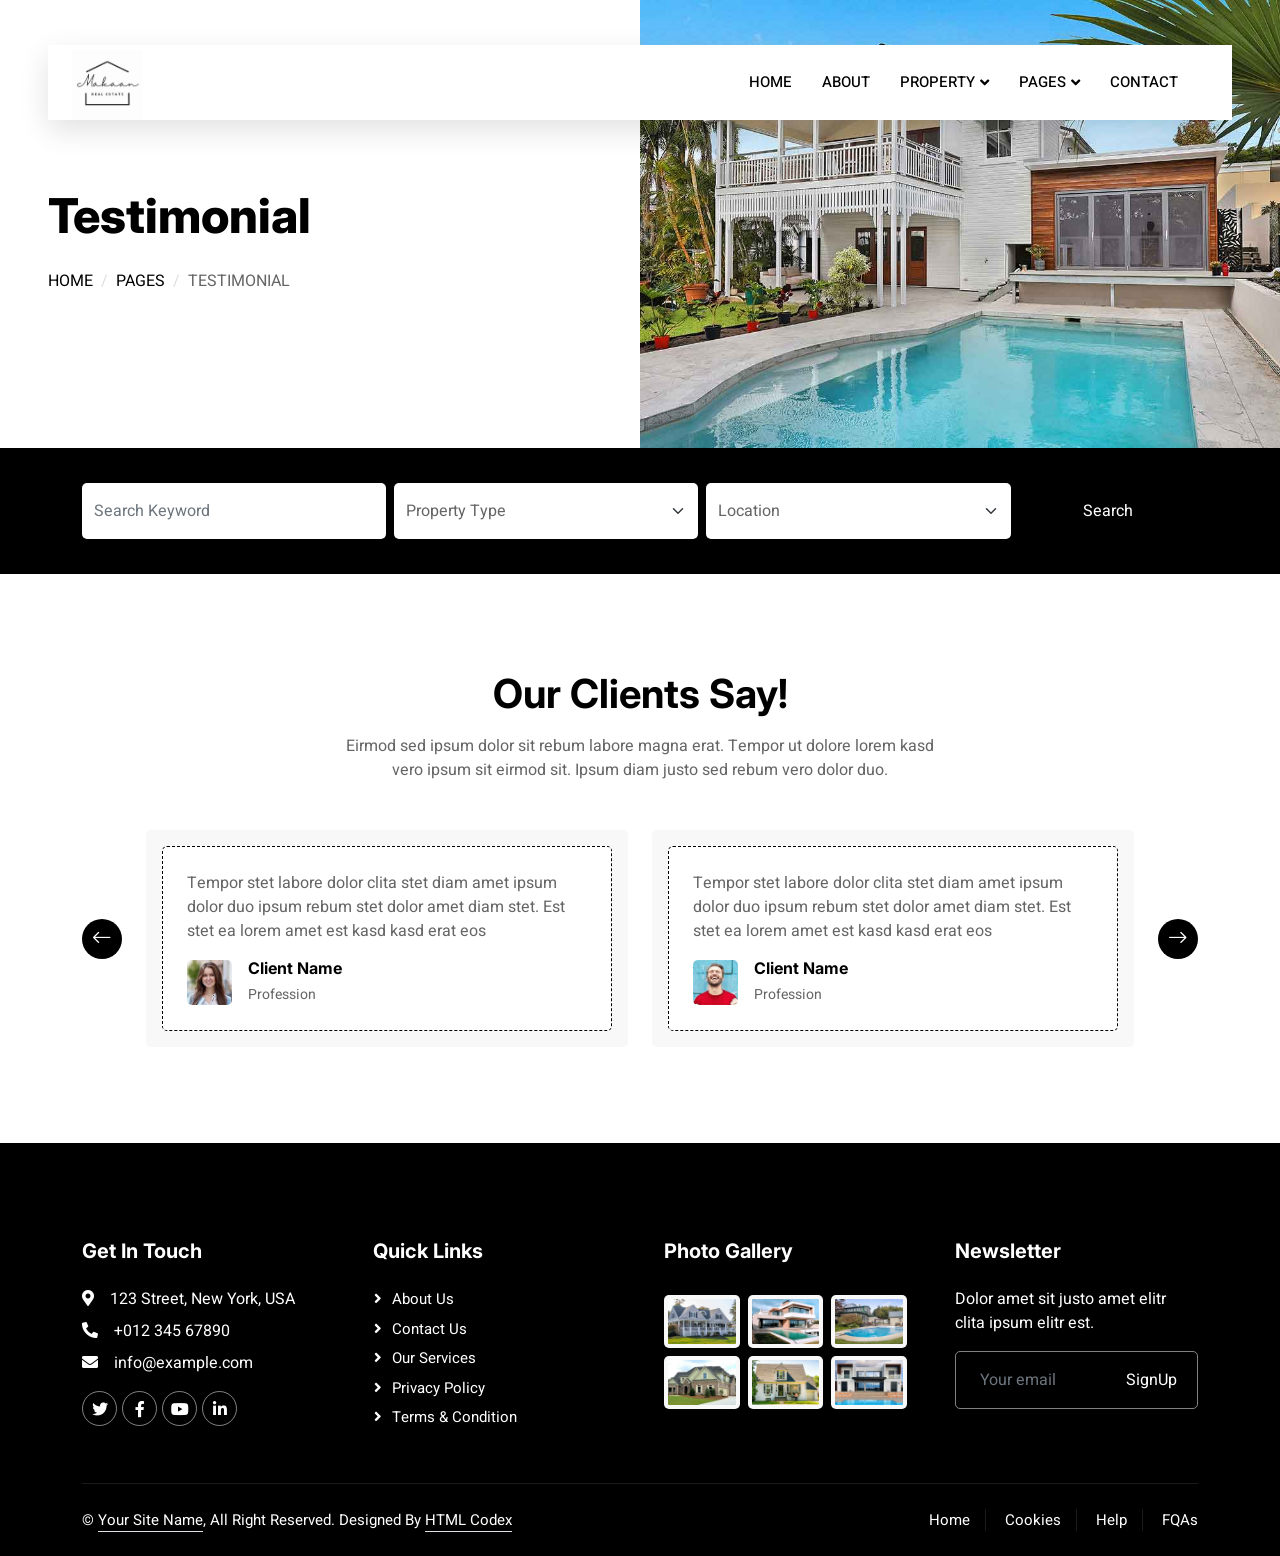
<file: Makaan/testimonial.html>
<!DOCTYPE html>
<html lang="en">

<head>
    <meta charset="utf-8">
    <title>Makaan - Real Estate HTML Template</title>
    <meta content="width=device-width, initial-scale=1.0" name="viewport">
    <meta content="" name="keywords">
    <meta content="" name="description">

    <!-- Favicon -->
    <link href="img/favicon.ico" rel="icon">

    <!-- Google Web Fonts -->
    <link rel="preconnect" href="https://fonts.googleapis.com">
    <link rel="preconnect" href="https://fonts.gstatic.com" crossorigin>
    <link href="https://fonts.googleapis.com/css2?family=Heebo:wght@400;500;600&family=Inter:wght@700;800&display=swap" rel="stylesheet">
    
    <!-- Icon Font Stylesheet -->
    <link href="https://cdnjs.cloudflare.com/ajax/libs/font-awesome/5.10.0/css/all.min.css" rel="stylesheet">
    <link href="https://cdn.jsdelivr.net/npm/bootstrap-icons@1.4.1/font/bootstrap-icons.css" rel="stylesheet">

    <!-- Libraries Stylesheet -->
    <link href="lib/animate/animate.min.css" rel="stylesheet">
    <link href="lib/owlcarousel/assets/owl.carousel.min.css" rel="stylesheet">

    <!-- Customized Bootstrap Stylesheet -->
    <link href="css/bootstrap.min.css" rel="stylesheet">

    <!-- Template Stylesheet -->
    <link href="css/style.css" rel="stylesheet">
</head>

<body>
    <div class="container-fluid bg-white p-0">
        <!-- Spinner Start -->
        <div id="spinner" class="show bg-white position-fixed translate-middle w-100 vh-100 top-50 start-50 d-flex align-items-center justify-content-center">
            <div class="spinner-border text-primary" style="width: 3rem; height: 3rem;" role="status">
                <span class="sr-only">Loading...</span>
            </div>
        </div>
        <!-- Spinner End -->


        <!-- Navbar Start -->
        <div class="container-fluid nav-bar bg-transparent">
            <nav class="navbar navbar-expand-lg bg-white navbar-light py-0 px-4">
               <a href="index.html" class="navbar-brand">
    <img src="img/logo.png" alt="Makaan Logo" style="height:70px;">
</a>
                <button type="button" class="navbar-toggler" data-bs-toggle="collapse" data-bs-target="#navbarCollapse">
                    <span class="navbar-toggler-icon"></span>
                </button>
                <div class="collapse navbar-collapse" id="navbarCollapse">
                    <div class="navbar-nav ms-auto">
                        <a href="index.html" class="nav-item nav-link">Home</a>
                        <a href="about.html" class="nav-item nav-link">About</a>
                        <div class="nav-item dropdown">
                            <a href="#" class="nav-link dropdown-toggle" data-bs-toggle="dropdown">Property</a>
                            <div class="dropdown-menu rounded-0 m-0">
                                <a href="property-list.html" class="dropdown-item">Property List</a>
                                <a href="property-type.html" class="dropdown-item">Property Type</a>
                                <a href="property-agent.html" class="dropdown-item">Property Agent</a>
                            </div>
                        </div>
                        <div class="nav-item dropdown">
                            <a href="#" class="nav-link dropdown-toggle active" data-bs-toggle="dropdown">Pages</a>
                            <div class="dropdown-menu rounded-0 m-0">
                                <a href="testimonial.html" class="dropdown-item active">Testimonial</a>
                                <a href="404.html" class="dropdown-item">404 Error</a>
                            </div>
                        </div>
                        <a href="contact.html" class="nav-item nav-link">Contact</a>
                    </div>
    
                </div>
            </nav>
        </div>
        <!-- Navbar End -->


        <!-- Header Start -->
        <div class="container-fluid header bg-white p-0">
            <div class="row g-0 align-items-center flex-column-reverse flex-md-row">
                <div class="col-md-6 p-5 mt-lg-5">
                    <h1 class="display-5 animated fadeIn mb-4">Testimonial</h1> 
                        <nav aria-label="breadcrumb animated fadeIn">
                        <ol class="breadcrumb text-uppercase">
                            <li class="breadcrumb-item"><a href="#">Home</a></li>
                            <li class="breadcrumb-item"><a href="#">Pages</a></li>
                            <li class="breadcrumb-item text-body active" aria-current="page">Testimonial</li>
                        </ol>
                    </nav>
                </div>
                <div class="col-md-6 animated fadeIn">
                    <img class="img-fluid" src="img/header.jpg" alt="">
                </div>
            </div>
        </div>
        <!-- Header End -->


        <!-- Search Start -->
        <div class="container-fluid bg-primary mb-5 wow fadeIn" data-wow-delay="0.1s" style="padding: 35px;">
            <div class="container">
                <div class="row g-2">
                    <div class="col-md-10">
                        <div class="row g-2">
                            <div class="col-md-4">
                                <input type="text" class="form-control border-0 py-3" placeholder="Search Keyword">
                            </div>
                            <div class="col-md-4">
                                <select class="form-select border-0 py-3">
                                    <option selected>Property Type</option>
                                    <option value="1">Property Type 1</option>
                                    <option value="2">Property Type 2</option>
                                    <option value="3">Property Type 3</option>
                                </select>
                            </div>
                            <div class="col-md-4">
                                <select class="form-select border-0 py-3">
                                    <option selected>Location</option>
                                    <option value="1">Location 1</option>
                                    <option value="2">Location 2</option>
                                    <option value="3">Location 3</option>
                                </select>
                            </div>
                        </div>
                    </div>
                    <div class="col-md-2">
                        <button class="btn btn-dark border-0 w-100 py-3">Search</button>
                    </div>
                </div>
            </div>
        </div>
        <!-- Search End -->


        <!-- Testimonial Start -->
        <div class="container-fluid py-5">
            <div class="container">
                <div class="text-center mx-auto mb-5 wow fadeInUp" data-wow-delay="0.1s" style="max-width: 600px;">
                    <h1 class="mb-3">Our Clients Say!</h1>
                    <p>Eirmod sed ipsum dolor sit rebum labore magna erat. Tempor ut dolore lorem kasd vero ipsum sit eirmod sit. Ipsum diam justo sed rebum vero dolor duo.</p>
                </div>
                <div class="owl-carousel testimonial-carousel wow fadeInUp" data-wow-delay="0.1s">
                    <div class="testimonial-item bg-light rounded p-3">
                        <div class="bg-white border rounded p-4">
                            <p>Tempor stet labore dolor clita stet diam amet ipsum dolor duo ipsum rebum stet dolor amet diam stet. Est stet ea lorem amet est kasd kasd erat eos</p>
                            <div class="d-flex align-items-center">
                                <img class="img-fluid flex-shrink-0 rounded" src="img/testimonial-1.jpg" style="width: 45px; height: 45px;">
                                <div class="ps-3">
                                    <h6 class="fw-bold mb-1">Client Name</h6>
                                    <small>Profession</small>
                                </div>
                            </div>
                        </div>
                    </div>
                    <div class="testimonial-item bg-light rounded p-3">
                        <div class="bg-white border rounded p-4">
                            <p>Tempor stet labore dolor clita stet diam amet ipsum dolor duo ipsum rebum stet dolor amet diam stet. Est stet ea lorem amet est kasd kasd erat eos</p>
                            <div class="d-flex align-items-center">
                                <img class="img-fluid flex-shrink-0 rounded" src="img/testimonial-2.jpg" style="width: 45px; height: 45px;">
                                <div class="ps-3">
                                    <h6 class="fw-bold mb-1">Client Name</h6>
                                    <small>Profession</small>
                                </div>
                            </div>
                        </div>
                    </div>
                    <div class="testimonial-item bg-light rounded p-3">
                        <div class="bg-white border rounded p-4">
                            <p>Tempor stet labore dolor clita stet diam amet ipsum dolor duo ipsum rebum stet dolor amet diam stet. Est stet ea lorem amet est kasd kasd erat eos</p>
                            <div class="d-flex align-items-center">
                                <img class="img-fluid flex-shrink-0 rounded" src="img/testimonial-3.jpg" style="width: 45px; height: 45px;">
                                <div class="ps-3">
                                    <h6 class="fw-bold mb-1">Client Name</h6>
                                    <small>Profession</small>
                                </div>
                            </div>
                        </div>
                    </div>
                </div>
            </div>
        </div>
        <!-- Testimonial End -->
        

        <!-- Footer Start -->
        <div class="container-fluid bg-dark text-white-50 footer pt-5 mt-5 wow fadeIn" data-wow-delay="0.1s">
            <div class="container py-5">
                <div class="row g-5">
                    <div class="col-lg-3 col-md-6">
                        <h5 class="text-white mb-4">Get In Touch</h5>
                        <p class="mb-2"><i class="fa fa-map-marker-alt me-3"></i>123 Street, New York, USA</p>
                        <p class="mb-2"><i class="fa fa-phone-alt me-3"></i>+012 345 67890</p>
                        <p class="mb-2"><i class="fa fa-envelope me-3"></i>info@example.com</p>
                        <div class="d-flex pt-2">
                            <a class="btn btn-outline-light btn-social" href=""><i class="fab fa-twitter"></i></a>
                            <a class="btn btn-outline-light btn-social" href=""><i class="fab fa-facebook-f"></i></a>
                            <a class="btn btn-outline-light btn-social" href=""><i class="fab fa-youtube"></i></a>
                            <a class="btn btn-outline-light btn-social" href=""><i class="fab fa-linkedin-in"></i></a>
                        </div>
                    </div>
                    <div class="col-lg-3 col-md-6">
                        <h5 class="text-white mb-4">Quick Links</h5>
                        <a class="btn btn-link text-white-50" href="">About Us</a>
                        <a class="btn btn-link text-white-50" href="">Contact Us</a>
                        <a class="btn btn-link text-white-50" href="">Our Services</a>
                        <a class="btn btn-link text-white-50" href="">Privacy Policy</a>
                        <a class="btn btn-link text-white-50" href="">Terms & Condition</a>
                    </div>
                    <div class="col-lg-3 col-md-6">
                        <h5 class="text-white mb-4">Photo Gallery</h5>
                        <div class="row g-2 pt-2">
                            <div class="col-4">
                                <img class="img-fluid rounded bg-light p-1" src="img/property-1.jpg" alt="">
                            </div>
                            <div class="col-4">
                                <img class="img-fluid rounded bg-light p-1" src="img/property-2.jpg" alt="">
                            </div>
                            <div class="col-4">
                                <img class="img-fluid rounded bg-light p-1" src="img/property-3.jpg" alt="">
                            </div>
                            <div class="col-4">
                                <img class="img-fluid rounded bg-light p-1" src="img/property-4.jpg" alt="">
                            </div>
                            <div class="col-4">
                                <img class="img-fluid rounded bg-light p-1" src="img/property-5.jpg" alt="">
                            </div>
                            <div class="col-4">
                                <img class="img-fluid rounded bg-light p-1" src="img/property-6.jpg" alt="">
                            </div>
                        </div>
                    </div>
                    <div class="col-lg-3 col-md-6">
                        <h5 class="text-white mb-4">Newsletter</h5>
                        <p>Dolor amet sit justo amet elitr clita ipsum elitr est.</p>
                        <div class="position-relative mx-auto" style="max-width: 400px;">
                            <input class="form-control bg-transparent w-100 py-3 ps-4 pe-5" type="text" placeholder="Your email">
                            <button type="button" class="btn btn-primary py-2 position-absolute top-0 end-0 mt-2 me-2">SignUp</button>
                        </div>
                    </div>
                </div>
            </div>
            <div class="container">
                <div class="copyright">
                    <div class="row">
                        <div class="col-md-6 text-center text-md-start mb-3 mb-md-0">
                            &copy; <a class="border-bottom" href="#">Your Site Name</a>, All Right Reserved. 
							
							<!--/*** The author’s attribution link must remain intact in the template. ***/-->
                            <!--/*** If you wish to remove this credit link, please purchase the Pro Version . ***/-->
                            Designed By <a class="border-bottom" href="https://htmlcodex.com">HTML Codex</a>
                        </div>
                        <div class="col-md-6 text-center text-md-end">
                            <div class="footer-menu">
                                <a href="">Home</a>
                                <a href="">Cookies</a>
                                <a href="">Help</a>
                                <a href="">FQAs</a>
                            </div>
                        </div>
                    </div>
                </div>
            </div>
        </div>
        <!-- Footer End -->


        <!-- Back to Top -->
        <a href="#" class="btn btn-lg btn-primary btn-lg-square back-to-top"><i class="bi bi-arrow-up"></i></a>
    </div>

    <!-- JavaScript Libraries -->
    <script src="https://code.jquery.com/jquery-3.4.1.min.js"></script>
    <script src="https://cdn.jsdelivr.net/npm/bootstrap@5.0.0/dist/js/bootstrap.bundle.min.js"></script>
    <script src="lib/wow/wow.min.js"></script>
    <script src="lib/easing/easing.min.js"></script>
    <script src="lib/waypoints/waypoints.min.js"></script>
    <script src="lib/owlcarousel/owl.carousel.min.js"></script>

    <!-- Template Javascript -->
    <script src="js/main.js"></script>
</body>

</html>
</file>
<file: Makaan/css/style.css>
/* ===== Black & White Theme ===== */

:root {
    --primary: #000000;      /* Main Black */
    --secondary: #444444;    /* Dark Gray */
    --light: #F8F8F8;        /* Light Gray */
    --dark: #111111;         /* Deep Black */
}

.text-primary{
    color:#000 !important;
}

.bg-primary{
    background:#000 !important;
}

.btn-primary{
    background:#000 !important;
    border-color:#000 !important;
}

.btn-primary:hover{
    background:#333 !important;
    border-color:#333 !important;
}

a{
    transition:.3s;
}

a:hover{
    color:#cdbebe;
}

.icon{
    border:2px solid #000 !important;
}

.back-to-top{
    background:#000;
    color:#fff;
}

.back-to-top:hover{
    background:#444;
}

.back-to-top {
    position: fixed;
    display: none;
    right: 45px;
    bottom: 45px;
    z-index: 99;
}

/* Bootstrap "success/green" utility overrides, in case template uses them anywhere */
.bg-success {
    background: #000 !important;
}

.text-success {
    color: #000 !important;
}

.border-success {
    border-color: #000 !important;
}


/*** Spinner ***/
#spinner {
    opacity: 0;
    visibility: hidden;
    transition: opacity .5s ease-out, visibility 0s linear .5s;
    z-index: 99999;
}

#spinner.show {
    transition: opacity .5s ease-out, visibility 0s linear 0s;
    visibility: visible;
    opacity: 1;
}


/*** Button ***/
.btn {
    transition: .5s;
}

.btn.btn-primary{
    background:#000;
    border:1px solid #000;
    color:#fff;
}

.btn.btn-primary:hover{
    background:#333;
    border-color:#333;
}

.btn.btn-secondary{
    background:#444;
    border:1px solid #444;
    color:#fff;
}

.btn.btn-secondary:hover{
    background:#000;
}

.btn-square {
    width: 38px;
    height: 38px;
}

.btn-sm-square {
    width: 32px;
    height: 32px;
}

.btn-lg-square {
    width: 48px;
    height: 48px;
}

.btn-square,
.btn-sm-square,
.btn-lg-square {
    padding: 0;
    display: flex;
    align-items: center;
    justify-content: center;
    font-weight: normal;
    border-radius: 50px;
}


/*** Navbar ***/
.nav-bar {
    position: relative;
    margin-top: 45px;
    padding: 0 3rem;
    transition: .5s;
    z-index: 9999;
}

.nav-bar.sticky-top {
    position: sticky;
    padding: 0;
    z-index: 9999;
}

.navbar {
    background: #ffffff;
    box-shadow: 0 10px 30px rgba(0,0,0,.12);
}

.navbar .dropdown-toggle::after {
    border: none;
    content: "\f107";
    font-family: "Font Awesome 5 Free";
    font-weight: 900;
    vertical-align: middle;
    margin-left: 5px;
    transition: .5s;
}

.navbar .dropdown-toggle[aria-expanded=true]::after {
    transform: rotate(-180deg);
}

.navbar-light .navbar-nav .nav-link {
    margin-right: 30px;
    padding: 25px 0;
    color: var(--dark);
    font-size: 15px;
    font-weight: 500;
    text-transform: uppercase;
    outline: none;
}

.navbar-light .navbar-nav .nav-link:hover,
.navbar-light .navbar-nav .nav-link.active {
    color: #000;
}

@media (max-width: 991.98px) {
    .nav-bar {
        margin: 0;
        padding: 0;
    }

    .navbar-light .navbar-nav .nav-link  {
        margin-right: 0;
        padding: 10px 0;
    }

    .navbar-light .navbar-nav {
        border-top: 1px solid #EEEEEE;
    }
}

.navbar-light .navbar-brand {
    height: 75px;
}

@media (min-width: 992px) {
    .navbar .nav-item .dropdown-menu {
        display: block;
        top: 100%;
        margin-top: 0;
        transform: rotateX(-75deg);
        transform-origin: 0% 0%;
        opacity: 0;
        visibility: hidden;
        transition: .5s;
        
    }

    .navbar .nav-item:hover .dropdown-menu {
        transform: rotateX(0deg);
        visibility: visible;
        transition: .5s;
        opacity: 1;
    }
}


/*** Header ***/
@media (min-width: 992px) {
    .header {
        margin-top: -120px;
    }
}

.header-carousel .owl-nav {
    position: absolute;
    top: 50%;
    left: -25px;
    transform: translateY(-50%);
    display: flex;
    flex-direction: column;
}

.header-carousel .owl-nav .owl-prev,
.header-carousel .owl-nav .owl-next {
    margin: 7px 0;
    width: 50px;
    height: 50px;
    display: flex;
    align-items: center;
    justify-content: center;
    color: #FFFFFF;
    background:#000;
    border-radius: 40px;
    font-size: 20px;
    transition: .5s;
}

.header-carousel .owl-nav .owl-prev:hover,
.header-carousel .owl-nav .owl-next:hover {
   background:#444;
}

@media (max-width: 768px) {
    .header-carousel .owl-nav {
        left: 25px;
    }
}

.breadcrumb-item + .breadcrumb-item::before {
    color: #DDDDDD;
}


/*** Icon ***/
.icon {
    padding: 15px;
    display: inline-flex;
    align-items: center;
    justify-content: center;
    background: #FFFFFF !important;
    border-radius: 50px;
    border: 1px dashed #000 !important;
}


/*** About ***/
.about-img img {
    position: relative;
    z-index: 2;
}

.about-img::before {
    position: absolute;
    content: "";
    top: 0;
    left: -50%;
    width: 100%;
    height: 100%;
    background:#000;
    transform: skew(20deg);
    z-index: 1;
}


/*** Global bg-light override ***/
/* This template's bootstrap.min.css was customized so .bg-light renders as a
   light green tint. .bg-light is reused on: Category cards, the Call to
   Action wrapper, and Testimonial cards — overriding it here once fixes all
   three sections instead of patching each one individually. */
.bg-light {
    background: var(--light) !important;
}

/* The Call to Action white inner box has an INLINE style teal border
   (style="border: 1px dashed rgba(0, 185, 142, .3)") baked into the HTML.
   Inline styles beat normal CSS, so !important is required here to win. */
.bg-light > .bg-white {
    border-color: #ddd !important;
}


/*** Category (Property Types) ***/

.cat-item div {
    background: var(--light);
    border: 1px dashed #000;
    transition: .5s;
}

.cat-item:hover div {
    background:#000;
    border-color: transparent;
}

.cat-item div * {
    transition: .5s;
}

.cat-item:hover div * {
    color: #FFFFFF !important;
}

/* "123 Properties" text: plain <span> with no class, picking up a green
   color from bootstrap.min.css by default — force it to match theme */
.cat-item span {
    color: var(--secondary) !important;
}

.cat-item:hover span {
    color: #FFFFFF !important;
}

/* Category icon images are PNG/SVG files with baked-in green color;
   CSS color/border can't change image pixel colors, so force grayscale */
.cat-item img {
    filter: grayscale(100%) brightness(0%);
}


/*** Property List ***/
/* Filter buttons: Featured / For Sell / For Rent */
.nav-pills .nav-item .btn,
.nav-pills .nav-link {
    color: #000;
    background: #fff;
    border: 1px solid #000;
}

.nav-pills .nav-item .btn:hover,
.nav-pills .nav-item .btn.active,
.nav-pills .nav-link:hover,
.nav-pills .nav-link.active {
    color: #FFFFFF;
    background: #000;
    border: 1px solid #000;
}

.property-item{
    background:#fff;
    border:1px solid #ddd;
    box-shadow:0 10px 25px rgba(0,0,0,.08);
    transition:.4s;
}

.property-item:hover{
    transform:translateY(-8px);
    box-shadow:0 20px 40px rgba(0,0,0,.18);
}
.property-item img {
    transition: .5s;
}

.property-item:hover img {
    transform: scale(1.1);
}

.property-item .border-top {
    border-top: 1px dashed #000 !important;
}

.property-item .border-end {
    border-right: 1px dashed #000 !important;
}


/*** Team (Property Agents) ***/
.team-item {
    background: #fff;
    border: 1px solid #000;
    box-shadow: 0 0 30px rgba(0, 0, 0, .08);
    transition: .5s;
}

.team-item .btn {
    color:#000;
    background: #FFFFFF;
    box-shadow: 0 0 30px rgba(0, 0, 0, .15);
}

.team-item .btn:hover {
    color: #FFFFFF;
    background:#000;
}

.team-item:hover {
    border-color: var(--secondary) !important;
}

.team-item:hover .bg-primary {
    background: var(--secondary) !important;
}

.team-item:hover .bg-primary i {
    color: var(--secondary) !important;
}


/*** Testimonial ***/
.testimonial-carousel {
    padding-left: 1.5rem;
    padding-right: 1.5rem;
}

@media (min-width: 576px) {
    .testimonial-carousel {
        padding-left: 4rem;
        padding-right: 4rem;
    }
}

.testimonial-carousel .testimonial-item .border {
    border: 1px dashed #000 !important;
}

.testimonial-carousel .owl-nav {
    position: absolute;
    width: 100%;
    height: 40px;
    top: calc(50% - 20px);
    left: 0;
    display: flex;
    justify-content: space-between;
    z-index: 1;
}

.testimonial-carousel .owl-nav .owl-prev,
.testimonial-carousel .owl-nav .owl-next {
    position: relative;
    width: 40px;
    height: 40px;
    display: flex;
    align-items: center;
    justify-content: center;
    color: #FFFFFF;
    background: #000;
    border-radius: 40px;
    font-size: 20px;
    transition: .5s;
}

.testimonial-carousel .owl-nav .owl-prev:hover,
.testimonial-carousel .owl-nav .owl-next:hover {
    background: #444;
}


/*** Contact / Certified Agent section ***/
.call-to-action,
.contact-agent,
section .border {
    border-color: #000 !important;
}


/*** Footer ***/
.footer {
    background: #000 !important;
}

.footer .btn.btn-social {
    margin-right: 5px;
    width: 35px;
    height: 35px;
    display: flex;
    align-items: center;
    justify-content: center;
    color: #fff;
    border: 1px solid rgba(255,255,255,0.5);
    border-radius: 35px;
    transition: .3s;
}

.footer .btn.btn-social:hover{
    color:#000;
    background:#fff;
}

.footer .btn.btn-link {
    display: block;
    margin-bottom: 5px;
    padding: 0;
    text-align: left;
    font-size: 15px;
    font-weight: normal;
    text-transform: capitalize;
    transition: .3s;
}

.footer .btn.btn-link::before {
    position: relative;
    content: "\f105";
    font-family: "Font Awesome 5 Free";
    font-weight: 900;
    margin-right: 10px;
}

.footer .btn.btn-link:hover {
    letter-spacing: 1px;
    box-shadow: none;
}

.footer .form-control {
    border-color: rgba(255,255,255,0.5);
}

.footer .copyright {
    padding: 25px 0;
    font-size: 15px;
    border-top: 1px solid rgba(255, 255, 255, .1);
}

.footer .copyright a {
    color: #fff;
}

.footer .footer-menu a {
    margin-right: 15px;
    padding-right: 15px;
    border-right: 1px solid rgba(255, 255, 255, .1);
}

.footer .footer-menu a:last-child {
    margin-right: 0;
    padding-right: 0;
    border-right: none;
}
/* ===== Force ALL headings/subheadings/text to Black ===== */
/* NOTE: a:hover / a:focus removed from this rule on purpose.
   Buttons in this template are rendered as <a class="btn ...">, so
   forcing hover/focus text to black here was overriding every
   button's white hover text (that was the original bug). */
h1, h2, h3, h4, h5, h6,
.display-5, .display-6,
h1 span, h2 span, h3 span, h4 span, h5 span, h6 span,
.navbar-brand, .navbar-brand h1,
a,
.nav-link, .dropdown-item,
.fw-bold {
    color: #000 !important;
}

/* Keep footer links and buttons readable (white bg is dark) */
.footer a,
.footer .btn,
.footer h5,
.btn-primary,
.btn-dark,
.btn.btn-square,
.back-to-top,
.bg-primary,
.bg-dark {
    color: #fff !important;
}

/* Keep dropdown menu items visible on white dropdown background */
.dropdown-menu .dropdown-item {
    color: #000 !important;
}
/* Fix: Keep "Featured" (active pill button) text white on its black background */
.nav-pills .nav-item a.btn.active,
.nav-pills .nav-item a.btn.active:hover,
.nav-pills .nav-item a.btn.active:focus {
    color: #fff !important;
}
/* Force "Get Appointment" (btn-dark) background to pure black */
.btn-dark {
    background: #000 !important;
    border-color: #000 !important;
    color: #fff !important;
}

.btn-dark:hover {
    background: #333 !important;
    border-color: #333 !important;
}

/* ===== FIX: Button hover text color (black background, black text bug) =====
   Root cause was the old "a, a:hover, a:focus { color:#000 !important; }"
   rule above, which forced EVERY link's hover/focus text to black,
   including <a class="btn ...">. That rule has been trimmed to just
   "a" (default state). The block below guarantees white text on hover
   for every button variant in the template, and can't be overridden by
   anything else in this file since it comes last and matches with high
   specificity. */
.btn:hover,
.btn:focus,
.btn:active,
a.btn:hover,
a.btn:focus,
a.btn:active,
.btn-primary:hover,
.btn-primary:focus,
.btn-primary:active,
.btn-dark:hover,
.btn-dark:focus,
.btn-dark:active,
.btn-secondary:hover,
.btn-secondary:focus,
.btn-secondary:active,
.btn.btn-square:hover,
.btn.btn-square:focus,
.btn-sm-square:hover,
.btn-sm-square:focus,
.btn-lg-square:hover,
.btn-lg-square:focus,
.back-to-top:hover,
.back-to-top:focus,
.footer .btn.btn-social:hover,
.footer .btn.btn-social:focus,
.team-item .btn:hover,
.team-item .btn:focus,
.nav-pills .nav-item .btn:hover,
.nav-pills .nav-item .btn:focus,
.nav-pills .nav-item a.btn:hover,
.nav-pills .nav-item a.btn:focus,
.header-carousel .owl-nav .owl-prev:hover,
.header-carousel .owl-nav .owl-next:hover,
.testimonial-carousel .owl-nav .owl-prev:hover,
.testimonial-carousel .owl-nav .owl-next:hover {
    color: #fff !important;
}

/* Exceptions that intentionally invert to black text on hover
   (kept exactly as in the original design) */
.footer .btn.btn-social:hover {
    color: #000 !important;
    background: #fff;
}

.footer .btn.btn-link:hover {
    color: #fff !important;
}

/* ===== FIX: Property Agent social icon buttons (Facebook/Twitter/Instagram) =====
   These circular icon buttons sit on the agent photo as
   <a class="btn btn-square ..."><i class="fab fa-..."></i></a>.
   Default state: white circle, black icon (readable).
   Bug: on hover the button background turns black (from Bootstrap's
   .btn-light:hover / .btn-square:hover styles), but the icon color was
   still being forced black by the earlier "a { color:#000 !important; }"
   rule, so the icon vanished into the black circle.
   Fix: force black icon + white circle by default, and swap to white
   icon + black circle on hover/focus. Selector specificity here is
   higher than the plain "a" rule, so it wins without touching anything
   else on the page. */
.team-item .btn-square,
.team-item .btn-sm-square,
.team-item .btn-lg-square {
    background: #fff !important;
    border: 1px solid #000 !important;
    color: #000 !important;
    transition: .3s;
}

.team-item .btn-square i,
.team-item .btn-sm-square i,
.team-item .btn-lg-square i {
    color: #000 !important;
    transition: .3s;
}

.team-item .btn-square:hover,
.team-item .btn-square:focus,
.team-item .btn-sm-square:hover,
.team-item .btn-sm-square:focus,
.team-item .btn-lg-square:hover,
.team-item .btn-lg-square:focus {
    background: #000 !important;
    border-color: #000 !important;
    color: #fff !important;
}

.team-item .btn-square:hover i,
.team-item .btn-square:focus i,
.team-item .btn-sm-square:hover i,
.team-item .btn-sm-square:focus i,
.team-item .btn-lg-square:hover i,
.team-item .btn-lg-square:focus i {
    color: #fff !important;
}
</file>
